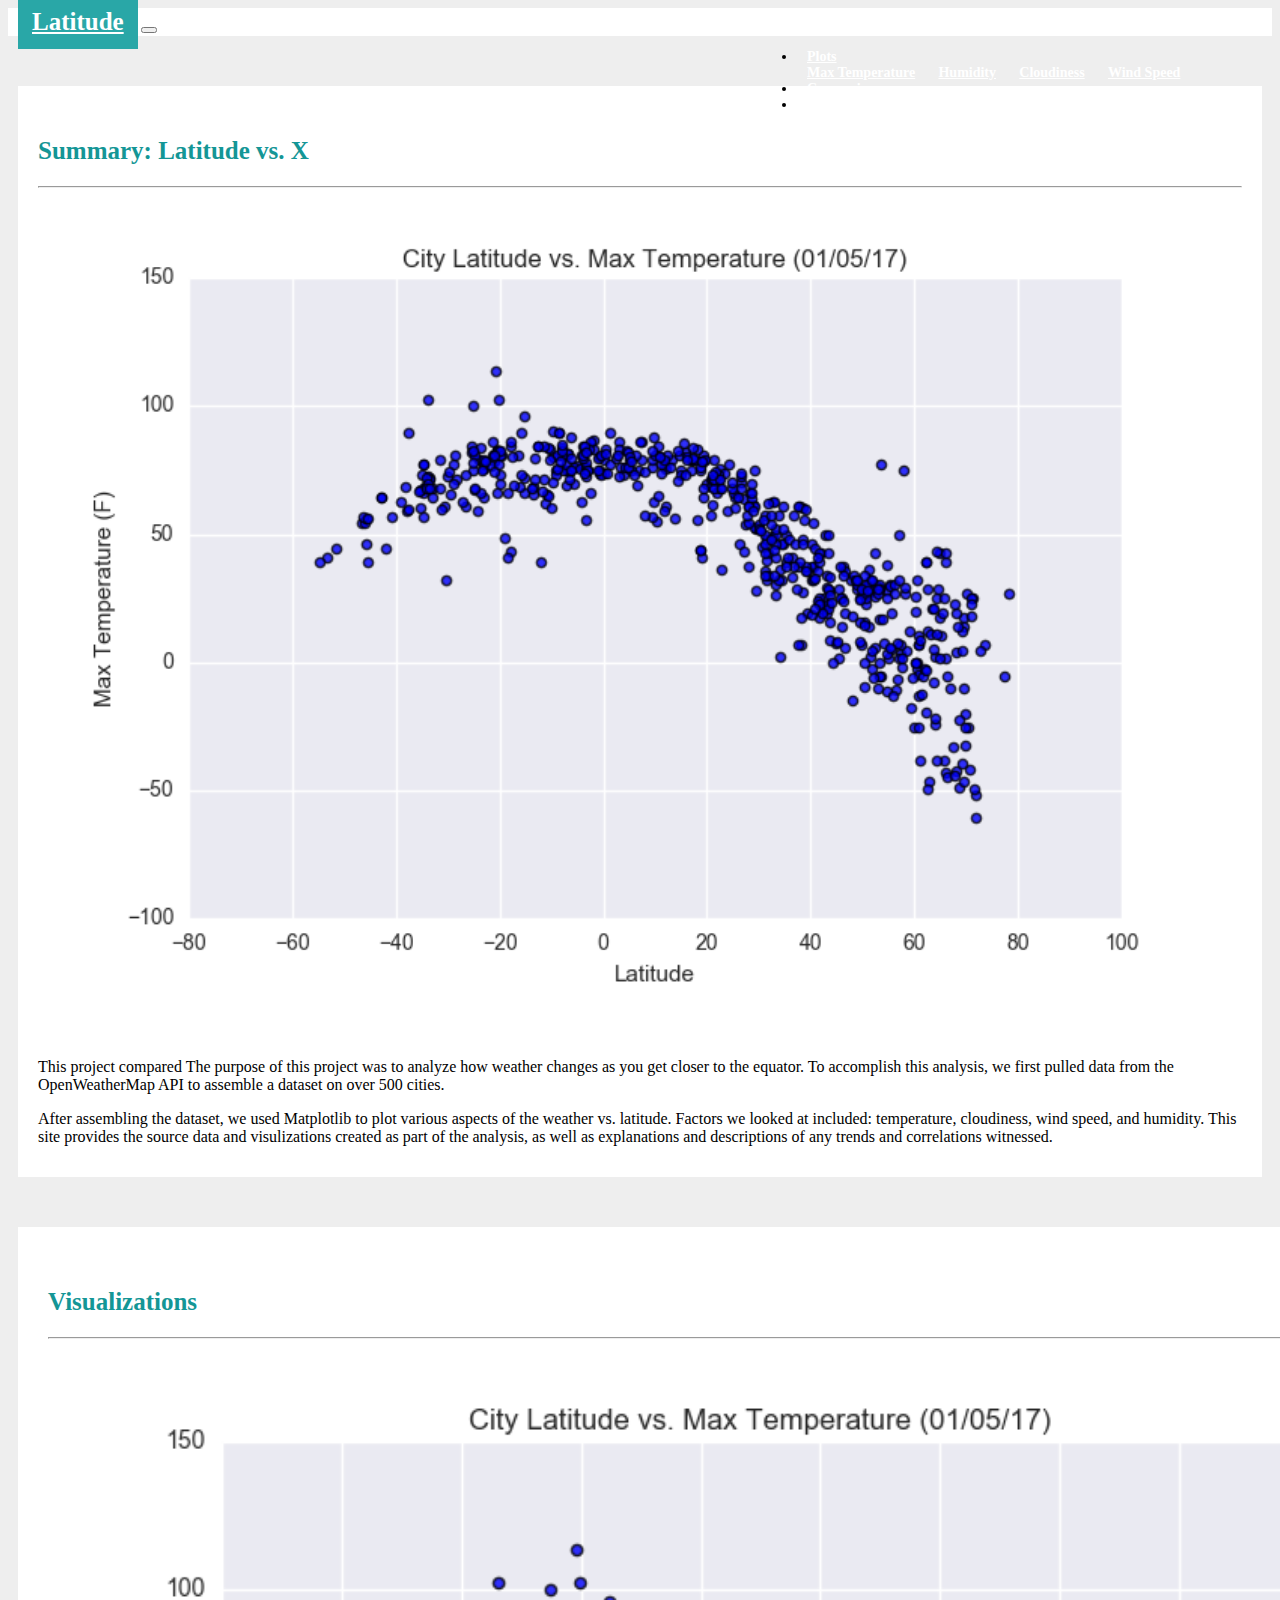
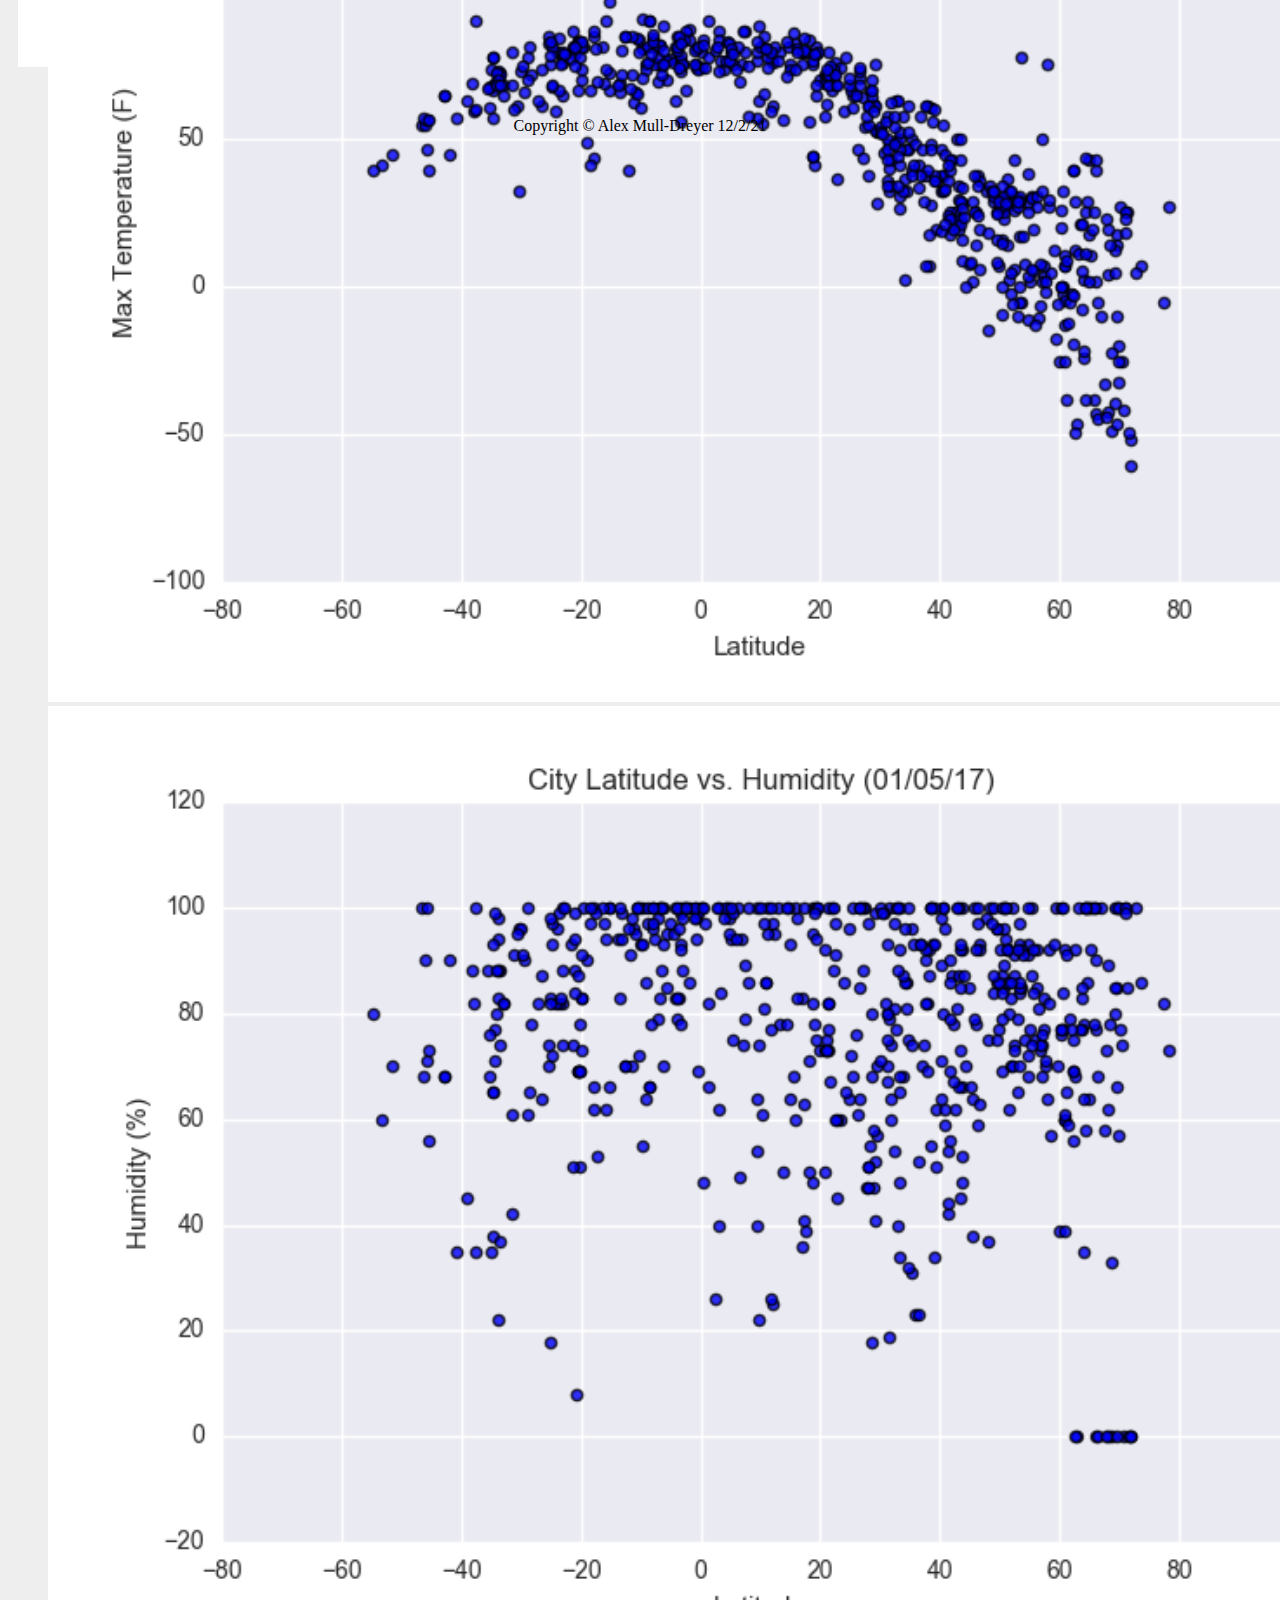
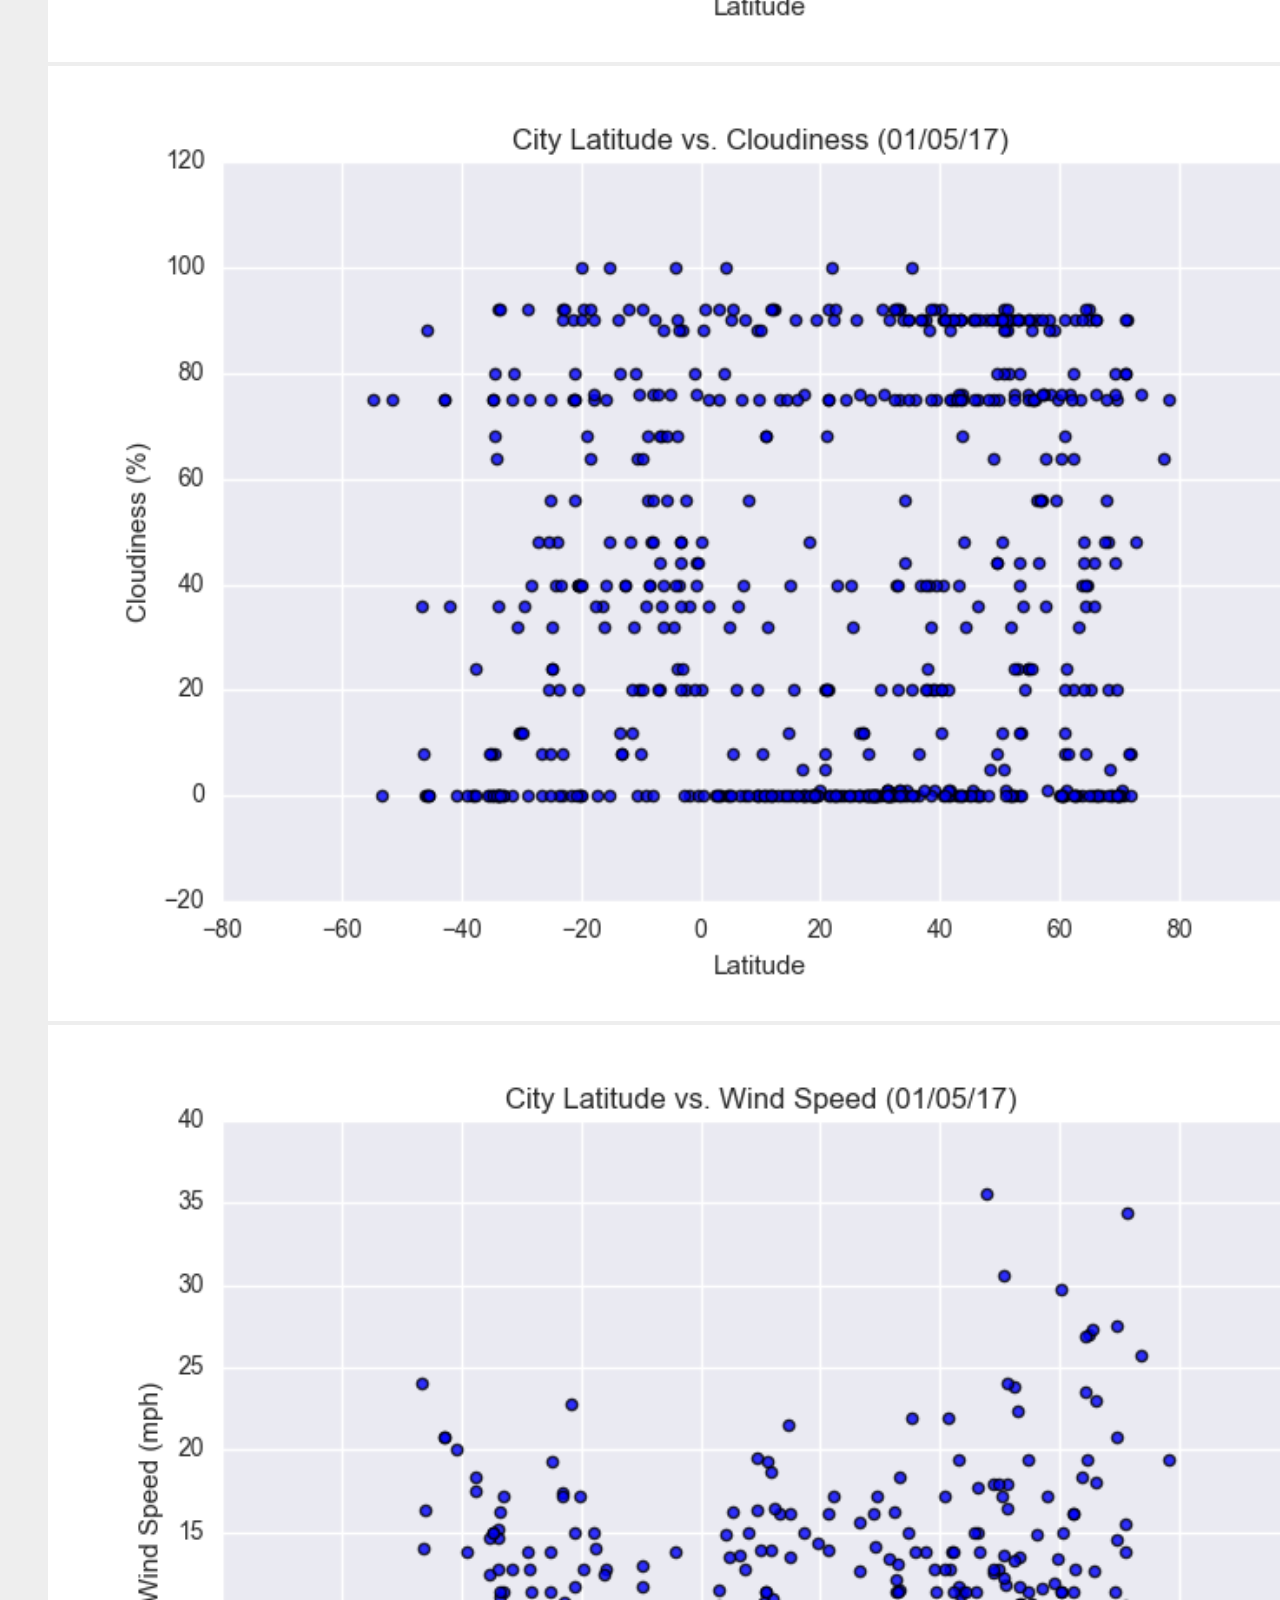
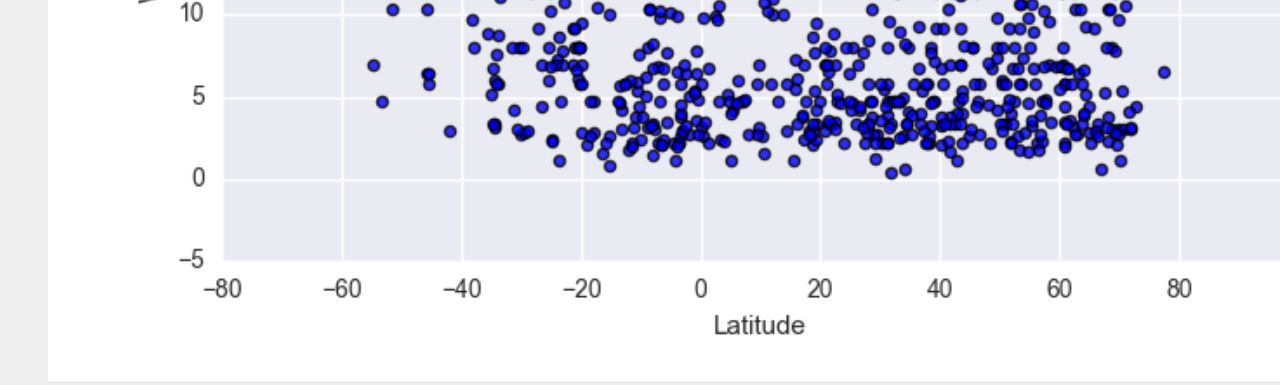
<file: index.html>
<!DOCTYPE html>
<html lang="en">

<head>
    <meta charset="UTF-8">
    <meta http-equiv="X-UA-Compatible" content="IE=edge">
    <meta name="viewport" content="width=device-width, initial-scale=1.0">
    <title>WeatherData</title>
    <!-- bootstrap CSS links -->
    <link href="https://cdn.jsdelivr.net/npm/bootstrap@5.1.3/dist/css/bootstrap.min.css" rel="stylesheet"
        integrity="sha384-1BmE4kWBq78iYhFldvKuhfTAU6auU8tT94WrHftjDbrCEXSU1oBoqyl2QvZ6jIW3" crossorigin="anonymous">

    <!-- style sheet for CSS -->
    <link rel="stylesheet" href="style.css">
</head>

<body>
    <!-- navigation menu-->
    <nav class="navbar navbar-expand-lg navbar-light bg-light">
        <a class="navbar-brand" href="index.html">Latitude</a>
        <button class="navbar-toggler" type="button" data-toggle="collapse" data-target="#navbarSupportedContent"
            aria-controls="navbarSupportedContent" aria-expanded="false" aria-label="Toggle navigation">
            <span class="navbar-toggler-icon"></span>
        </button>


        <div class="collapse navbar-collapse" id="navbarSupportedContent">
            <ul class="navbar-nav mr-auto">

                <li class="nav-item dropdown">
                    <a class="nav-link dropdown-toggle" href="#" id="navbarDropdown" role="button"
                        data-bs-toggle="dropdown" aria-haspopup="true" aria-expanded="false">
                        Plots
                    </a>
                    <div class="dropdown-menu" aria-labelledby="navbarDropdown">
                        <a class="dropdown-item" href="temperature.html">Max Temperature</a>
                        <a class="dropdown-item" href="humidity.html">Humidity</a>
                        <a class="dropdown-item" href="cloudiness.html">Cloudiness</a>
                        <a class="dropdown-item" href="windspeed.html">Wind Speed</a>
                    </div>
                </li>
                <li class="nav-item">
                    <a class="nav-link" href="comparison.html">Comparison</a>
                </li>
                <li class="nav-item">
                    <a class="nav-link" href="data.html">Data</a>
                </li>
            </ul>
        </div>

    </nav>
    <!--Body details/content-->
    <div class="container">
        <div class="row">

            <div class="col-sm-12 col-md-8 ">
                <div class="box">
                    <h2 class="summary-header">Summary: Latitude vs. X </h2>
                    <hr>
                    <div class="col-6">
                        <img src="Resources/assets/images/Fig1.png" alt="Lat vs Temp" class="img-responsive">

                    </div>
                    <br>
                    <p> This project compared The purpose of
                        this project was to analyze how weather changes
                        as you get closer to the equator. To accomplish this analysis, we
                        first pulled data from the OpenWeatherMap API to assemble a
                        dataset on over 500 cities.</p>

                    <p>After assembling the dataset, we used Matplotlib to plot various
                        aspects of the weather vs. latitude. Factors we looked at included:
                        temperature, cloudiness, wind speed, and humidity. This site provides the source data and
                        visulizations created as part of the analysis, as well as explanations and descriptions of
                        any
                        trends and correlations witnessed.</p>

                </div>
            </div>
            <!-- sidebar vis page-->
            <div class="col-sm-12 col-md-4">
                <div class="vis-dot">
                    <section id="imageNav-area">
                        <div class="imageNav-content">
                            <h2 class="imageNav-header">Visualizations</h2>
                            <hr>
                            <div class="container">
                                <div class="row">
                                    <div class="col-6">

                                        <a href="temperature.html">
                                            <img src="Resources/assets/images/Fig1.png" alt="Lat vs Max Temp"
                                                class="imageNav-photo">
                                        </a>
                                    </div>
                                    <div class="col-6">
                                        <a href="humidity.html">
                                            <img src="Resources/assets/images/Fig2.png" alt="Lat vs Humidity"
                                                class="imageNav-photo">
                                        </a>
                                    </div>
                                    <div class="col-6">

                                        <a href="cloudiness.html">
                                            <img src="Resources/assets/images/Fig3.png" alt="Lat vs Cloudiness"
                                                class="imageNav-photo">
                                        </a>
                                    </div>
                                    <div class="col-6">

                                        <a href="windspeed.html">
                                            <img src="Resources/assets/images/Fig4.png" alt="Lat vs Wind Speed"
                                                class="imageNav-photo">
                                        </a>
                                    </div>
                                </div>
                            </div>
                        </div>
                </div>
            </div>
            <footer>
                <div id="copyright">
                    <p>Copyright &copy; Alex Mull-Dreyer 12/2/21</p>
                </div>
            </footer>
            <!-- BS JS-->
            <script src="https://cdn.jsdelivr.net/npm/bootstrap@5.1.3/dist/js/bootstrap.bundle.min.js"
                integrity="sha384-ka7Sk0Gln4gmtz2MlQnikT1wXgYsOg+OMhuP+IlRH9sENBO0LRn5q+8nbTov4+1p"
                crossorigin="anonymous"></script>
                <script src="https://code.jquery.com/jquery-3.2.1.slim.min.js" integrity="sha384-KJ3o2DKtIkvYIK3UENzmM7KCkRr/rE9/Qpg6aAZGJwFDMVNA/GpGFF93hXpG5KkN" crossorigin="anonymous"></script>
<script src="https://cdnjs.cloudflare.com/ajax/libs/popper.js/1.12.9/umd/popper.min.js" integrity="sha384-ApNbgh9B+Y1QKtv3Rn7W3mgPxhU9K/ScQsAP7hUibX39j7fakFPskvXusvfa0b4Q" crossorigin="anonymous"></script>
<script src="https://maxcdn.bootstrapcdn.com/bootstrap/4.0.0/js/bootstrap.min.js" integrity="sha384-JZR6Spejh4U02d8jOt6vLEHfe/JQGiRRSQQxSfFWpi1MquVdAyjUar5+76PVCmYl" crossorigin="anonymous"></script>
</body>

</html>
</file>
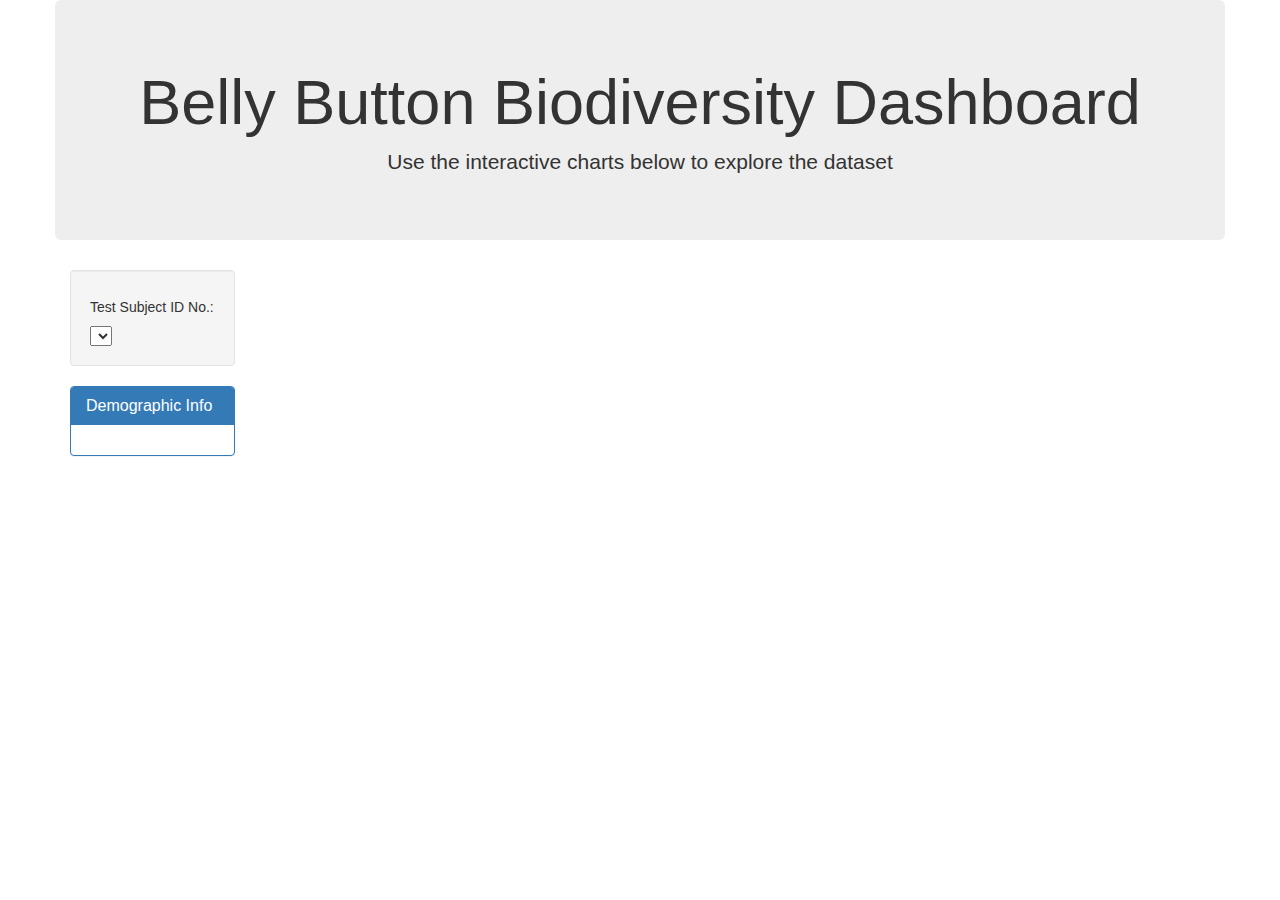
<file: plotly-challenge/plotly-challenge/Instructions/StarterCode/index.html>
<!DOCTYPE html>
<html lang="en">

<head>
  <meta charset="UTF-8">
  <meta name="viewport" content="width=device-width, initial-scale=1.0">
  <meta http-equiv="X-UA-Compatible" content="ie=edge">
  <title>Bellybutton Biodiversity</title>
  <link rel="stylesheet" href="https://maxcdn.bootstrapcdn.com/bootstrap/3.3.7/css/bootstrap.min.css">
</head>

<body>

  <div class="container">
    <div class="row">
      <div class="col-md-12 jumbotron text-center">
        <h1>Belly Button Biodiversity Dashboard</h1>
        <p>Use the interactive charts below to explore the dataset</p>
      </div>
    </div>
    <div class="row">
      <div class="col-md-2">
        <div class="well">
          <h5>Test Subject ID No.:</h5>
          <select id="selDataset" onchange="optionChanged(this.value)"></select>
        </div>
        <div class="panel panel-primary">
          <div class="panel-heading">
            <h3 class="panel-title">Demographic Info</h3>
          </div>
          <div id="sample-metadata" class="panel-body"></div>
        </div>
      </div>
      <div class="col-md-5">
        <div id="bar"></div>
      </div>
      <div class="col-md-5">
        <div id="gauge"></div>
      </div>
    </div>
    <div class="row">
      <div class="col-md-12">
        <div id="bubble"></div>
      </div>
    </div>
  </div>

  <script src="https://d3js.org/d3.v5.min.js"></script>
  <script src="https://cdn.plot.ly/plotly-latest.min.js"></script>
  <script src="./static/js/app.js"></script>
  <!-- <script src="./static/js/bonus.js"></script> -->


</body>

</html>
</file>
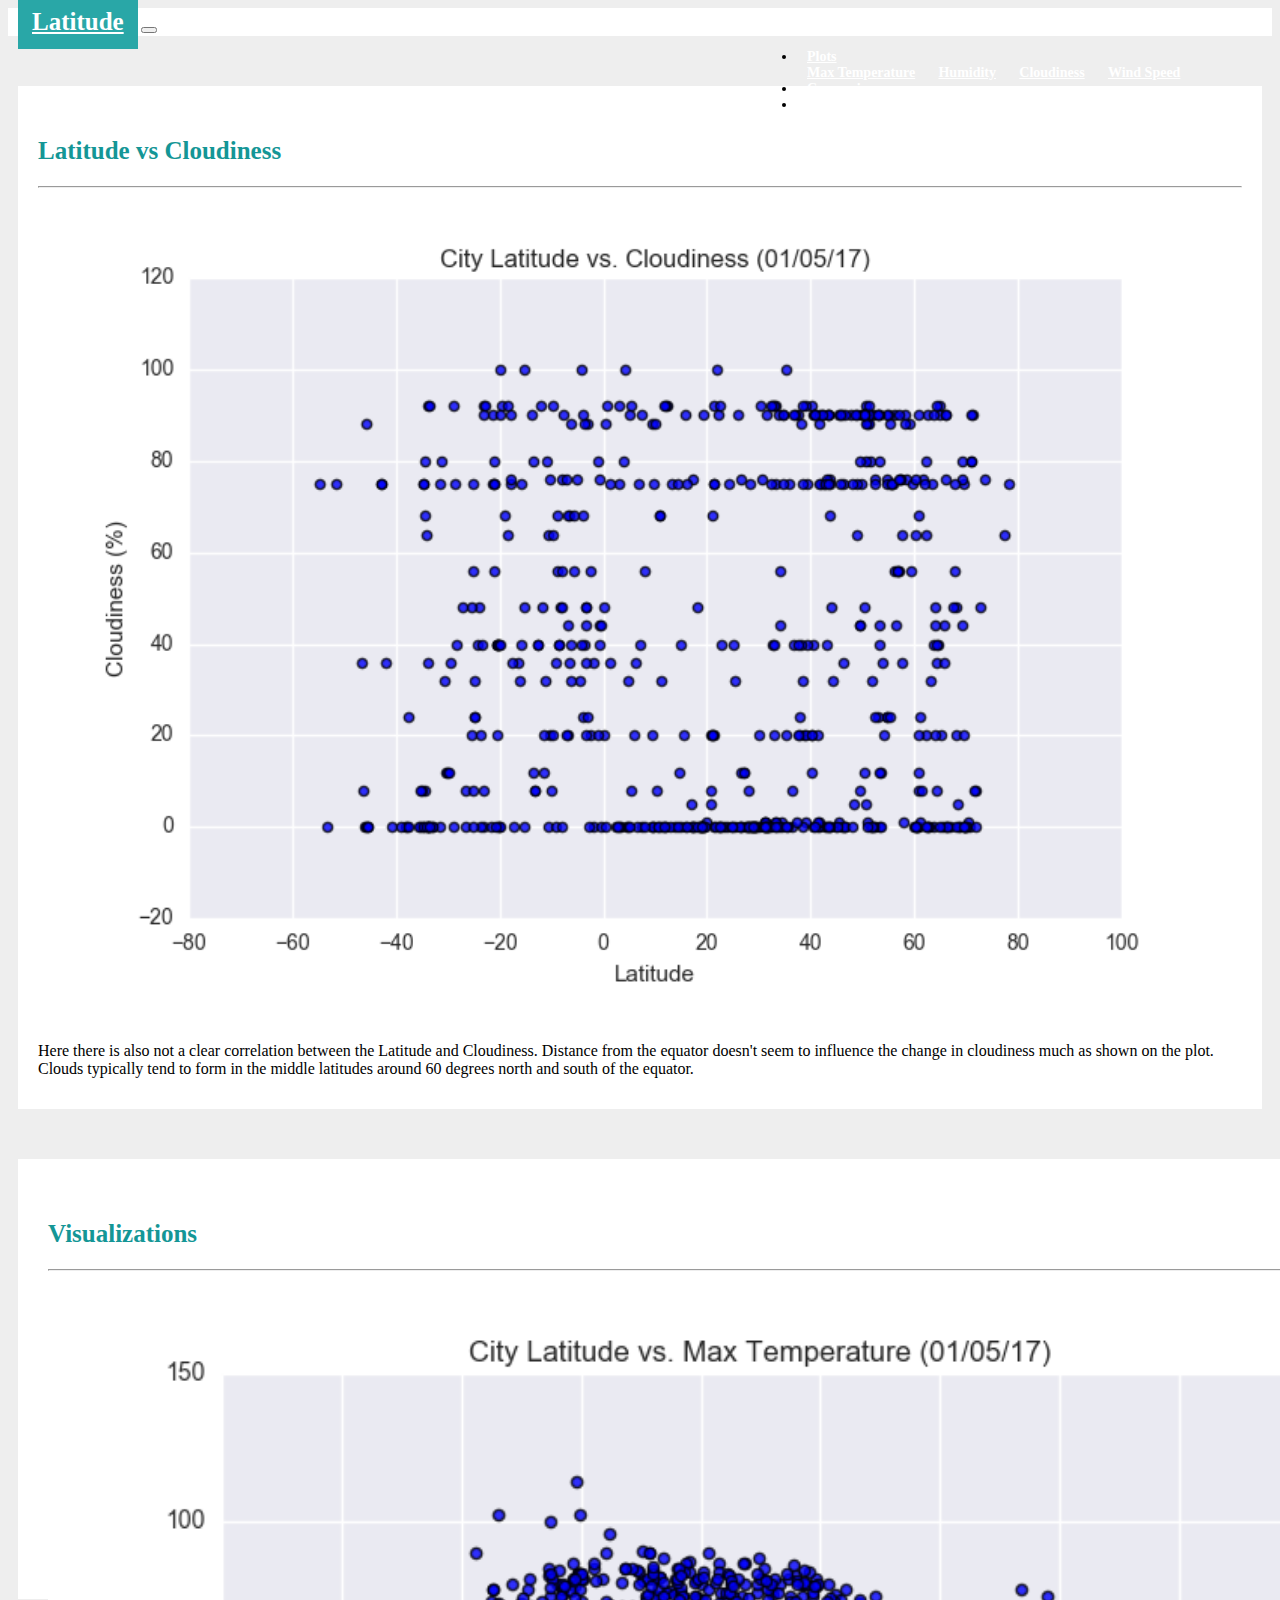
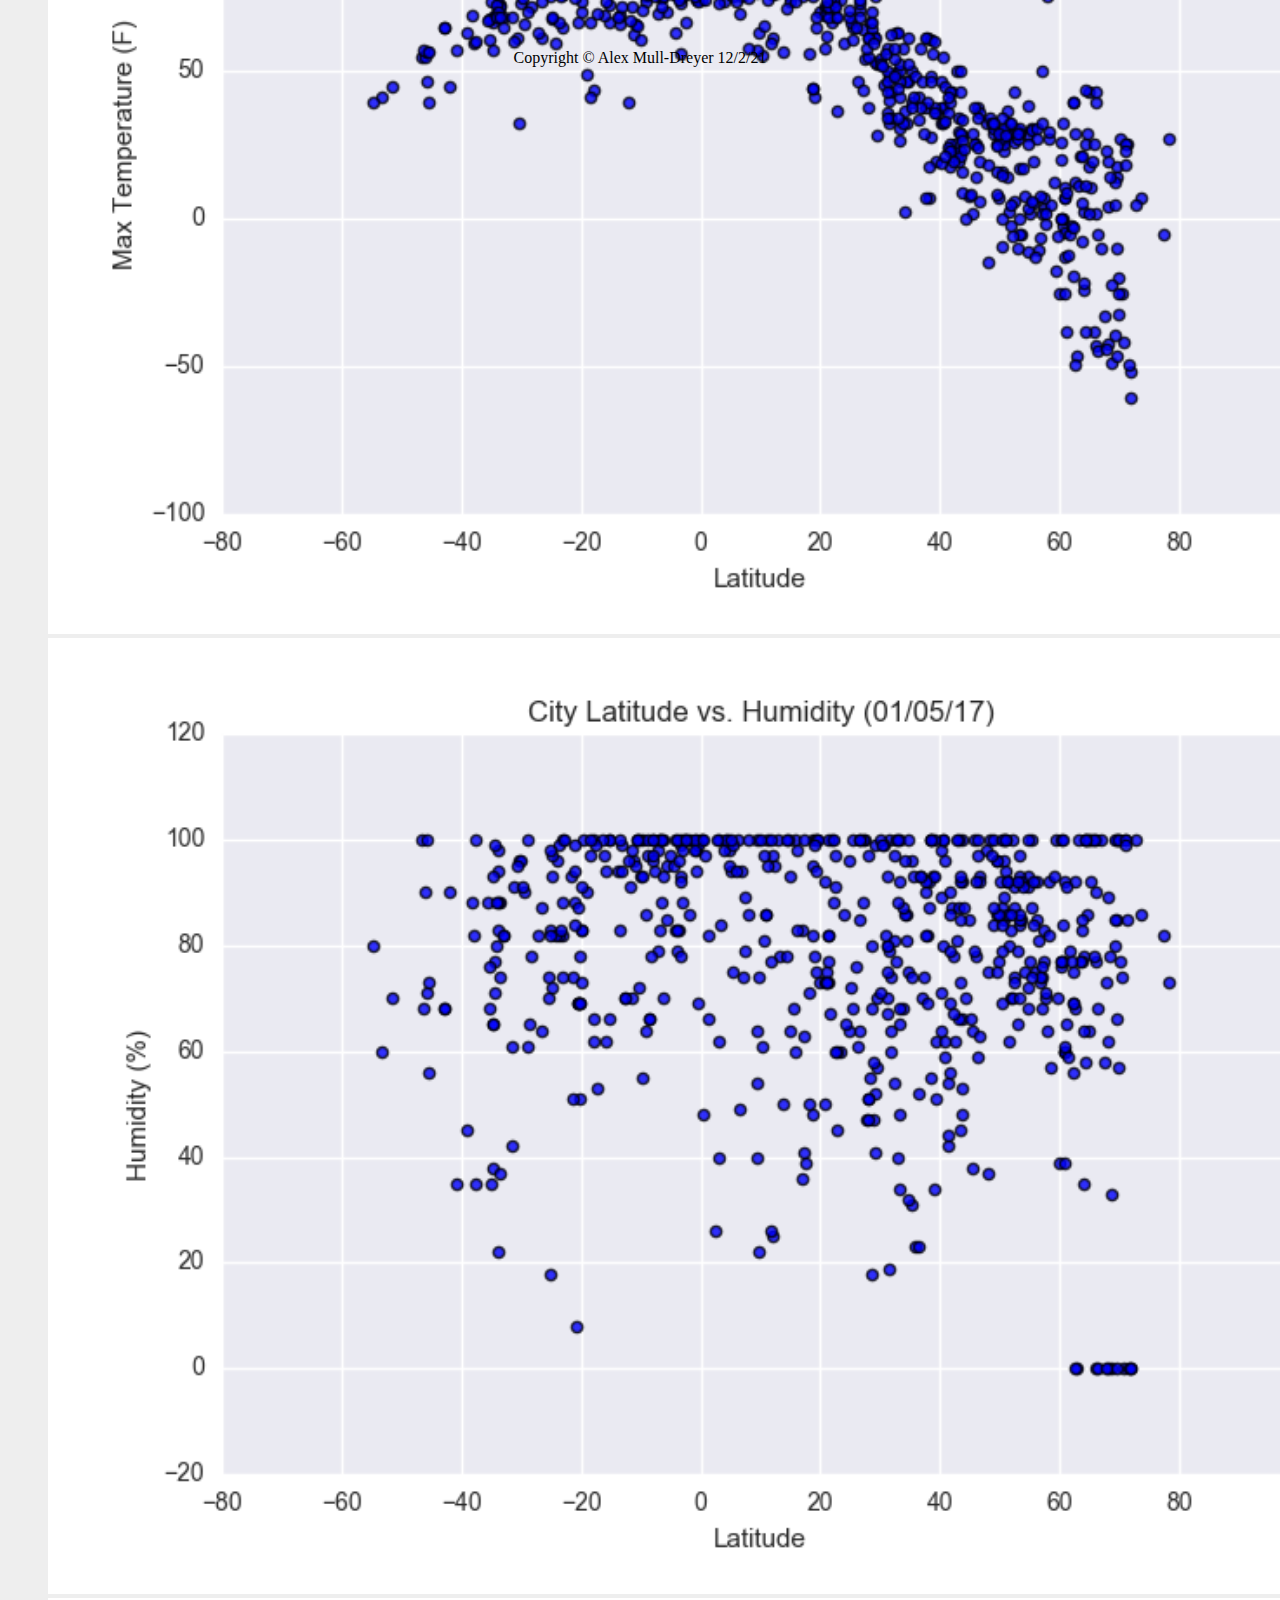
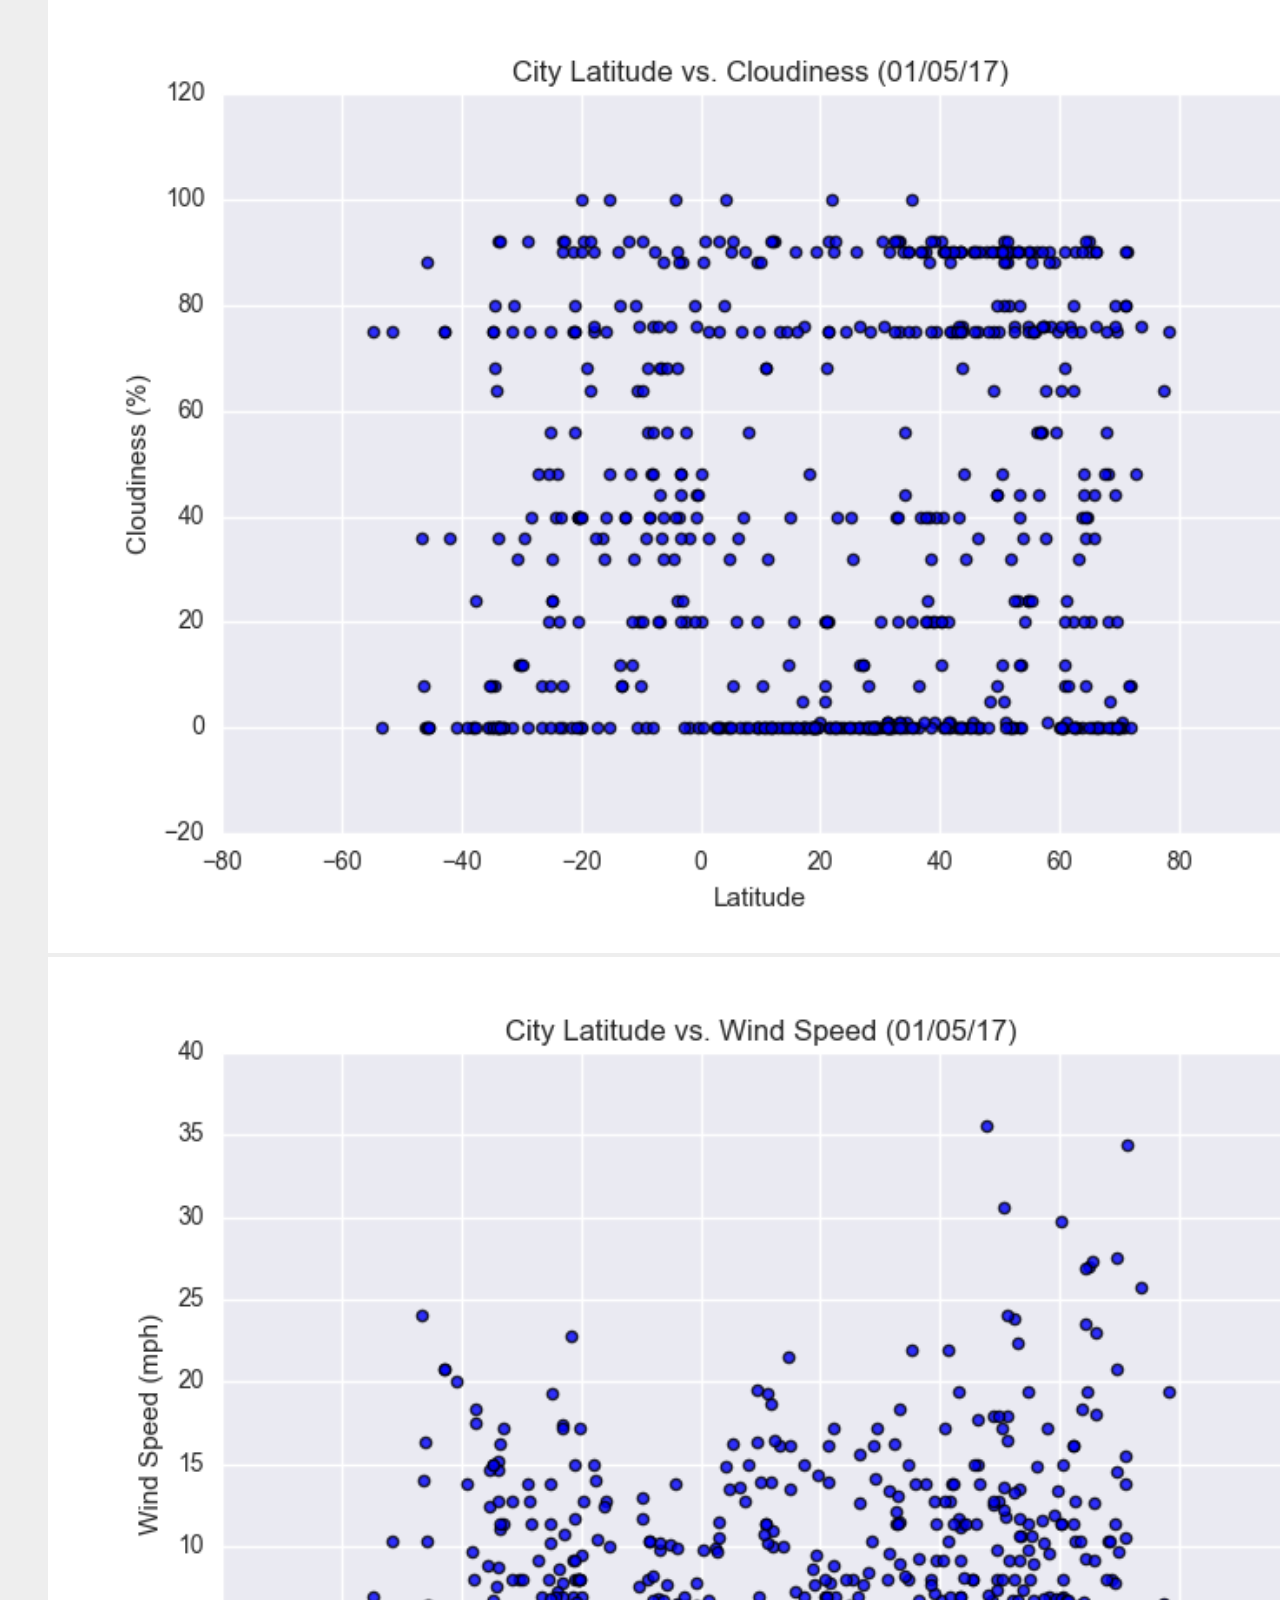
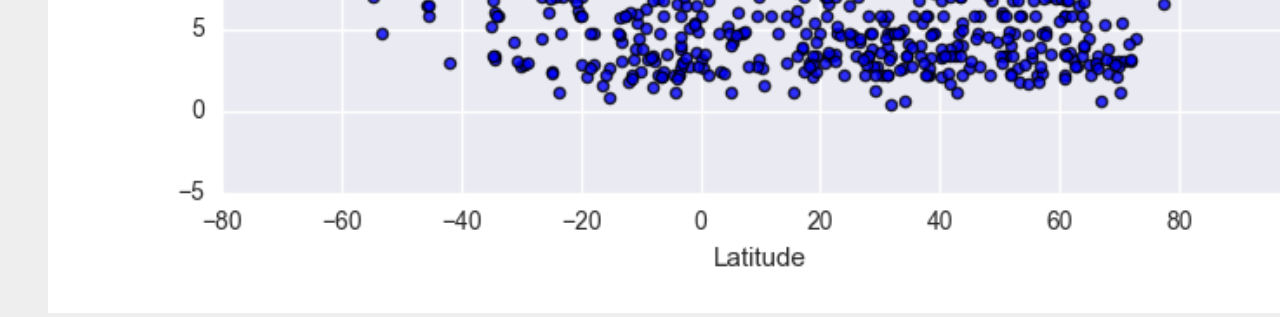
<file: cloudiness.html>
<!DOCTYPE html>
<html lang="en">

<head>
    <meta charset="UTF-8">
    <meta http-equiv="X-UA-Compatible" content="IE=edge">
    <meta name="viewport" content="width=device-width, initial-scale=1.0">
    <title>WeatherData</title>
    <link href="https://cdn.jsdelivr.net/npm/bootstrap@5.1.3/dist/css/bootstrap.min.css" rel="stylesheet"
        integrity="sha384-1BmE4kWBq78iYhFldvKuhfTAU6auU8tT94WrHftjDbrCEXSU1oBoqyl2QvZ6jIW3" crossorigin="anonymous">

    <link rel="stylesheet" href="style.css">
</head>

<body>
    <nav class="navbar navbar-expand-lg navbar-light bg-light">
        <a class="navbar-brand" href="index.html">Latitude</a>
        <button class="navbar-toggler" type="button" data-toggle="collapse" data-target="#navbarSupportedContent"
            aria-controls="navbarSupportedContent" aria-expanded="false" aria-label="Toggle navigation">
            <span class="navbar-toggler-icon"></span>
        </button>


        <div class="collapse navbar-collapse" id="navbarSupportedContent">
            <ul class="navbar-nav ml-auto">

                <li class="nav-item dropdown">
                    <a class="nav-link dropdown-toggle" href="#" id="navbarDropdown" role="button"
                        data-bs-toggle="dropdown" aria-haspopup="true" aria-expanded="false">
                        Plots
                    </a>
                    <div class="dropdown-menu" aria-labelledby="navbarDropdown">
                        <a class="dropdown-item" href=temperature.html>Max Temperature</a>
                        <a class="dropdown-item" href="humidity.html">Humidity</a>
                        <a class="dropdown-item" href="cloudiness.html">Cloudiness</a>
                        <a class="dropdown-item" href="windspeed.html">Wind Speed</a>
                    </div>
                </li>
                <li class="nav-item">
                    <a class="nav-link" href="comparison.html">Comparison</a>
                </li>
                <li class="nav-item">
                    <a class="nav-link" href="data.html">Data</a>
                </li>
            </ul>
        </div>
    </nav>

    <div class="container">
        <div class="row">

            <div class="col-sm-12 col-md-8 ">
                <div class="box">
                    <h2 class="summary-header">Latitude vs Cloudiness </h2>
                    <hr>
                    <div class="col-6">
                        <img src="Resources/assets/images/Fig3.png" alt="Lat vs Temp" class="img-responsive">

                    </div>
                    <p>Here there is also not a clear correlation between the Latitude and Cloudiness. Distance from the
                        equator doesn't seem to influence the change in cloudiness much as shown on the plot. Clouds
                        typically tend to form in the middle latitudes around 60 degrees north and south of the equator.
                    </p>


                </div>
            </div>

            <div class="col-sm-12 col-md-4">
                <div class="vis-dot">
                    <section id="imageNav-area">
                        <div class="imageNav-content">
                            <h2 class="imageNav-header">Visualizations</h2>
                            <hr>
                            <div class="container">
                                <div class="row">
                                    <div class="col-6">

                                        <a href="temperature.html">
                                            <img src="Resources/assets/images/Fig1.png" alt="Lat vs Max Temp"
                                                class="imageNav-photo">
                                        </a>
                                    </div>
                                    <div class="col-6">
                                        <a href="humidity.html">
                                            <img src="Resources/assets/images/Fig2.png" alt="Lat vs Humidity"
                                                class="imageNav-photo">
                                        </a>
                                    </div>
                                    <div class="col-6">

                                        <a href="cloudiness.html">
                                            <img src="Resources/assets/images/Fig3.png" alt="Lat vs Cloudiness"
                                                class="imageNav-photo">
                                        </a>
                                    </div>
                                    <div class="col-6">

                                        <a href="windspeed.html">
                                            <img src="Resources/assets/images/Fig4.png" alt="Lat vs Wind Speed"
                                                class="imageNav-photo">
                                        </a>
                                    </div>
                                </div>
                            </div>
                        </div>
                </div>
            </div>

            <footer>
                <div id="copyright">
                    <p>Copyright &copy; Alex Mull-Dreyer 12/2/21 </p>
                </div>
            </footer>
            <script src="https://cdn.jsdelivr.net/npm/bootstrap@5.1.3/dist/js/bootstrap.bundle.min.js"
                integrity="sha384-ka7Sk0Gln4gmtz2MlQnikT1wXgYsOg+OMhuP+IlRH9sENBO0LRn5q+8nbTov4+1p"
                crossorigin="anonymous"></script>
                <script src="https://code.jquery.com/jquery-3.2.1.slim.min.js" integrity="sha384-KJ3o2DKtIkvYIK3UENzmM7KCkRr/rE9/Qpg6aAZGJwFDMVNA/GpGFF93hXpG5KkN" crossorigin="anonymous"></script>
<script src="https://cdnjs.cloudflare.com/ajax/libs/popper.js/1.12.9/umd/popper.min.js" integrity="sha384-ApNbgh9B+Y1QKtv3Rn7W3mgPxhU9K/ScQsAP7hUibX39j7fakFPskvXusvfa0b4Q" crossorigin="anonymous"></script>
<script src="https://maxcdn.bootstrapcdn.com/bootstrap/4.0.0/js/bootstrap.min.js" integrity="sha384-JZR6Spejh4U02d8jOt6vLEHfe/JQGiRRSQQxSfFWpi1MquVdAyjUar5+76PVCmYl" crossorigin="anonymous"></script>
</body>

</html>
</file>
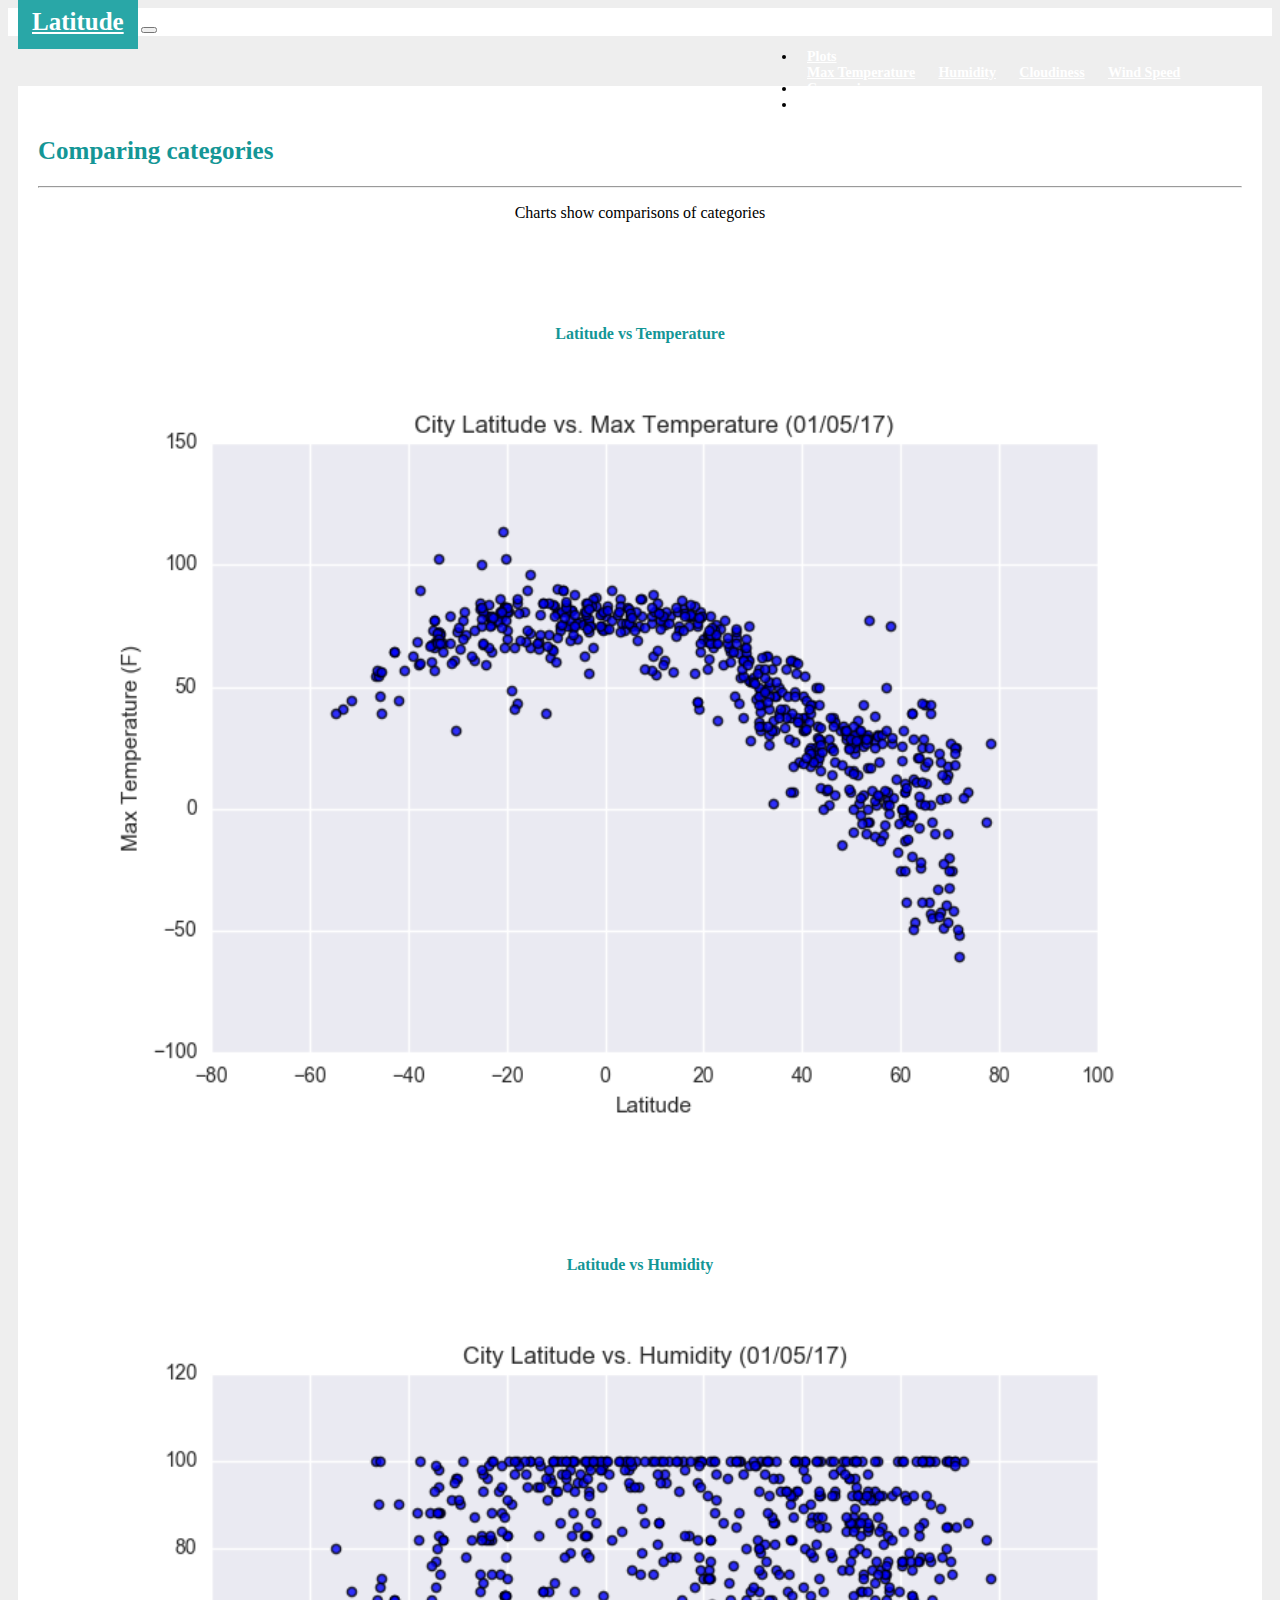
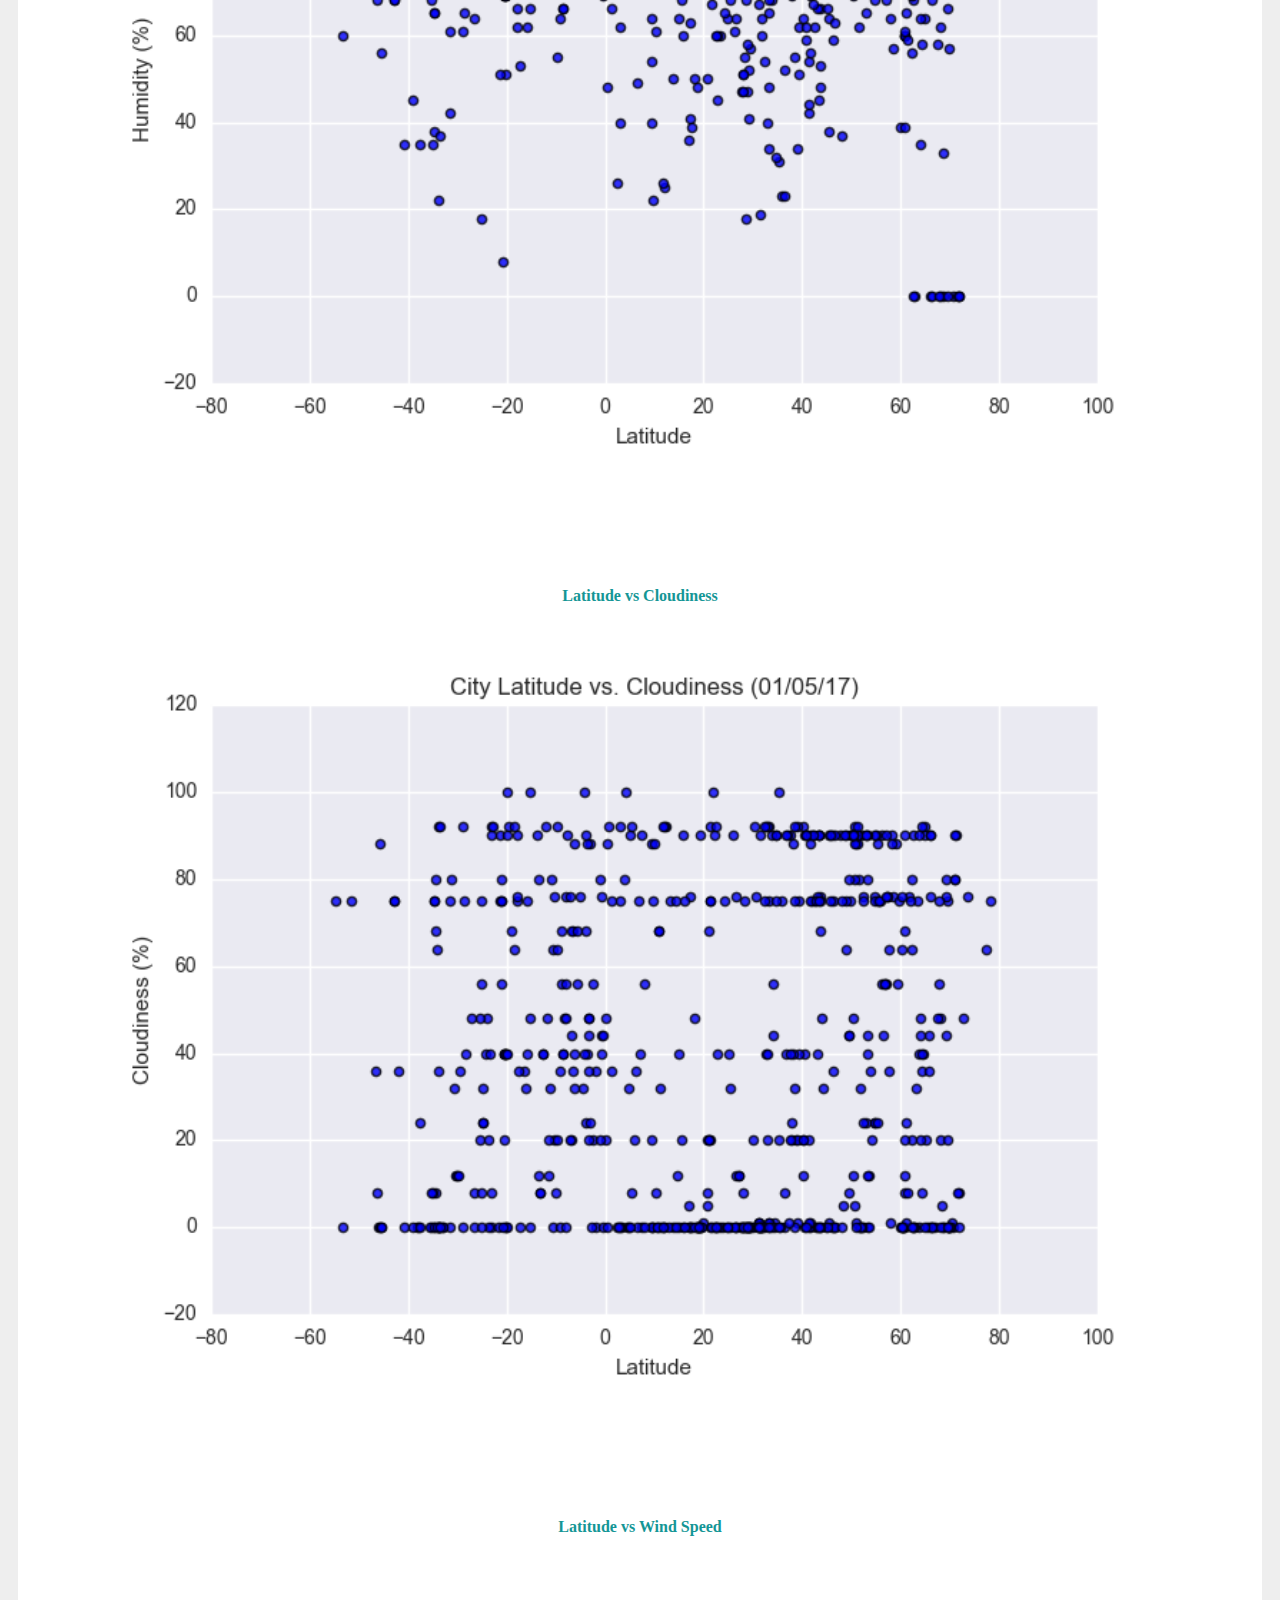
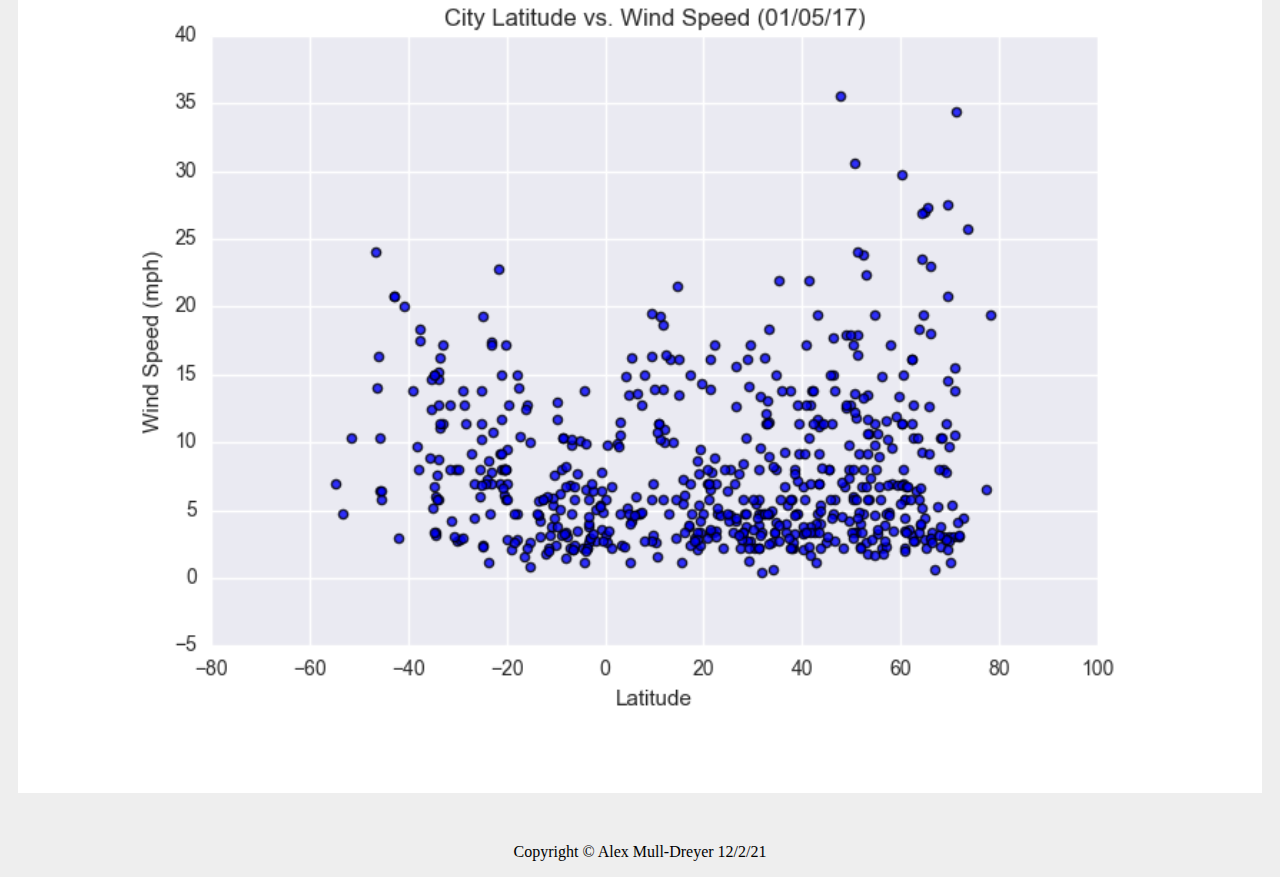
<file: comparison.html>
<!DOCTYPE html>
<html lang="en">

<head>
    <meta charset="UTF-8">
    <meta http-equiv="X-UA-Compatible" content="IE=edge">
    <meta name="viewport" content="width=device-width, initial-scale=1.0">
    <title>WeatherData</title>
    <link href="https://cdn.jsdelivr.net/npm/bootstrap@5.1.3/dist/css/bootstrap.min.css" rel="stylesheet"
        integrity="sha384-1BmE4kWBq78iYhFldvKuhfTAU6auU8tT94WrHftjDbrCEXSU1oBoqyl2QvZ6jIW3" crossorigin="anonymous">

    <link rel="stylesheet" href="style.css">
</head>

<body>
     <nav class="navbar navbar-expand-lg navbar-light bg-light">
        <a class="navbar-brand" href="index.html">Latitude</a>
        <button class="navbar-toggler" type="button" data-toggle="collapse" data-target="#navbarSupportedContent"
            aria-controls="navbarSupportedContent" aria-expanded="false" aria-label="Toggle navigation">
            <span class="navbar-toggler-icon"></span>
        </button>


        <div class="collapse navbar-collapse" id="navbarSupportedContent">
            <ul class="navbar-nav mr-auto">

                <li class="nav-item dropdown">
                    <a class="nav-link dropdown-toggle" href="#" id="navbarDropdown" role="button"
                        data-bs-toggle="dropdown" aria-haspopup="true" aria-expanded="false">
                        Plots
                    </a>
                    <div class="dropdown-menu" aria-labelledby="navbarDropdown">
                        <a class="dropdown-item" href="temperature.html">Max Temperature</a>
                        <a class="dropdown-item" href="humidity.html">Humidity</a>
                        <a class="dropdown-item" href="cloudiness.html">Cloudiness</a>
                        <a class="dropdown-item" href="windspeed.html">Wind Speed</a>
                    </div>
                </li>
                <li class="nav-item">
                    <a class="nav-link" href="comparison.html">Comparison</a>
                </li>
                <li class="nav-item">
                    <a class="nav-link" href="data.html">Data</a>
                </li>
            </ul>
        </div>

    </nav>

    <div class="container">
        <div class="row">

            <div class="col-sm-12 col-md-8 ">
                <div class="box">
                    <h2 class="summary-header"> Comparing categories </h2>
                    <hr>
                    <p> Charts show comparisons of categories </p>
                    <br>
                    <div class="container">
                        <div class="row">
                            <div class="col-lg-6">
                                <h4>Latitude vs Temperature</h4>
                                <a href="temperature.html">
                                    <img src="Resources/assets/images/Fig1.png" alt="Lat vs Max Temp"
                                        class="imageNav-photo" title="Latitude vs Max Temperature">
                                </a>
                            </div>
                            <div class="col-lg-6">
                                <h4>Latitude vs Humidity</h4>
                                <a href="humidity.html">
                                    <img src="Resources/assets/images/Fig2.png" alt="Lat vs Humidity"
                                        class="imageNav-photo" title="Latitude vs Humdity">
                                </a>
                            </div>
                            <div class="col-lg-6">
                                <h4>Latitude vs Cloudiness</h4>
                                <a href="cloudiness.html">
                                    <img src="Resources/assets/images/Fig3.png" alt="Lat vs Cloudiness"
                                        class="imageNav-photo" title="Latitude vs Cloudiness">
                                </a>
                            </div>
                            <div class="col-lg-6">
                                <h4>Latitude vs Wind Speed</h4>
                                <a href="windspeed.html">
                                    <img src="Resources/assets/images/Fig4.png" alt="Lat vs Wind Speed"
                                        class="imageNav-photo" title="Latitude vs Windspeed">
                                </a>
                            </div>
                        </div>
                    </div>
                </div>
            </div>
        </div>
        <footer>
            <div id="copyright">
                <p>Copyright &copy; Alex Mull-Dreyer 12/2/21 </p>
            </div>
        </footer>

        <script src="https://cdn.jsdelivr.net/npm/bootstrap@5.1.3/dist/js/bootstrap.bundle.min.js"
            integrity="sha384-ka7Sk0Gln4gmtz2MlQnikT1wXgYsOg+OMhuP+IlRH9sENBO0LRn5q+8nbTov4+1p"
            crossorigin="anonymous"></script>
        <script src="https://code.jquery.com/jquery-3.2.1.slim.min.js" integrity="sha384-KJ3o2DKtIkvYIK3UENzmM7KCkRr/rE9/Qpg6aAZGJwFDMVNA/GpGFF93hXpG5KkN" crossorigin="anonymous"></script>
<script src="https://cdnjs.cloudflare.com/ajax/libs/popper.js/1.12.9/umd/popper.min.js" integrity="sha384-ApNbgh9B+Y1QKtv3Rn7W3mgPxhU9K/ScQsAP7hUibX39j7fakFPskvXusvfa0b4Q" crossorigin="anonymous"></script>
<script src="https://maxcdn.bootstrapcdn.com/bootstrap/4.0.0/js/bootstrap.min.js" integrity="sha384-JZR6Spejh4U02d8jOt6vLEHfe/JQGiRRSQQxSfFWpi1MquVdAyjUar5+76PVCmYl" crossorigin="anonymous"></script>
</body>

</html>
</file>
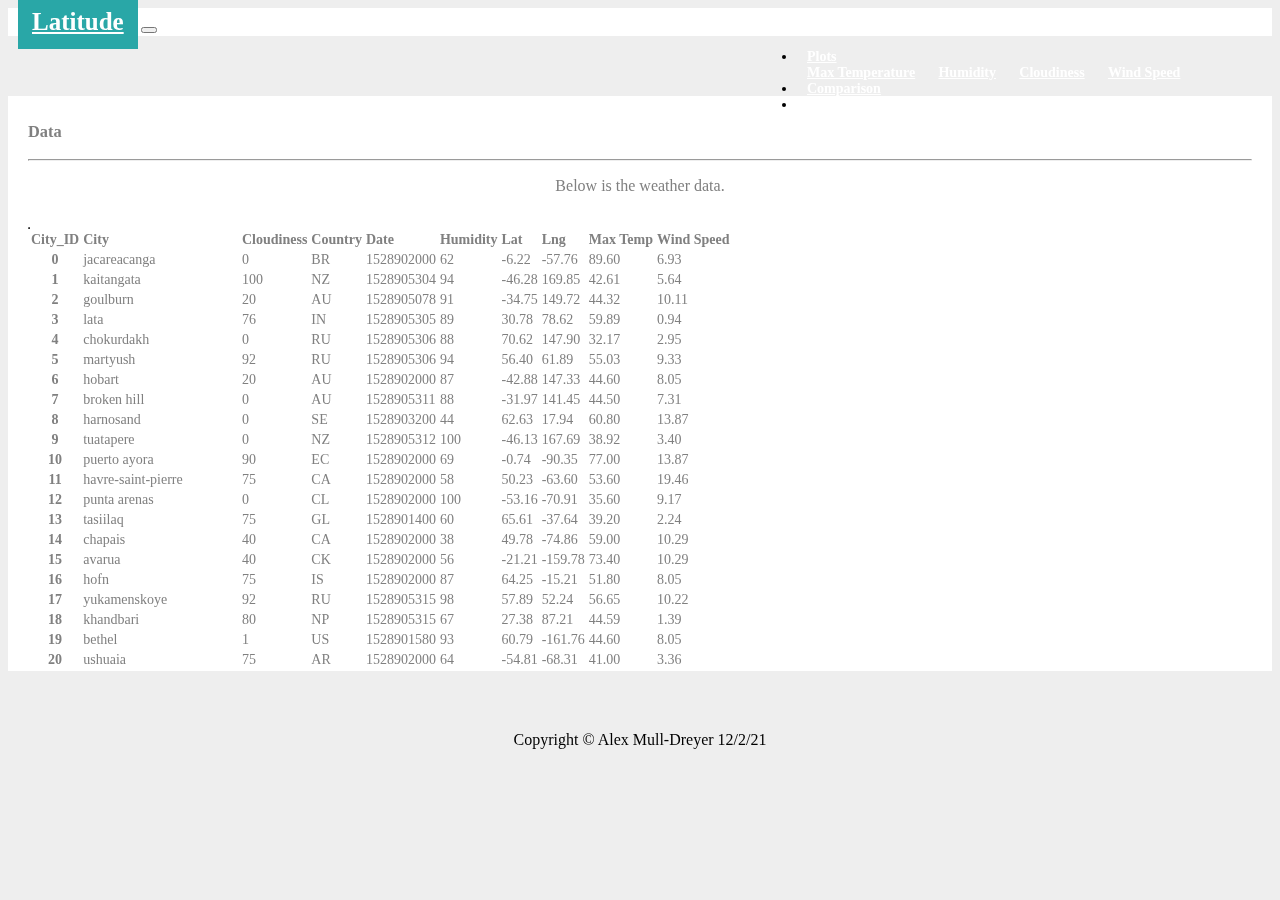
<file: data.html>
<!DOCTYPE html>
<html lang="en">

<head>
  <meta charset="UTF-8">
  <meta http-equiv="X-UA-Compatible" content="IE=edge">
  <meta name="viewport" content="width=device-width, initial-scale=1.0">
  <title>WeatherData</title>
  <link href="https://cdn.jsdelivr.net/npm/bootstrap@5.1.3/dist/css/bootstrap.min.css" rel="stylesheet"
    integrity="sha384-1BmE4kWBq78iYhFldvKuhfTAU6auU8tT94WrHftjDbrCEXSU1oBoqyl2QvZ6jIW3" crossorigin="anonymous">

  <link rel="stylesheet" href="style.css">
</head>

<body>
  <nav class="navbar navbar-expand-lg navbar-light bg-light">
    <a class="navbar-brand" href="index.html">Latitude</a>
    <button class="navbar-toggler" type="button" data-toggle="collapse" data-target="#navbarSupportedContent"
      aria-controls="navbarSupportedContent" aria-expanded="false" aria-label="Toggle navigation">
      <span class="navbar-toggler-icon"></span>
    </button>


    <div class="collapse navbar-collapse" id="navbarSupportedContent">
      <ul class="navbar-nav ml-auto">

        <li class="nav-item dropdown">
          <a class="nav-link dropdown-toggle" href="#" id="navbarDropdown" role="button" data-bs-toggle="dropdown"
            aria-haspopup="true" aria-expanded="false">
            Plots
          </a>
          <div class="dropdown-menu" aria-labelledby="navbarDropdown">
            <a class="dropdown-item" href=temperature.html>Max Temperature</a>
            <a class="dropdown-item" href="humidity.html">Humidity</a>
            <a class="dropdown-item" href="cloudiness.html">Cloudiness</a>
            <a class="dropdown-item" href="windspeed.html">Wind Speed</a>
          </div>
        </li>
        <li class="nav-item">
          <a class="nav-link" href="comparison.html">Comparison</a>
        </li>
        <li class="nav-item">
          <a class="nav-link" href="data.html">Data</a>
        </li>
      </ul>
    </div>
  </nav>
  <div class="container">
    <div class="box-data">
      <h3>Data </h3>
      <hr>
      <p> Below is the weather data.</p>
      <br>

      <table border="1">
        <table class="table table-striped">
          <thead>

            <tr style="text-align: left;">

              <th>City_ID</th>
              <th>City</th>
              <th>Cloudiness</th>
              <th>Country</th>
              <th>Date</th>
              <th>Humidity</th>
              <th>Lat</th>
              <th>Lng</th>
              <th>Max Temp</th>
              <th>Wind Speed</th>
            </tr>

          </thead>
          <tbody>
            <tr>
              <th>0</th>
              <td>jacareacanga</td>
              <td>0</td>
              <td>BR</td>
              <td>1528902000</td>
              <td>62</td>
              <td>-6.22</td>
              <td>-57.76</td>
              <td>89.60</td>
              <td>6.93</td>
            </tr>
            <tr>
              <th>1</th>
              <td>kaitangata</td>
              <td>100</td>
              <td>NZ</td>
              <td>1528905304</td>
              <td>94</td>
              <td>-46.28</td>
              <td>169.85</td>
              <td>42.61</td>
              <td>5.64</td>
            </tr>
            <tr>
              <th>2</th>
              <td>goulburn</td>
              <td>20</td>
              <td>AU</td>
              <td>1528905078</td>
              <td>91</td>
              <td>-34.75</td>
              <td>149.72</td>
              <td>44.32</td>
              <td>10.11</td>
            </tr>
            <tr>
              <th>3</th>
              <td>lata</td>
              <td>76</td>
              <td>IN</td>
              <td>1528905305</td>
              <td>89</td>
              <td>30.78</td>
              <td>78.62</td>
              <td>59.89</td>
              <td>0.94</td>
            </tr>
            <tr>
              <th>4</th>
              <td>chokurdakh</td>
              <td>0</td>
              <td>RU</td>
              <td>1528905306</td>
              <td>88</td>
              <td>70.62</td>
              <td>147.90</td>
              <td>32.17</td>
              <td>2.95</td>
            </tr>
            <tr>
              <th>5</th>
              <td>martyush</td>
              <td>92</td>
              <td>RU</td>
              <td>1528905306</td>
              <td>94</td>
              <td>56.40</td>
              <td>61.89</td>
              <td>55.03</td>
              <td>9.33</td>
            </tr>
            <tr>
              <th>6</th>
              <td>hobart</td>
              <td>20</td>
              <td>AU</td>
              <td>1528902000</td>
              <td>87</td>
              <td>-42.88</td>
              <td>147.33</td>
              <td>44.60</td>
              <td>8.05</td>
            </tr>
            <tr>
              <th>7</th>
              <td>broken hill</td>
              <td>0</td>
              <td>AU</td>
              <td>1528905311</td>
              <td>88</td>
              <td>-31.97</td>
              <td>141.45</td>
              <td>44.50</td>
              <td>7.31</td>
            </tr>
            <tr>
              <th>8</th>
              <td>harnosand</td>
              <td>0</td>
              <td>SE</td>
              <td>1528903200</td>
              <td>44</td>
              <td>62.63</td>
              <td>17.94</td>
              <td>60.80</td>
              <td>13.87</td>
            </tr>
            <tr>
              <th>9</th>
              <td>tuatapere</td>
              <td>0</td>
              <td>NZ</td>
              <td>1528905312</td>
              <td>100</td>
              <td>-46.13</td>
              <td>167.69</td>
              <td>38.92</td>
              <td>3.40</td>
            </tr>
            <tr>
              <th>10</th>
              <td>puerto ayora</td>
              <td>90</td>
              <td>EC</td>
              <td>1528902000</td>
              <td>69</td>
              <td>-0.74</td>
              <td>-90.35</td>
              <td>77.00</td>
              <td>13.87</td>
            </tr>
            <tr>
              <th>11</th>
              <td>havre-saint-pierre</td>
              <td>75</td>
              <td>CA</td>
              <td>1528902000</td>
              <td>58</td>
              <td>50.23</td>
              <td>-63.60</td>
              <td>53.60</td>
              <td>19.46</td>
            </tr>
            <tr>
              <th>12</th>
              <td>punta arenas</td>
              <td>0</td>
              <td>CL</td>
              <td>1528902000</td>
              <td>100</td>
              <td>-53.16</td>
              <td>-70.91</td>
              <td>35.60</td>
              <td>9.17</td>
            </tr>
            <tr>
              <th>13</th>
              <td>tasiilaq</td>
              <td>75</td>
              <td>GL</td>
              <td>1528901400</td>
              <td>60</td>
              <td>65.61</td>
              <td>-37.64</td>
              <td>39.20</td>
              <td>2.24</td>
            </tr>
            <tr>
              <th>14</th>
              <td>chapais</td>
              <td>40</td>
              <td>CA</td>
              <td>1528902000</td>
              <td>38</td>
              <td>49.78</td>
              <td>-74.86</td>
              <td>59.00</td>
              <td>10.29</td>
            </tr>
            <tr>
              <th>15</th>
              <td>avarua</td>
              <td>40</td>
              <td>CK</td>
              <td>1528902000</td>
              <td>56</td>
              <td>-21.21</td>
              <td>-159.78</td>
              <td>73.40</td>
              <td>10.29</td>
            </tr>
            <tr>
              <th>16</th>
              <td>hofn</td>
              <td>75</td>
              <td>IS</td>
              <td>1528902000</td>
              <td>87</td>
              <td>64.25</td>
              <td>-15.21</td>
              <td>51.80</td>
              <td>8.05</td>
            </tr>
            <tr>
              <th>17</th>
              <td>yukamenskoye</td>
              <td>92</td>
              <td>RU</td>
              <td>1528905315</td>
              <td>98</td>
              <td>57.89</td>
              <td>52.24</td>
              <td>56.65</td>
              <td>10.22</td>
            </tr>
            <tr>
              <th>18</th>
              <td>khandbari</td>
              <td>80</td>
              <td>NP</td>
              <td>1528905315</td>
              <td>67</td>
              <td>27.38</td>
              <td>87.21</td>
              <td>44.59</td>
              <td>1.39</td>
            </tr>
            <tr>
              <th>19</th>
              <td>bethel</td>
              <td>1</td>
              <td>US</td>
              <td>1528901580</td>
              <td>93</td>
              <td>60.79</td>
              <td>-161.76</td>
              <td>44.60</td>
              <td>8.05</td>
            </tr>
            <tr>
              <th>20</th>
              <td>ushuaia</td>
              <td>75</td>
              <td>AR</td>
              <td>1528902000</td>
              <td>64</td>
              <td>-54.81</td>
              <td>-68.31</td>
              <td>41.00</td>
              <td>3.36</td>
            </tr>
            <tr>
              <th>21</th>
              <td>east london</td>
              <td>0</td>
              <td>ZA</td>
              <td>1528902000</td>
              <td>37</td>
              <td>-33.02</td>
              <td>27.91</td>
              <td>69.80</td>
              <td>5.82</td>
            </tr>
            <tr>
              <th>22</th>
              <td>bluff</td>
              <td>76</td>
              <td>AU</td>
              <td>1528905321</td>
              <td>76</td>
              <td>-23.58</td>
              <td>149.07</td>
              <td>61.96</td>
              <td>4.74</td>
            </tr>
            <tr>
              <th>23</th>
              <td>mount isa</td>
              <td>75</td>
              <td>AU</td>
              <td>1528902000</td>
              <td>100</td>
              <td>-20.73</td>
              <td>139.49</td>
              <td>64.40</td>
              <td>3.29</td>
            </tr>
            <tr>
              <th>24</th>
              <td>pevek</td>
              <td>0</td>
              <td>RU</td>
              <td>1528905321</td>
              <td>71</td>
              <td>69.70</td>
              <td>170.27</td>
              <td>36.94</td>
              <td>6.98</td>
            </tr>
            <tr>
              <th>25</th>
              <td>gao</td>
              <td>24</td>
              <td>ML</td>
              <td>1528905321</td>
              <td>16</td>
              <td>16.28</td>
              <td>-0.04</td>
              <td>110.02</td>
              <td>4.97</td>
            </tr>
            <tr>
              <th>26</th>
              <td>cabo san lucas</td>
              <td>75</td>
              <td>MX</td>
              <td>1528901160</td>
              <td>74</td>
              <td>22.89</td>
              <td>-109.91</td>
              <td>84.20</td>
              <td>10.29</td>
            </tr>
            <tr>
              <th>27</th>
              <td>sao filipe</td>
              <td>0</td>
              <td>CV</td>
              <td>1528905323</td>
              <td>88</td>
              <td>14.90</td>
              <td>-24.50</td>
              <td>75.73</td>
              <td>13.02</td>
            </tr>
            <tr>
              <th>28</th>
              <td>tiksi</td>
              <td>44</td>
              <td>RU</td>
              <td>1528905298</td>
              <td>58</td>
              <td>71.64</td>
              <td>128.87</td>
              <td>57.73</td>
              <td>10.11</td>
            </tr>
            <tr>
              <th>29</th>
              <td>busselton</td>
              <td>92</td>
              <td>AU</td>
              <td>1528905323</td>
              <td>100</td>
              <td>-33.64</td>
              <td>115.35</td>
              <td>60.43</td>
              <td>10.56</td>
            </tr>
            <tr>
              <th>30</th>
              <td>alofi</td>
              <td>76</td>
              <td>NU</td>
              <td>1528902000</td>
              <td>88</td>
              <td>-19.06</td>
              <td>-169.92</td>
              <td>71.60</td>
              <td>3.36</td>
            </tr>
            <tr>
              <th>31</th>
              <td>ola</td>
              <td>75</td>
              <td>RU</td>
              <td>1528902000</td>
              <td>100</td>
              <td>59.58</td>
              <td>151.30</td>
              <td>42.80</td>
              <td>7.76</td>
            </tr>
            <tr>
              <th>32</th>
              <td>atar</td>
              <td>20</td>
              <td>MR</td>
              <td>1528902000</td>
              <td>19</td>
              <td>20.52</td>
              <td>-13.05</td>
              <td>91.40</td>
              <td>9.17</td>
            </tr>
            <tr>
              <th>33</th>
              <td>rikitea</td>
              <td>0</td>
              <td>PF</td>
              <td>1528905325</td>
              <td>100</td>
              <td>-23.12</td>
              <td>-134.97</td>
              <td>73.57</td>
              <td>8.66</td>
            </tr>
            <tr>
              <th>34</th>
              <td>hermanus</td>
              <td>0</td>
              <td>ZA</td>
              <td>1528905325</td>
              <td>24</td>
              <td>-34.42</td>
              <td>19.24</td>
              <td>77.17</td>
              <td>8.66</td>
            </tr>
            <tr>
              <th>35</th>
              <td>ponta delgada</td>
              <td>75</td>
              <td>PT</td>
              <td>1528903800</td>
              <td>88</td>
              <td>37.73</td>
              <td>-25.67</td>
              <td>71.60</td>
              <td>12.75</td>
            </tr>
            <tr>
              <th>36</th>
              <td>bambari</td>
              <td>24</td>
              <td>CF</td>
              <td>1528905326</td>
              <td>84</td>
              <td>5.77</td>
              <td>20.68</td>
              <td>81.85</td>
              <td>7.65</td>
            </tr>
            <tr>
              <th>37</th>
              <td>cap malheureux</td>
              <td>75</td>
              <td>MU</td>
              <td>1528902000</td>
              <td>69</td>
              <td>-19.98</td>
              <td>57.61</td>
              <td>75.20</td>
              <td>14.99</td>
            </tr>
            <tr>
              <th>38</th>
              <td>puerto escondido</td>
              <td>75</td>
              <td>MX</td>
              <td>1528901100</td>
              <td>65</td>
              <td>15.86</td>
              <td>-97.07</td>
              <td>80.60</td>
              <td>3.36</td>
            </tr>
            <tr>
              <th>39</th>
              <td>qaanaaq</td>
              <td>32</td>
              <td>GL</td>
              <td>1528905330</td>
              <td>100</td>
              <td>77.48</td>
              <td>-69.36</td>
              <td>31.45</td>
              <td>6.31</td>
            </tr>
            <tr>
              <th>40</th>
              <td>new norfolk</td>
              <td>20</td>
              <td>AU</td>
              <td>1528902000</td>
              <td>87</td>
              <td>-42.78</td>
              <td>147.06</td>
              <td>44.60</td>
              <td>8.05</td>
            </tr>
            <tr>
              <th>41</th>
              <td>najran</td>
              <td>40</td>
              <td>SA</td>
              <td>1528902000</td>
              <td>13</td>
              <td>17.54</td>
              <td>44.22</td>
              <td>98.60</td>
              <td>11.41</td>
            </tr>
            <tr>
              <th>42</th>
              <td>isla mujeres</td>
              <td>90</td>
              <td>MX</td>
              <td>1528904340</td>
              <td>100</td>
              <td>21.23</td>
              <td>-86.73</td>
              <td>75.20</td>
              <td>16.11</td>
            </tr>
            <tr>
              <th>43</th>
              <td>mar del plata</td>
              <td>0</td>
              <td>AR</td>
              <td>1528905297</td>
              <td>100</td>
              <td>-46.43</td>
              <td>-67.52</td>
              <td>32.53</td>
              <td>7.31</td>
            </tr>
            <tr>
              <th>44</th>
              <td>provideniya</td>
              <td>0</td>
              <td>RU</td>
              <td>1528905332</td>
              <td>91</td>
              <td>64.42</td>
              <td>-173.23</td>
              <td>40.63</td>
              <td>10.78</td>
            </tr>
            <tr>
              <th>45</th>
              <td>jamestown</td>
              <td>12</td>
              <td>AU</td>
              <td>1528905333</td>
              <td>88</td>
              <td>-33.21</td>
              <td>138.60</td>
              <td>43.15</td>
              <td>10.89</td>
            </tr>
            <tr>
              <th>46</th>
              <td>medicine hat</td>
              <td>20</td>
              <td>CA</td>
              <td>1528902000</td>
              <td>34</td>
              <td>50.04</td>
              <td>-110.68</td>
              <td>66.20</td>
              <td>14.99</td>
            </tr>
            <tr>
              <th>47</th>
              <td>katsuura</td>
              <td>8</td>
              <td>JP</td>
              <td>1528905334</td>
              <td>88</td>
              <td>33.93</td>
              <td>134.50</td>
              <td>62.05</td>
              <td>7.54</td>
            </tr>
            <tr>
              <th>48</th>
              <td>aklavik</td>
              <td>20</td>
              <td>CA</td>
              <td>1528902000</td>
              <td>53</td>
              <td>68.22</td>
              <td>-135.01</td>
              <td>51.80</td>
              <td>11.41</td>
            </tr>
            <tr>
              <th>49</th>
              <td>tuktoyaktuk</td>
              <td>20</td>
              <td>CA</td>
              <td>1528902000</td>
              <td>61</td>
              <td>69.44</td>
              <td>-133.03</td>
              <td>46.40</td>
              <td>6.93</td>
            </tr>
            <tr>
              <th>50</th>
              <td>kapaa</td>
              <td>90</td>
              <td>US</td>
              <td>1528901760</td>
              <td>88</td>
              <td>22.08</td>
              <td>-159.32</td>
              <td>75.20</td>
              <td>14.99</td>
            </tr>
            <tr>
              <th>51</th>
              <td>mildura</td>
              <td>0</td>
              <td>AU</td>
              <td>1528905300</td>
              <td>92</td>
              <td>-34.18</td>
              <td>142.16</td>
              <td>45.67</td>
              <td>9.66</td>
            </tr>
            <tr>
              <th>52</th>
              <td>souillac</td>
              <td>75</td>
              <td>FR</td>
              <td>1528903800</td>
              <td>49</td>
              <td>45.60</td>
              <td>-0.60</td>
              <td>73.40</td>
              <td>10.29</td>
            </tr>
            <tr>
              <th>53</th>
              <td>lorengau</td>
              <td>100</td>
              <td>PG</td>
              <td>1528905336</td>
              <td>100</td>
              <td>-2.02</td>
              <td>147.27</td>
              <td>80.59</td>
              <td>3.85</td>
            </tr>
            <tr>
              <th>54</th>
              <td>praia</td>
              <td>20</td>
              <td>BR</td>
              <td>1528902000</td>
              <td>47</td>
              <td>-20.25</td>
              <td>-43.81</td>
              <td>82.40</td>
              <td>3.36</td>
            </tr>
            <tr>
              <th>55</th>
              <td>port alfred</td>
              <td>0</td>
              <td>ZA</td>
              <td>1528905338</td>
              <td>50</td>
              <td>-33.59</td>
              <td>26.89</td>
              <td>76.54</td>
              <td>7.20</td>
            </tr>
            <tr>
              <th>56</th>
              <td>barranca</td>
              <td>0</td>
              <td>PE</td>
              <td>1528905339</td>
              <td>98</td>
              <td>-10.75</td>
              <td>-77.76</td>
              <td>61.87</td>
              <td>9.89</td>
            </tr>
            <tr>
              <th>57</th>
              <td>nome</td>
              <td>40</td>
              <td>US</td>
              <td>1528902900</td>
              <td>70</td>
              <td>30.04</td>
              <td>-94.42</td>
              <td>87.80</td>
              <td>3.36</td>
            </tr>
            <tr>
              <th>58</th>
              <td>matay</td>
              <td>0</td>
              <td>EG</td>
              <td>1528905339</td>
              <td>23</td>
              <td>28.42</td>
              <td>30.79</td>
              <td>97.69</td>
              <td>6.98</td>
            </tr>
            <tr>
              <th>59</th>
              <td>saskylakh</td>
              <td>48</td>
              <td>RU</td>
              <td>1528905339</td>
              <td>55</td>
              <td>71.97</td>
              <td>114.09</td>
              <td>59.53</td>
              <td>5.86</td>
            </tr>
            <tr>
              <th>60</th>
              <td>itarema</td>
              <td>0</td>
              <td>BR</td>
              <td>1528905340</td>
              <td>61</td>
              <td>-2.92</td>
              <td>-39.92</td>
              <td>88.33</td>
              <td>12.57</td>
            </tr>
            <tr>
              <th>61</th>
              <td>butaritari</td>
              <td>56</td>
              <td>KI</td>
              <td>1528905340</td>
              <td>100</td>
              <td>3.07</td>
              <td>172.79</td>
              <td>81.13</td>
              <td>7.31</td>
            </tr>
            <tr>
              <th>62</th>
              <td>peniche</td>
              <td>20</td>
              <td>PT</td>
              <td>1528903800</td>
              <td>64</td>
              <td>39.36</td>
              <td>-9.38</td>
              <td>75.20</td>
              <td>12.75</td>
            </tr>
            <tr>
              <th>63</th>
              <td>beloha</td>
              <td>0</td>
              <td>MG</td>
              <td>1528905340</td>
              <td>57</td>
              <td>-25.17</td>
              <td>45.06</td>
              <td>71.95</td>
              <td>16.37</td>
            </tr>
            <tr>
              <th>64</th>
              <td>anadyr</td>
              <td>0</td>
              <td>RU</td>
              <td>1528902000</td>
              <td>57</td>
              <td>64.73</td>
              <td>177.51</td>
              <td>48.20</td>
              <td>4.47</td>
            </tr>
            <tr>
              <th>65</th>
              <td>luderitz</td>
              <td>12</td>
              <td>NaN</td>
              <td>1528905342</td>
              <td>64</td>
              <td>-26.65</td>
              <td>15.16</td>
              <td>64.03</td>
              <td>17.38</td>
            </tr>
            <tr>
              <th>66</th>
              <td>rochester</td>
              <td>1</td>
              <td>US</td>
              <td>1528902960</td>
              <td>37</td>
              <td>44.02</td>
              <td>-92.46</td>
              <td>73.40</td>
              <td>6.93</td>
            </tr>
            <tr>
              <th>67</th>
              <td>bosaso</td>
              <td>0</td>
              <td>SO</td>
              <td>1528905347</td>
              <td>86</td>
              <td>11.28</td>
              <td>49.18</td>
              <td>89.77</td>
              <td>3.96</td>
            </tr>
            <tr>
              <th>68</th>
              <td>faanui</td>
              <td>0</td>
              <td>PF</td>
              <td>1528905347</td>
              <td>100</td>
              <td>-16.48</td>
              <td>-151.75</td>
              <td>79.96</td>
              <td>11.79</td>
            </tr>
            <tr>
              <th>69</th>
              <td>grindavik</td>
              <td>75</td>
              <td>IS</td>
              <td>1528902000</td>
              <td>70</td>
              <td>63.84</td>
              <td>-22.43</td>
              <td>48.20</td>
              <td>5.82</td>
            </tr>
            <tr>
              <th>70</th>
              <td>margate</td>
              <td>20</td>
              <td>AU</td>
              <td>1528902000</td>
              <td>87</td>
              <td>-43.03</td>
              <td>147.26</td>
              <td>44.60</td>
              <td>8.05</td>
            </tr>
            <tr>
              <th>71</th>
              <td>marsh harbour</td>
              <td>88</td>
              <td>BS</td>
              <td>1528905349</td>
              <td>95</td>
              <td>26.54</td>
              <td>-77.06</td>
              <td>82.39</td>
              <td>10.00</td>
            </tr>
            <tr>
              <th>72</th>
              <td>comodoro rivadavia</td>
              <td>40</td>
              <td>AR</td>
              <td>1528902000</td>
              <td>60</td>
              <td>-45.87</td>
              <td>-67.48</td>
              <td>42.80</td>
              <td>9.17</td>
            </tr>
            <tr>
              <th>73</th>
              <td>upernavik</td>
              <td>92</td>
              <td>GL</td>
              <td>1528905350</td>
              <td>100</td>
              <td>72.79</td>
              <td>-56.15</td>
              <td>29.29</td>
              <td>3.74</td>
            </tr>
            <tr>
              <th>74</th>
              <td>uige</td>
              <td>0</td>
              <td>AO</td>
              <td>1528905350</td>
              <td>29</td>
              <td>-7.61</td>
              <td>15.06</td>
              <td>86.80</td>
              <td>3.18</td>
            </tr>
            <tr>
              <th>75</th>
              <td>bredasdorp</td>
              <td>0</td>
              <td>ZA</td>
              <td>1528902000</td>
              <td>23</td>
              <td>-34.53</td>
              <td>20.04</td>
              <td>82.40</td>
              <td>5.82</td>
            </tr>
            <tr>
              <th>76</th>
              <td>bodden town</td>
              <td>40</td>
              <td>KY</td>
              <td>1528902000</td>
              <td>78</td>
              <td>19.28</td>
              <td>-81.25</td>
              <td>80.60</td>
              <td>16.11</td>
            </tr>
            <tr>
              <th>77</th>
              <td>guerrero negro</td>
              <td>44</td>
              <td>MX</td>
              <td>1528905350</td>
              <td>88</td>
              <td>27.97</td>
              <td>-114.04</td>
              <td>63.85</td>
              <td>3.74</td>
            </tr>
            <tr>
              <th>78</th>
              <td>bilma</td>
              <td>0</td>
              <td>NE</td>
              <td>1528905351</td>
              <td>12</td>
              <td>18.69</td>
              <td>12.92</td>
              <td>110.47</td>
              <td>4.63</td>
            </tr>
            <tr>
              <th>79</th>
              <td>carnarvon</td>
              <td>0</td>
              <td>ZA</td>
              <td>1528905351</td>
              <td>30</td>
              <td>-30.97</td>
              <td>22.13</td>
              <td>60.43</td>
              <td>14.25</td>
            </tr>
            <tr>
              <th>80</th>
              <td>ponta do sol</td>
              <td>12</td>
              <td>BR</td>
              <td>1528905352</td>
              <td>72</td>
              <td>-20.63</td>
              <td>-46.00</td>
              <td>78.25</td>
              <td>3.96</td>
            </tr>
            <tr>
              <th>81</th>
              <td>vila franca do campo</td>
              <td>75</td>
              <td>PT</td>
              <td>1528903800</td>
              <td>88</td>
              <td>37.72</td>
              <td>-25.43</td>
              <td>71.60</td>
              <td>12.75</td>
            </tr>
            <tr>
              <th>82</th>
              <td>puerto del rosario</td>
              <td>20</td>
              <td>ES</td>
              <td>1528903800</td>
              <td>60</td>
              <td>28.50</td>
              <td>-13.86</td>
              <td>73.40</td>
              <td>17.22</td>
            </tr>
            <tr>
              <th>83</th>
              <td>sitka</td>
              <td>20</td>
              <td>US</td>
              <td>1528905353</td>
              <td>92</td>
              <td>37.17</td>
              <td>-99.65</td>
              <td>74.02</td>
              <td>5.97</td>
            </tr>
            <tr>
              <th>84</th>
              <td>camacha</td>
              <td>75</td>
              <td>PT</td>
              <td>1528903800</td>
              <td>72</td>
              <td>33.08</td>
              <td>-16.33</td>
              <td>68.00</td>
              <td>16.11</td>
            </tr>
            <tr>
              <th>85</th>
              <td>saint-philippe</td>
              <td>1</td>
              <td>CA</td>
              <td>1528902900</td>
              <td>54</td>
              <td>45.36</td>
              <td>-73.48</td>
              <td>78.80</td>
              <td>11.41</td>
            </tr>
            <tr>
              <th>86</th>
              <td>port blair</td>
              <td>92</td>
              <td>IN</td>
              <td>1528905357</td>
              <td>97</td>
              <td>11.67</td>
              <td>92.75</td>
              <td>84.37</td>
              <td>25.10</td>
            </tr>
            <tr>
              <th>87</th>
              <td>albany</td>
              <td>90</td>
              <td>US</td>
              <td>1528903860</td>
              <td>68</td>
              <td>42.65</td>
              <td>-73.75</td>
              <td>69.80</td>
              <td>3.36</td>
            </tr>
            <tr>
              <th>88</th>
              <td>barrow</td>
              <td>88</td>
              <td>AR</td>
              <td>1528905182</td>
              <td>72</td>
              <td>-38.31</td>
              <td>-60.23</td>
              <td>50.26</td>
              <td>8.21</td>
            </tr>
            <tr>
              <th>89</th>
              <td>qorveh</td>
              <td>92</td>
              <td>IR</td>
              <td>1528905357</td>
              <td>22</td>
              <td>35.17</td>
              <td>47.80</td>
              <td>76.72</td>
              <td>3.18</td>
            </tr>
            <tr>
              <th>90</th>
              <td>san jeronimo</td>
              <td>90</td>
              <td>PE</td>
              <td>1528902000</td>
              <td>81</td>
              <td>-13.65</td>
              <td>-73.37</td>
              <td>46.40</td>
              <td>2.39</td>
            </tr>
            <tr>
              <th>91</th>
              <td>mataura</td>
              <td>24</td>
              <td>NZ</td>
              <td>1528905299</td>
              <td>79</td>
              <td>-46.19</td>
              <td>168.86</td>
              <td>25.69</td>
              <td>3.18</td>
            </tr>
            <tr>
              <th>92</th>
              <td>buala</td>
              <td>64</td>
              <td>SB</td>
              <td>1528905359</td>
              <td>100</td>
              <td>-8.15</td>
              <td>159.59</td>
              <td>78.70</td>
              <td>4.18</td>
            </tr>
            <tr>
              <th>93</th>
              <td>eyl</td>
              <td>20</td>
              <td>SO</td>
              <td>1528905359</td>
              <td>57</td>
              <td>7.98</td>
              <td>49.82</td>
              <td>86.62</td>
              <td>22.41</td>
            </tr>
            <tr>
              <th>94</th>
              <td>abu dhabi</td>
              <td>0</td>
              <td>AE</td>
              <td>1528902000</td>
              <td>29</td>
              <td>24.47</td>
              <td>54.37</td>
              <td>98.60</td>
              <td>16.11</td>
            </tr>
            <tr>
              <th>95</th>
              <td>tahe</td>
              <td>92</td>
              <td>CN</td>
              <td>1528905359</td>
              <td>98</td>
              <td>52.34</td>
              <td>124.71</td>
              <td>51.43</td>
              <td>2.17</td>
            </tr>
            <tr>
              <th>96</th>
              <td>chuy</td>
              <td>80</td>
              <td>UY</td>
              <td>1528905099</td>
              <td>93</td>
              <td>-33.69</td>
              <td>-53.46</td>
              <td>52.87</td>
              <td>28.90</td>
            </tr>
            <tr>
              <th>97</th>
              <td>dzerzhinskoye</td>
              <td>8</td>
              <td>RU</td>
              <td>1528905360</td>
              <td>69</td>
              <td>56.84</td>
              <td>95.22</td>
              <td>65.11</td>
              <td>3.85</td>
            </tr>
            <tr>
              <th>98</th>
              <td>vanavara</td>
              <td>0</td>
              <td>RU</td>
              <td>1528905360</td>
              <td>50</td>
              <td>60.35</td>
              <td>102.28</td>
              <td>64.21</td>
              <td>5.64</td>
            </tr>
            <tr>
              <th>99</th>
              <td>muros</td>
              <td>40</td>
              <td>ES</td>
              <td>1528903800</td>
              <td>72</td>
              <td>42.77</td>
              <td>-9.06</td>
              <td>66.20</td>
              <td>10.29</td>
            </tr>
            <tr>
              <th>100</th>
              <td>auchel</td>
              <td>0</td>
              <td>FR</td>
              <td>1528903800</td>
              <td>49</td>
              <td>50.51</td>
              <td>2.47</td>
              <td>68.00</td>
              <td>3.36</td>
            </tr>
            <tr>
              <th>101</th>
              <td>bubaque</td>
              <td>40</td>
              <td>GW</td>
              <td>1528902000</td>
              <td>55</td>
              <td>11.28</td>
              <td>-15.83</td>
              <td>91.40</td>
              <td>11.41</td>
            </tr>
            <tr>
              <th>102</th>
              <td>khatanga</td>
              <td>8</td>
              <td>RU</td>
              <td>1528905361</td>
              <td>65</td>
              <td>71.98</td>
              <td>102.47</td>
              <td>60.97</td>
              <td>4.63</td>
            </tr>
            <tr>
              <th>103</th>
              <td>los banos</td>
              <td>1</td>
              <td>US</td>
              <td>1528904100</td>
              <td>67</td>
              <td>37.06</td>
              <td>-120.85</td>
              <td>75.20</td>
              <td>4.74</td>
            </tr>
            <tr>
              <th>104</th>
              <td>labuhan</td>
              <td>12</td>
              <td>ID</td>
              <td>1528905361</td>
              <td>95</td>
              <td>-2.54</td>
              <td>115.51</td>
              <td>72.94</td>
              <td>1.83</td>
            </tr>
            <tr>
              <th>105</th>
              <td>saint-paul</td>
              <td>75</td>
              <td>FR</td>
              <td>1528903800</td>
              <td>56</td>
              <td>45.22</td>
              <td>1.90</td>
              <td>68.00</td>
              <td>14.99</td>
            </tr>
            <tr>
              <th>106</th>
              <td>petatlan</td>
              <td>90</td>
              <td>MX</td>
              <td>1528901220</td>
              <td>74</td>
              <td>17.52</td>
              <td>-101.27</td>
              <td>84.20</td>
              <td>1.83</td>
            </tr>
            <tr>
              <th>107</th>
              <td>baykit</td>
              <td>36</td>
              <td>RU</td>
              <td>1528905366</td>
              <td>68</td>
              <td>61.68</td>
              <td>96.39</td>
              <td>63.94</td>
              <td>4.29</td>
            </tr>
            <tr>
              <th>108</th>
              <td>dalby</td>
              <td>75</td>
              <td>AU</td>
              <td>1528902000</td>
              <td>93</td>
              <td>-27.18</td>
              <td>151.26</td>
              <td>53.60</td>
              <td>2.24</td>
            </tr>
            <tr>
              <th>109</th>
              <td>yellowknife</td>
              <td>90</td>
              <td>CA</td>
              <td>1528902540</td>
              <td>93</td>
              <td>62.45</td>
              <td>-114.38</td>
              <td>46.40</td>
              <td>8.05</td>
            </tr>
            <tr>
              <th>110</th>
              <td>hilo</td>
              <td>75</td>
              <td>US</td>
              <td>1528901580</td>
              <td>88</td>
              <td>19.71</td>
              <td>-155.08</td>
              <td>66.20</td>
              <td>5.82</td>
            </tr>
            <tr>
              <th>111</th>
              <td>turukhansk</td>
              <td>36</td>
              <td>RU</td>
              <td>1528905297</td>
              <td>76</td>
              <td>65.80</td>
              <td>87.96</td>
              <td>66.37</td>
              <td>6.42</td>
            </tr>
            <tr>
              <th>112</th>
              <td>dingle</td>
              <td>68</td>
              <td>PH</td>
              <td>1528905368</td>
              <td>82</td>
              <td>11.00</td>
              <td>122.67</td>
              <td>79.96</td>
              <td>8.21</td>
            </tr>
            <tr>
              <th>113</th>
              <td>dillon</td>
              <td>1</td>
              <td>US</td>
              <td>1528901580</td>
              <td>44</td>
              <td>45.22</td>
              <td>-112.64</td>
              <td>57.20</td>
              <td>5.82</td>
            </tr>
            <tr>
              <th>114</th>
              <td>labytnangi</td>
              <td>64</td>
              <td>RU</td>
              <td>1528905370</td>
              <td>75</td>
              <td>66.66</td>
              <td>66.39</td>
              <td>47.11</td>
              <td>17.49</td>
            </tr>
            <tr>
              <th>115</th>
              <td>gigmoto</td>
              <td>36</td>
              <td>PH</td>
              <td>1528905370</td>
              <td>98</td>
              <td>13.78</td>
              <td>124.39</td>
              <td>83.56</td>
              <td>17.60</td>
            </tr>
            <tr>
              <th>116</th>
              <td>nouakchott</td>
              <td>68</td>
              <td>MR</td>
              <td>1528905371</td>
              <td>76</td>
              <td>18.08</td>
              <td>-15.98</td>
              <td>76.72</td>
              <td>1.39</td>
            </tr>
            <tr>
              <th>117</th>
              <td>rumoi</td>
              <td>92</td>
              <td>JP</td>
              <td>1528905371</td>
              <td>100</td>
              <td>43.93</td>
              <td>141.67</td>
              <td>44.41</td>
              <td>8.10</td>
            </tr>
            <tr>
              <th>118</th>
              <td>dikson</td>
              <td>32</td>
              <td>RU</td>
              <td>1528905373</td>
              <td>100</td>
              <td>73.51</td>
              <td>80.55</td>
              <td>31.09</td>
              <td>13.13</td>
            </tr>
            <tr>
              <th>119</th>
              <td>chinsali</td>
              <td>0</td>
              <td>ZM</td>
              <td>1528905377</td>
              <td>36</td>
              <td>-10.55</td>
              <td>32.07</td>
              <td>73.39</td>
              <td>9.22</td>
            </tr>
            <tr>
              <th>120</th>
              <td>georgetown</td>
              <td>75</td>
              <td>GY</td>
              <td>1528902000</td>
              <td>78</td>
              <td>6.80</td>
              <td>-58.16</td>
              <td>82.40</td>
              <td>9.17</td>
            </tr>
            <tr>
              <th>121</th>
              <td>tooele</td>
              <td>1</td>
              <td>US</td>
              <td>1528902900</td>
              <td>35</td>
              <td>40.53</td>
              <td>-112.30</td>
              <td>73.40</td>
              <td>9.17</td>
            </tr>
            <tr>
              <th>122</th>
              <td>nikolskoye</td>
              <td>40</td>
              <td>RU</td>
              <td>1528902000</td>
              <td>41</td>
              <td>59.70</td>
              <td>30.79</td>
              <td>60.80</td>
              <td>4.47</td>
            </tr>
            <tr>
              <th>123</th>
              <td>bodo</td>
              <td>80</td>
              <td>CI</td>
              <td>1528905379</td>
              <td>66</td>
              <td>5.91</td>
              <td>-4.68</td>
              <td>87.70</td>
              <td>8.21</td>
            </tr>
            <tr>
              <th>124</th>
              <td>minador do negrao</td>
              <td>32</td>
              <td>BR</td>
              <td>1528905379</td>
              <td>80</td>
              <td>-9.31</td>
              <td>-36.86</td>
              <td>76.81</td>
              <td>13.24</td>
            </tr>
            <tr>
              <th>125</th>
              <td>sambava</td>
              <td>88</td>
              <td>MG</td>
              <td>1528905379</td>
              <td>100</td>
              <td>-14.27</td>
              <td>50.17</td>
              <td>77.35</td>
              <td>19.73</td>
            </tr>
            <tr>
              <th>126</th>
              <td>yerbogachen</td>
              <td>0</td>
              <td>RU</td>
              <td>1528905380</td>
              <td>44</td>
              <td>61.28</td>
              <td>108.01</td>
              <td>64.93</td>
              <td>7.43</td>
            </tr>
            <tr>
              <th>127</th>
              <td>kahului</td>
              <td>1</td>
              <td>US</td>
              <td>1528901760</td>
              <td>93</td>
              <td>20.89</td>
              <td>-156.47</td>
              <td>66.20</td>
              <td>3.36</td>
            </tr>
            <tr>
              <th>128</th>
              <td>clyde river</td>
              <td>75</td>
              <td>CA</td>
              <td>1528902660</td>
              <td>100</td>
              <td>70.47</td>
              <td>-68.59</td>
              <td>35.60</td>
              <td>21.92</td>
            </tr>
            <tr>
              <th>129</th>
              <td>ancud</td>
              <td>20</td>
              <td>CL</td>
              <td>1528905381</td>
              <td>90</td>
              <td>-41.87</td>
              <td>-73.83</td>
              <td>39.10</td>
              <td>2.73</td>
            </tr>
            <tr>
              <th>130</th>
              <td>beringovskiy</td>
              <td>0</td>
              <td>RU</td>
              <td>1528905381</td>
              <td>88</td>
              <td>63.05</td>
              <td>179.32</td>
              <td>39.37</td>
              <td>3.40</td>
            </tr>
            <tr>
              <th>131</th>
              <td>majene</td>
              <td>32</td>
              <td>ID</td>
              <td>1528905382</td>
              <td>100</td>
              <td>-3.54</td>
              <td>118.97</td>
              <td>81.85</td>
              <td>11.01</td>
            </tr>
            <tr>
              <th>132</th>
              <td>ahar</td>
              <td>36</td>
              <td>IR</td>
              <td>1528905382</td>
              <td>62</td>
              <td>38.48</td>
              <td>47.07</td>
              <td>62.77</td>
              <td>3.74</td>
            </tr>
            <tr>
              <th>133</th>
              <td>ilhabela</td>
              <td>80</td>
              <td>BR</td>
              <td>1528905382</td>
              <td>98</td>
              <td>-23.78</td>
              <td>-45.36</td>
              <td>72.85</td>
              <td>2.28</td>
            </tr>
            <tr>
              <th>134</th>
              <td>listvyagi</td>
              <td>0</td>
              <td>RU</td>
              <td>1528905382</td>
              <td>78</td>
              <td>53.68</td>
              <td>86.95</td>
              <td>65.11</td>
              <td>2.06</td>
            </tr>
            <tr>
              <th>135</th>
              <td>skjervoy</td>
              <td>40</td>
              <td>NO</td>
              <td>1528903200</td>
              <td>65</td>
              <td>70.03</td>
              <td>20.97</td>
              <td>44.60</td>
              <td>10.29</td>
            </tr>
            <tr>
              <th>136</th>
              <td>cape town</td>
              <td>0</td>
              <td>ZA</td>
              <td>1528902000</td>
              <td>35</td>
              <td>-33.93</td>
              <td>18.42</td>
              <td>73.40</td>
              <td>9.17</td>
            </tr>
            <tr>
              <th>137</th>
              <td>iqaluit</td>
              <td>90</td>
              <td>CA</td>
              <td>1528902000</td>
              <td>96</td>
              <td>63.75</td>
              <td>-68.52</td>
              <td>35.60</td>
              <td>20.80</td>
            </tr>
            <tr>
              <th>138</th>
              <td>fort-shevchenko</td>
              <td>0</td>
              <td>KZ</td>
              <td>1528905387</td>
              <td>59</td>
              <td>44.51</td>
              <td>50.26</td>
              <td>74.20</td>
              <td>3.62</td>
            </tr>
            <tr>
              <th>139</th>
              <td>severo-kurilsk</td>
              <td>92</td>
              <td>RU</td>
              <td>1528905387</td>
              <td>100</td>
              <td>50.68</td>
              <td>156.12</td>
              <td>38.02</td>
              <td>16.26</td>
            </tr>
            <tr>
              <th>140</th>
              <td>arraial do cabo</td>
              <td>0</td>
              <td>BR</td>
              <td>1528905600</td>
              <td>65</td>
              <td>-22.97</td>
              <td>-42.02</td>
              <td>80.60</td>
              <td>4.70</td>
            </tr>
            <tr>
              <th>141</th>
              <td>torbay</td>
              <td>90</td>
              <td>CA</td>
              <td>1528903560</td>
              <td>93</td>
              <td>47.66</td>
              <td>-52.73</td>
              <td>50.00</td>
              <td>19.46</td>
            </tr>
            <tr>
              <th>142</th>
              <td>ahipara</td>
              <td>88</td>
              <td>NZ</td>
              <td>1528905388</td>
              <td>91</td>
              <td>-35.17</td>
              <td>173.16</td>
              <td>56.65</td>
              <td>9.66</td>
            </tr>
            <tr>
              <th>143</th>
              <td>bandarbeyla</td>
              <td>0</td>
              <td>SO</td>
              <td>1528905389</td>
              <td>79</td>
              <td>9.49</td>
              <td>50.81</td>
              <td>79.15</td>
              <td>32.93</td>
            </tr>
            <tr>
              <th>144</th>
              <td>vuktyl</td>
              <td>92</td>
              <td>RU</td>
              <td>1528905389</td>
              <td>96</td>
              <td>63.86</td>
              <td>57.31</td>
              <td>52.60</td>
              <td>7.43</td>
            </tr>
            <tr>
              <th>145</th>
              <td>caravelas</td>
              <td>0</td>
              <td>BR</td>
              <td>1528905390</td>
              <td>98</td>
              <td>-17.73</td>
              <td>-39.27</td>
              <td>77.62</td>
              <td>10.45</td>
            </tr>
            <tr>
              <th>146</th>
              <td>waipawa</td>
              <td>92</td>
              <td>NZ</td>
              <td>1528905390</td>
              <td>94</td>
              <td>-39.94</td>
              <td>176.59</td>
              <td>50.89</td>
              <td>9.44</td>
            </tr>
            <tr>
              <th>147</th>
              <td>khomutovo</td>
              <td>0</td>
              <td>RU</td>
              <td>1528905390</td>
              <td>65</td>
              <td>52.85</td>
              <td>37.45</td>
              <td>72.31</td>
              <td>5.97</td>
            </tr>
            <tr>
              <th>148</th>
              <td>acajutla</td>
              <td>40</td>
              <td>SV</td>
              <td>1528901400</td>
              <td>79</td>
              <td>13.59</td>
              <td>-89.83</td>
              <td>84.20</td>
              <td>1.12</td>
            </tr>
            <tr>
              <th>149</th>
              <td>buritis</td>
              <td>0</td>
              <td>BR</td>
              <td>1528905391</td>
              <td>53</td>
              <td>-15.62</td>
              <td>-46.42</td>
              <td>83.74</td>
              <td>6.87</td>
            </tr>
            <tr>
              <th>150</th>
              <td>meulaboh</td>
              <td>48</td>
              <td>ID</td>
              <td>1528905392</td>
              <td>100</td>
              <td>4.14</td>
              <td>96.13</td>
              <td>82.03</td>
              <td>3.40</td>
            </tr>
            <tr>
              <th>151</th>
              <td>vaini</td>
              <td>100</td>
              <td>IN</td>
              <td>1528905392</td>
              <td>98</td>
              <td>15.34</td>
              <td>74.49</td>
              <td>70.42</td>
              <td>4.29</td>
            </tr>
            <tr>
              <th>152</th>
              <td>teya</td>
              <td>75</td>
              <td>MX</td>
              <td>1528901400</td>
              <td>66</td>
              <td>21.05</td>
              <td>-89.07</td>
              <td>86.00</td>
              <td>13.87</td>
            </tr>
            <tr>
              <th>153</th>
              <td>bambous virieux</td>
              <td>75</td>
              <td>MU</td>
              <td>1528902000</td>
              <td>69</td>
              <td>-20.34</td>
              <td>57.76</td>
              <td>75.20</td>
              <td>14.99</td>
            </tr>
            <tr>
              <th>154</th>
              <td>zaragoza</td>
              <td>20</td>
              <td>ES</td>
              <td>1528903800</td>
              <td>49</td>
              <td>41.65</td>
              <td>-0.88</td>
              <td>77.00</td>
              <td>28.86</td>
            </tr>
            <tr>
              <th>155</th>
              <td>thompson</td>
              <td>75</td>
              <td>CA</td>
              <td>1528902600</td>
              <td>76</td>
              <td>55.74</td>
              <td>-97.86</td>
              <td>57.20</td>
              <td>3.36</td>
            </tr>
            <tr>
              <th>156</th>
              <td>kodiak</td>
              <td>1</td>
              <td>US</td>
              <td>1528901580</td>
              <td>50</td>
              <td>39.95</td>
              <td>-94.76</td>
              <td>75.20</td>
              <td>13.87</td>
            </tr>
            <tr>
              <th>157</th>
              <td>nsanje</td>
              <td>92</td>
              <td>MZ</td>
              <td>1528905397</td>
              <td>84</td>
              <td>-16.92</td>
              <td>35.26</td>
              <td>70.33</td>
              <td>4.18</td>
            </tr>
            <tr>
              <th>158</th>
              <td>the pas</td>
              <td>1</td>
              <td>CA</td>
              <td>1528902000</td>
              <td>63</td>
              <td>53.82</td>
              <td>-101.24</td>
              <td>60.80</td>
              <td>10.29</td>
            </tr>
            <tr>
              <th>159</th>
              <td>masalli</td>
              <td>12</td>
              <td>KR</td>
              <td>1528902000</td>
              <td>77</td>
              <td>34.80</td>
              <td>126.66</td>
              <td>68.00</td>
              <td>9.17</td>
            </tr>
            <tr>
              <th>160</th>
              <td>talnakh</td>
              <td>20</td>
              <td>RU</td>
              <td>1528905398</td>
              <td>100</td>
              <td>69.49</td>
              <td>88.39</td>
              <td>42.79</td>
              <td>3.18</td>
            </tr>
            <tr>
              <th>161</th>
              <td>ilulissat</td>
              <td>90</td>
              <td>GL</td>
              <td>1528901400</td>
              <td>97</td>
              <td>69.22</td>
              <td>-51.10</td>
              <td>32.00</td>
              <td>4.70</td>
            </tr>
            <tr>
              <th>162</th>
              <td>vallenar</td>
              <td>0</td>
              <td>CL</td>
              <td>1528905399</td>
              <td>56</td>
              <td>-28.58</td>
              <td>-70.76</td>
              <td>54.40</td>
              <td>1.28</td>
            </tr>
            <tr>
              <th>163</th>
              <td>cap-aux-meules</td>
              <td>40</td>
              <td>CA</td>
              <td>1528902000</td>
              <td>62</td>
              <td>47.38</td>
              <td>-61.86</td>
              <td>51.80</td>
              <td>20.80</td>
            </tr>
            <tr>
              <th>164</th>
              <td>san quintin</td>
              <td>90</td>
              <td>PH</td>
              <td>1528902000</td>
              <td>100</td>
              <td>17.54</td>
              <td>120.52</td>
              <td>77.00</td>
              <td>13.87</td>
            </tr>
            <tr>
              <th>165</th>
              <td>victoria</td>
              <td>75</td>
              <td>BN</td>
              <td>1528902000</td>
              <td>94</td>
              <td>5.28</td>
              <td>115.24</td>
              <td>80.60</td>
              <td>1.12</td>
            </tr>
            <tr>
              <th>166</th>
              <td>okhotsk</td>
              <td>12</td>
              <td>RU</td>
              <td>1528905400</td>
              <td>100</td>
              <td>59.36</td>
              <td>143.24</td>
              <td>38.02</td>
              <td>2.17</td>
            </tr>
            <tr>
              <th>167</th>
              <td>bonavista</td>
              <td>92</td>
              <td>CA</td>
              <td>1528905401</td>
              <td>82</td>
              <td>48.65</td>
              <td>-53.11</td>
              <td>46.57</td>
              <td>22.97</td>
            </tr>
            <tr>
              <th>168</th>
              <td>manokwari</td>
              <td>80</td>
              <td>ID</td>
              <td>1528905401</td>
              <td>100</td>
              <td>-0.87</td>
              <td>134.08</td>
              <td>78.07</td>
              <td>8.10</td>
            </tr>
            <tr>
              <th>169</th>
              <td>lebu</td>
              <td>92</td>
              <td>ET</td>
              <td>1528905404</td>
              <td>100</td>
              <td>8.96</td>
              <td>38.73</td>
              <td>55.30</td>
              <td>0.72</td>
            </tr>
            <tr>
              <th>170</th>
              <td>qostanay</td>
              <td>75</td>
              <td>KZ</td>
              <td>1528902000</td>
              <td>54</td>
              <td>53.17</td>
              <td>63.58</td>
              <td>59.00</td>
              <td>6.71</td>
            </tr>
            <tr>
              <th>171</th>
              <td>victor harbor</td>
              <td>75</td>
              <td>AU</td>
              <td>1528902000</td>
              <td>82</td>
              <td>-35.55</td>
              <td>138.62</td>
              <td>55.40</td>
              <td>17.22</td>
            </tr>
            <tr>
              <th>172</th>
              <td>kamenka</td>
              <td>12</td>
              <td>RU</td>
              <td>1528905405</td>
              <td>98</td>
              <td>53.19</td>
              <td>44.05</td>
              <td>61.60</td>
              <td>9.44</td>
            </tr>
            <tr>
              <th>173</th>
              <td>cherskiy</td>
              <td>8</td>
              <td>RU</td>
              <td>1528905405</td>
              <td>48</td>
              <td>68.75</td>
              <td>161.30</td>
              <td>55.21</td>
              <td>3.18</td>
            </tr>
            <tr>
              <th>174</th>
              <td>kimbe</td>
              <td>92</td>
              <td>PG</td>
              <td>1528905405</td>
              <td>100</td>
              <td>-5.56</td>
              <td>150.15</td>
              <td>78.43</td>
              <td>6.64</td>
            </tr>
            <tr>
              <th>175</th>
              <td>guba</td>
              <td>75</td>
              <td>PH</td>
              <td>1528902000</td>
              <td>74</td>
              <td>10.43</td>
              <td>123.89</td>
              <td>84.20</td>
              <td>8.05</td>
            </tr>
            <tr>
              <th>176</th>
              <td>inuvik</td>
              <td>40</td>
              <td>CA</td>
              <td>1528902000</td>
              <td>53</td>
              <td>68.36</td>
              <td>-133.71</td>
              <td>51.80</td>
              <td>3.36</td>
            </tr>
            <tr>
              <th>177</th>
              <td>jiazi</td>
              <td>20</td>
              <td>CN</td>
              <td>1528902000</td>
              <td>78</td>
              <td>19.61</td>
              <td>110.49</td>
              <td>82.40</td>
              <td>4.47</td>
            </tr>
            <tr>
              <th>178</th>
              <td>namatanai</td>
              <td>76</td>
              <td>PG</td>
              <td>1528905407</td>
              <td>100</td>
              <td>-3.66</td>
              <td>152.44</td>
              <td>78.07</td>
              <td>11.68</td>
            </tr>
            <tr>
              <th>179</th>
              <td>port elizabeth</td>
              <td>90</td>
              <td>US</td>
              <td>1528903500</td>
              <td>83</td>
              <td>39.31</td>
              <td>-74.98</td>
              <td>75.20</td>
              <td>9.17</td>
            </tr>
            <tr>
              <th>180</th>
              <td>chilca</td>
              <td>75</td>
              <td>PE</td>
              <td>1528903800</td>
              <td>47</td>
              <td>-13.22</td>
              <td>-72.34</td>
              <td>55.40</td>
              <td>3.36</td>
            </tr>
            <tr>
              <th>181</th>
              <td>tual</td>
              <td>68</td>
              <td>ID</td>
              <td>1528905408</td>
              <td>100</td>
              <td>-5.67</td>
              <td>132.75</td>
              <td>79.78</td>
              <td>12.12</td>
            </tr>
            <tr>
              <th>182</th>
              <td>puerto colombia</td>
              <td>40</td>
              <td>CO</td>
              <td>1528902000</td>
              <td>74</td>
              <td>10.99</td>
              <td>-74.96</td>
              <td>87.80</td>
              <td>6.93</td>
            </tr>
            <tr>
              <th>183</th>
              <td>muzhi</td>
              <td>0</td>
              <td>RU</td>
              <td>1528905409</td>
              <td>63</td>
              <td>65.40</td>
              <td>64.70</td>
              <td>55.57</td>
              <td>10.67</td>
            </tr>
            <tr>
              <th>184</th>
              <td>tabuk</td>
              <td>92</td>
              <td>PH</td>
              <td>1528905413</td>
              <td>86</td>
              <td>17.41</td>
              <td>121.44</td>
              <td>72.40</td>
              <td>1.83</td>
            </tr>
            <tr>
              <th>185</th>
              <td>palauig</td>
              <td>92</td>
              <td>PH</td>
              <td>1528905413</td>
              <td>100</td>
              <td>15.44</td>
              <td>119.90</td>
              <td>74.11</td>
              <td>10.67</td>
            </tr>
            <tr>
              <th>186</th>
              <td>komsomolskiy</td>
              <td>0</td>
              <td>RU</td>
              <td>1528905413</td>
              <td>84</td>
              <td>67.55</td>
              <td>63.78</td>
              <td>37.39</td>
              <td>9.22</td>
            </tr>
            <tr>
              <th>187</th>
              <td>atuona</td>
              <td>44</td>
              <td>PF</td>
              <td>1528905298</td>
              <td>100</td>
              <td>-9.80</td>
              <td>-139.03</td>
              <td>79.60</td>
              <td>12.91</td>
            </tr>
            <tr>
              <th>188</th>
              <td>sinnamary</td>
              <td>92</td>
              <td>GF</td>
              <td>1528905414</td>
              <td>100</td>
              <td>5.38</td>
              <td>-52.96</td>
              <td>75.19</td>
              <td>3.40</td>
            </tr>
            <tr>
              <th>189</th>
              <td>kavieng</td>
              <td>92</td>
              <td>PG</td>
              <td>1528905414</td>
              <td>100</td>
              <td>-2.57</td>
              <td>150.80</td>
              <td>78.97</td>
              <td>5.41</td>
            </tr>
            <tr>
              <th>190</th>
              <td>moron</td>
              <td>0</td>
              <td>VE</td>
              <td>1528905415</td>
              <td>70</td>
              <td>10.49</td>
              <td>-68.20</td>
              <td>81.67</td>
              <td>3.06</td>
            </tr>
            <tr>
              <th>191</th>
              <td>fortuna</td>
              <td>20</td>
              <td>ES</td>
              <td>1528903800</td>
              <td>64</td>
              <td>38.18</td>
              <td>-1.13</td>
              <td>86.00</td>
              <td>12.75</td>
            </tr>
            <tr>
              <th>192</th>
              <td>pangnirtung</td>
              <td>90</td>
              <td>CA</td>
              <td>1528902000</td>
              <td>93</td>
              <td>66.15</td>
              <td>-65.72</td>
              <td>35.60</td>
              <td>4.70</td>
            </tr>
            <tr>
              <th>193</th>
              <td>paamiut</td>
              <td>68</td>
              <td>GL</td>
              <td>1528905416</td>
              <td>100</td>
              <td>61.99</td>
              <td>-49.67</td>
              <td>35.32</td>
              <td>12.46</td>
            </tr>
            <tr>
              <th>194</th>
              <td>juegang</td>
              <td>36</td>
              <td>CN</td>
              <td>1528905417</td>
              <td>76</td>
              <td>32.31</td>
              <td>121.18</td>
              <td>75.28</td>
              <td>16.60</td>
            </tr>
            <tr>
              <th>195</th>
              <td>kiama</td>
              <td>0</td>
              <td>AU</td>
              <td>1528905418</td>
              <td>86</td>
              <td>-34.67</td>
              <td>150.86</td>
              <td>50.44</td>
              <td>6.87</td>
            </tr>
            <tr>
              <th>196</th>
              <td>yamada</td>
              <td>20</td>
              <td>JP</td>
              <td>1528902000</td>
              <td>72</td>
              <td>36.58</td>
              <td>137.08</td>
              <td>60.80</td>
              <td>14.99</td>
            </tr>
            <tr>
              <th>197</th>
              <td>russell</td>
              <td>0</td>
              <td>AR</td>
              <td>1528902000</td>
              <td>48</td>
              <td>-33.01</td>
              <td>-68.80</td>
              <td>42.80</td>
              <td>3.36</td>
            </tr>
            <tr>
              <th>198</th>
              <td>port hawkesbury</td>
              <td>1</td>
              <td>CA</td>
              <td>1528902000</td>
              <td>63</td>
              <td>45.62</td>
              <td>-61.36</td>
              <td>64.40</td>
              <td>16.11</td>
            </tr>
            <tr>
              <th>199</th>
              <td>naze</td>
              <td>75</td>
              <td>NG</td>
              <td>1528902000</td>
              <td>62</td>
              <td>5.43</td>
              <td>7.07</td>
              <td>89.60</td>
              <td>9.17</td>
            </tr>
            <tr>
              <th>200</th>
              <td>namibe</td>
              <td>0</td>
              <td>AO</td>
              <td>1528905419</td>
              <td>89</td>
              <td>-15.19</td>
              <td>12.15</td>
              <td>74.02</td>
              <td>17.49</td>
            </tr>
            <tr>
              <th>201</th>
              <td>lodja</td>
              <td>0</td>
              <td>CD</td>
              <td>1528905419</td>
              <td>20</td>
              <td>-3.52</td>
              <td>23.60</td>
              <td>94.36</td>
              <td>4.97</td>
            </tr>
            <tr>
              <th>202</th>
              <td>basco</td>
              <td>1</td>
              <td>US</td>
              <td>1528904100</td>
              <td>44</td>
              <td>40.33</td>
              <td>-91.20</td>
              <td>77.00</td>
              <td>13.87</td>
            </tr>
            <tr>
              <th>203</th>
              <td>suleja</td>
              <td>20</td>
              <td>NG</td>
              <td>1528905420</td>
              <td>74</td>
              <td>9.18</td>
              <td>7.18</td>
              <td>87.34</td>
              <td>2.95</td>
            </tr>
            <tr>
              <th>204</th>
              <td>tazovskiy</td>
              <td>12</td>
              <td>RU</td>
              <td>1528905420</td>
              <td>60</td>
              <td>67.47</td>
              <td>78.70</td>
              <td>67.72</td>
              <td>14.81</td>
            </tr>
            <tr>
              <th>205</th>
              <td>waterloo</td>
              <td>75</td>
              <td>CA</td>
              <td>1528902000</td>
              <td>78</td>
              <td>43.47</td>
              <td>-80.52</td>
              <td>75.20</td>
              <td>12.75</td>
            </tr>
            <tr>
              <th>206</th>
              <td>kruisfontein</td>
              <td>0</td>
              <td>ZA</td>
              <td>1528905421</td>
              <td>47</td>
              <td>-34.00</td>
              <td>24.73</td>
              <td>75.82</td>
              <td>8.43</td>
            </tr>
            <tr>
              <th>207</th>
              <td>hithadhoo</td>
              <td>12</td>
              <td>MV</td>
              <td>1528905421</td>
              <td>100</td>
              <td>-0.60</td>
              <td>73.08</td>
              <td>83.65</td>
              <td>6.42</td>
            </tr>
            <tr>
              <th>208</th>
              <td>aqtobe</td>
              <td>0</td>
              <td>KZ</td>
              <td>1528902000</td>
              <td>24</td>
              <td>50.28</td>
              <td>57.21</td>
              <td>71.60</td>
              <td>6.71</td>
            </tr>
            <tr>
              <th>209</th>
              <td>trinidad</td>
              <td>75</td>
              <td>UY</td>
              <td>1528902000</td>
              <td>76</td>
              <td>-33.52</td>
              <td>-56.90</td>
              <td>50.00</td>
              <td>17.22</td>
            </tr>
            <tr>
              <th>210</th>
              <td>jasper</td>
              <td>12</td>
              <td>US</td>
              <td>1528904100</td>
              <td>83</td>
              <td>33.83</td>
              <td>-87.28</td>
              <td>78.80</td>
              <td>5.19</td>
            </tr>
            <tr>
              <th>211</th>
              <td>tempio pausania</td>
              <td>40</td>
              <td>IT</td>
              <td>1528903800</td>
              <td>77</td>
              <td>40.90</td>
              <td>9.10</td>
              <td>69.80</td>
              <td>11.41</td>
            </tr>
            <tr>
              <th>212</th>
              <td>kununurra</td>
              <td>75</td>
              <td>AU</td>
              <td>1528902000</td>
              <td>73</td>
              <td>-15.77</td>
              <td>128.74</td>
              <td>73.40</td>
              <td>5.82</td>
            </tr>
            <tr>
              <th>213</th>
              <td>zhob</td>
              <td>0</td>
              <td>PK</td>
              <td>1528905423</td>
              <td>10</td>
              <td>31.34</td>
              <td>69.45</td>
              <td>80.95</td>
              <td>5.64</td>
            </tr>
            <tr>
              <th>214</th>
              <td>los llanos de aridane</td>
              <td>20</td>
              <td>ES</td>
              <td>1528903800</td>
              <td>60</td>
              <td>28.66</td>
              <td>-17.92</td>
              <td>73.40</td>
              <td>12.75</td>
            </tr>
            <tr>
              <th>215</th>
              <td>nohar</td>
              <td>0</td>
              <td>IN</td>
              <td>1528905423</td>
              <td>22</td>
              <td>29.18</td>
              <td>74.77</td>
              <td>98.50</td>
              <td>9.55</td>
            </tr>
            <tr>
              <th>216</th>
              <td>sainte-suzanne</td>
              <td>76</td>
              <td>CH</td>
              <td>1528903800</td>
              <td>48</td>
              <td>47.51</td>
              <td>6.77</td>
              <td>66.20</td>
              <td>10.29</td>
            </tr>
            <tr>
              <th>217</th>
              <td>crotone</td>
              <td>0</td>
              <td>IT</td>
              <td>1528901400</td>
              <td>42</td>
              <td>39.09</td>
              <td>17.12</td>
              <td>82.40</td>
              <td>23.04</td>
            </tr>
            <tr>
              <th>218</th>
              <td>gambela</td>
              <td>92</td>
              <td>ET</td>
              <td>1528905424</td>
              <td>94</td>
              <td>8.25</td>
              <td>34.59</td>
              <td>68.62</td>
              <td>2.95</td>
            </tr>
            <tr>
              <th>219</th>
              <td>kavaratti</td>
              <td>80</td>
              <td>IN</td>
              <td>1528905424</td>
              <td>100</td>
              <td>10.57</td>
              <td>72.64</td>
              <td>81.67</td>
              <td>22.64</td>
            </tr>
            <tr>
              <th>220</th>
              <td>ust-ilimsk</td>
              <td>12</td>
              <td>RU</td>
              <td>1528905425</td>
              <td>87</td>
              <td>57.96</td>
              <td>102.73</td>
              <td>60.61</td>
              <td>1.95</td>
            </tr>
            <tr>
              <th>221</th>
              <td>leo</td>
              <td>0</td>
              <td>BF</td>
              <td>1528905429</td>
              <td>66</td>
              <td>11.10</td>
              <td>-2.10</td>
              <td>94.72</td>
              <td>4.63</td>
            </tr>
            <tr>
              <th>222</th>
              <td>totolapan</td>
              <td>75</td>
              <td>MX</td>
              <td>1528902840</td>
              <td>77</td>
              <td>18.99</td>
              <td>-98.92</td>
              <td>59.00</td>
              <td>5.82</td>
            </tr>
            <tr>
              <th>223</th>
              <td>funtua</td>
              <td>44</td>
              <td>NG</td>
              <td>1528905429</td>
              <td>50</td>
              <td>11.52</td>
              <td>7.31</td>
              <td>90.67</td>
              <td>2.17</td>
            </tr>
            <tr>
              <th>224</th>
              <td>salalah</td>
              <td>75</td>
              <td>OM</td>
              <td>1528901400</td>
              <td>89</td>
              <td>17.01</td>
              <td>54.10</td>
              <td>84.20</td>
              <td>10.29</td>
            </tr>
            <tr>
              <th>225</th>
              <td>burnie</td>
              <td>92</td>
              <td>AU</td>
              <td>1528905430</td>
              <td>100</td>
              <td>-41.05</td>
              <td>145.91</td>
              <td>51.88</td>
              <td>21.07</td>
            </tr>
            <tr>
              <th>226</th>
              <td>boulder city</td>
              <td>1</td>
              <td>US</td>
              <td>1528902900</td>
              <td>11</td>
              <td>35.98</td>
              <td>-114.83</td>
              <td>89.60</td>
              <td>3.51</td>
            </tr>
            <tr>
              <th>227</th>
              <td>massakory</td>
              <td>0</td>
              <td>TD</td>
              <td>1528905431</td>
              <td>46</td>
              <td>13.00</td>
              <td>15.73</td>
              <td>100.21</td>
              <td>6.98</td>
            </tr>
            <tr>
              <th>228</th>
              <td>arlit</td>
              <td>0</td>
              <td>NE</td>
              <td>1528905432</td>
              <td>14</td>
              <td>18.74</td>
              <td>7.39</td>
              <td>110.92</td>
              <td>4.74</td>
            </tr>
            <tr>
              <th>229</th>
              <td>zhigansk</td>
              <td>0</td>
              <td>RU</td>
              <td>1528905432</td>
              <td>56</td>
              <td>66.77</td>
              <td>123.37</td>
              <td>56.83</td>
              <td>4.97</td>
            </tr>
            <tr>
              <th>230</th>
              <td>florianopolis</td>
              <td>40</td>
              <td>BR</td>
              <td>1528902000</td>
              <td>64</td>
              <td>-27.60</td>
              <td>-48.55</td>
              <td>69.80</td>
              <td>3.36</td>
            </tr>
            <tr>
              <th>231</th>
              <td>lavrentiya</td>
              <td>0</td>
              <td>RU</td>
              <td>1528905432</td>
              <td>76</td>
              <td>65.58</td>
              <td>-170.99</td>
              <td>35.95</td>
              <td>8.43</td>
            </tr>
            <tr>
              <th>232</th>
              <td>bluefield</td>
              <td>90</td>
              <td>US</td>
              <td>1528902900</td>
              <td>78</td>
              <td>37.27</td>
              <td>-81.22</td>
              <td>78.80</td>
              <td>11.41</td>
            </tr>
            <tr>
              <th>233</th>
              <td>te anau</td>
              <td>8</td>
              <td>NZ</td>
              <td>1528905433</td>
              <td>80</td>
              <td>-45.41</td>
              <td>167.72</td>
              <td>27.22</td>
              <td>2.84</td>
            </tr>
            <tr>
              <th>234</th>
              <td>marawi</td>
              <td>44</td>
              <td>PH</td>
              <td>1528905433</td>
              <td>99</td>
              <td>8.00</td>
              <td>124.29</td>
              <td>66.73</td>
              <td>2.28</td>
            </tr>
            <tr>
              <th>235</th>
              <td>amapa</td>
              <td>75</td>
              <td>HN</td>
              <td>1528905600</td>
              <td>83</td>
              <td>15.09</td>
              <td>-87.97</td>
              <td>84.20</td>
              <td>4.70</td>
            </tr>
            <tr>
              <th>236</th>
              <td>palmer</td>
              <td>75</td>
              <td>AU</td>
              <td>1528902000</td>
              <td>82</td>
              <td>-34.85</td>
              <td>139.16</td>
              <td>55.40</td>
              <td>17.22</td>
            </tr>
            <tr>
              <th>237</th>
              <td>cidreira</td>
              <td>0</td>
              <td>BR</td>
              <td>1528905434</td>
              <td>81</td>
              <td>-30.17</td>
              <td>-50.22</td>
              <td>51.97</td>
              <td>26.33</td>
            </tr>
            <tr>
              <th>238</th>
              <td>saint-pierre</td>
              <td>90</td>
              <td>FR</td>
              <td>1528903800</td>
              <td>67</td>
              <td>48.95</td>
              <td>4.24</td>
              <td>66.20</td>
              <td>12.75</td>
            </tr>
            <tr>
              <th>239</th>
              <td>aykhal</td>
              <td>32</td>
              <td>RU</td>
              <td>1528905439</td>
              <td>57</td>
              <td>65.95</td>
              <td>111.51</td>
              <td>62.23</td>
              <td>4.74</td>
            </tr>
            <tr>
              <th>240</th>
              <td>ondangwa</td>
              <td>0</td>
              <td>NaN</td>
              <td>1528902000</td>
              <td>13</td>
              <td>-17.91</td>
              <td>15.98</td>
              <td>84.20</td>
              <td>2.24</td>
            </tr>
            <tr>
              <th>241</th>
              <td>pitimbu</td>
              <td>40</td>
              <td>BR</td>
              <td>1528902000</td>
              <td>54</td>
              <td>-7.47</td>
              <td>-34.81</td>
              <td>84.20</td>
              <td>17.22</td>
            </tr>
            <tr>
              <th>242</th>
              <td>grandview</td>
              <td>1</td>
              <td>US</td>
              <td>1528905300</td>
              <td>65</td>
              <td>38.89</td>
              <td>-94.53</td>
              <td>80.60</td>
              <td>10.29</td>
            </tr>
            <tr>
              <th>243</th>
              <td>williston</td>
              <td>1</td>
              <td>US</td>
              <td>1528902900</td>
              <td>36</td>
              <td>48.15</td>
              <td>-103.62</td>
              <td>71.60</td>
              <td>8.05</td>
            </tr>
            <tr>
              <th>244</th>
              <td>maniitsoq</td>
              <td>68</td>
              <td>GL</td>
              <td>1528905442</td>
              <td>97</td>
              <td>65.42</td>
              <td>-52.90</td>
              <td>36.31</td>
              <td>5.53</td>
            </tr>
            <tr>
              <th>245</th>
              <td>krasnyy yar</td>
              <td>92</td>
              <td>RU</td>
              <td>1528905443</td>
              <td>86</td>
              <td>50.70</td>
              <td>44.73</td>
              <td>64.03</td>
              <td>8.21</td>
            </tr>
            <tr>
              <th>246</th>
              <td>nouadhibou</td>
              <td>20</td>
              <td>MR</td>
              <td>1528902000</td>
              <td>47</td>
              <td>20.93</td>
              <td>-17.03</td>
              <td>80.60</td>
              <td>14.99</td>
            </tr>
            <tr>
              <th>247</th>
              <td>buritama</td>
              <td>68</td>
              <td>BR</td>
              <td>1528905444</td>
              <td>95</td>
              <td>-21.07</td>
              <td>-50.14</td>
              <td>75.10</td>
              <td>6.31</td>
            </tr>
            <tr>
              <th>248</th>
              <td>longyearbyen</td>
              <td>90</td>
              <td>NO</td>
              <td>1528901400</td>
              <td>86</td>
              <td>78.22</td>
              <td>15.63</td>
              <td>33.80</td>
              <td>18.34</td>
            </tr>
            <tr>
              <th>249</th>
              <td>lasa</td>
              <td>20</td>
              <td>CY</td>
              <td>1528903800</td>
              <td>74</td>
              <td>34.92</td>
              <td>32.53</td>
              <td>80.60</td>
              <td>6.93</td>
            </tr>
            <tr>
              <th>250</th>
              <td>college</td>
              <td>1</td>
              <td>US</td>
              <td>1528901880</td>
              <td>75</td>
              <td>64.86</td>
              <td>-147.80</td>
              <td>42.80</td>
              <td>3.36</td>
            </tr>
            <tr>
              <th>251</th>
              <td>ust-tsilma</td>
              <td>12</td>
              <td>RU</td>
              <td>1528905445</td>
              <td>84</td>
              <td>65.44</td>
              <td>52.15</td>
              <td>54.40</td>
              <td>3.62</td>
            </tr>
            <tr>
              <th>252</th>
              <td>saint-augustin</td>
              <td>64</td>
              <td>FR</td>
              <td>1528903800</td>
              <td>82</td>
              <td>44.83</td>
              <td>-0.61</td>
              <td>69.80</td>
              <td>12.75</td>
            </tr>
            <tr>
              <th>253</th>
              <td>berlevag</td>
              <td>75</td>
              <td>NO</td>
              <td>1528901400</td>
              <td>70</td>
              <td>70.86</td>
              <td>29.09</td>
              <td>42.80</td>
              <td>13.87</td>
            </tr>
            <tr>
              <th>254</th>
              <td>havoysund</td>
              <td>75</td>
              <td>NO</td>
              <td>1528903200</td>
              <td>87</td>
              <td>71.00</td>
              <td>24.66</td>
              <td>42.80</td>
              <td>13.87</td>
            </tr>
            <tr>
              <th>255</th>
              <td>kamina</td>
              <td>0</td>
              <td>CD</td>
              <td>1528905450</td>
              <td>23</td>
              <td>-8.74</td>
              <td>25.00</td>
              <td>85.00</td>
              <td>7.99</td>
            </tr>
            <tr>
              <th>256</th>
              <td>yaan</td>
              <td>48</td>
              <td>NG</td>
              <td>1528905450</td>
              <td>100</td>
              <td>7.38</td>
              <td>8.57</td>
              <td>85.90</td>
              <td>7.09</td>
            </tr>
            <tr>
              <th>257</th>
              <td>makakilo city</td>
              <td>1</td>
              <td>US</td>
              <td>1528901820</td>
              <td>83</td>
              <td>21.35</td>
              <td>-158.09</td>
              <td>77.00</td>
              <td>4.70</td>
            </tr>
            <tr>
              <th>258</th>
              <td>along</td>
              <td>100</td>
              <td>IN</td>
              <td>1528905450</td>
              <td>98</td>
              <td>28.17</td>
              <td>94.80</td>
              <td>68.89</td>
              <td>1.50</td>
            </tr>
            <tr>
              <th>259</th>
              <td>vanimo</td>
              <td>88</td>
              <td>PG</td>
              <td>1528905451</td>
              <td>100</td>
              <td>-2.67</td>
              <td>141.30</td>
              <td>83.65</td>
              <td>4.29</td>
            </tr>
            <tr>
              <th>260</th>
              <td>hovd</td>
              <td>75</td>
              <td>NO</td>
              <td>1528903200</td>
              <td>48</td>
              <td>63.83</td>
              <td>10.70</td>
              <td>62.60</td>
              <td>4.70</td>
            </tr>
            <tr>
              <th>261</th>
              <td>la maddalena</td>
              <td>40</td>
              <td>IT</td>
              <td>1528903200</td>
              <td>57</td>
              <td>39.15</td>
              <td>9.02</td>
              <td>75.20</td>
              <td>17.22</td>
            </tr>
            <tr>
              <th>262</th>
              <td>grand gaube</td>
              <td>75</td>
              <td>MU</td>
              <td>1528902000</td>
              <td>69</td>
              <td>-20.01</td>
              <td>57.66</td>
              <td>75.20</td>
              <td>14.99</td>
            </tr>
            <tr>
              <th>263</th>
              <td>novoagansk</td>
              <td>20</td>
              <td>RU</td>
              <td>1528905453</td>
              <td>37</td>
              <td>61.94</td>
              <td>76.66</td>
              <td>67.81</td>
              <td>8.43</td>
            </tr>
            <tr>
              <th>264</th>
              <td>kearney</td>
              <td>90</td>
              <td>US</td>
              <td>1528902900</td>
              <td>64</td>
              <td>40.70</td>
              <td>-99.08</td>
              <td>71.60</td>
              <td>14.99</td>
            </tr>
            <tr>
              <th>265</th>
              <td>geraldton</td>
              <td>75</td>
              <td>CA</td>
              <td>1528902000</td>
              <td>63</td>
              <td>49.72</td>
              <td>-86.95</td>
              <td>62.60</td>
              <td>8.05</td>
            </tr>
            <tr>
              <th>266</th>
              <td>castro</td>
              <td>0</td>
              <td>CL</td>
              <td>1528905454</td>
              <td>99</td>
              <td>-42.48</td>
              <td>-73.76</td>
              <td>39.73</td>
              <td>2.73</td>
            </tr>
            <tr>
              <th>267</th>
              <td>luganville</td>
              <td>92</td>
              <td>VU</td>
              <td>1528905455</td>
              <td>100</td>
              <td>-15.51</td>
              <td>167.18</td>
              <td>75.19</td>
              <td>4.85</td>
            </tr>
            <tr>
              <th>268</th>
              <td>mahebourg</td>
              <td>75</td>
              <td>MU</td>
              <td>1528902000</td>
              <td>69</td>
              <td>-20.41</td>
              <td>57.70</td>
              <td>75.20</td>
              <td>14.99</td>
            </tr>
            <tr>
              <th>269</th>
              <td>vostok</td>
              <td>44</td>
              <td>RU</td>
              <td>1528905455</td>
              <td>83</td>
              <td>46.45</td>
              <td>135.83</td>
              <td>45.04</td>
              <td>1.95</td>
            </tr>
            <tr>
              <th>270</th>
              <td>esperance</td>
              <td>75</td>
              <td>TT</td>
              <td>1528902000</td>
              <td>88</td>
              <td>10.24</td>
              <td>-61.45</td>
              <td>80.60</td>
              <td>12.75</td>
            </tr>
            <tr>
              <th>271</th>
              <td>fare</td>
              <td>0</td>
              <td>PF</td>
              <td>1528905456</td>
              <td>100</td>
              <td>-16.70</td>
              <td>-151.02</td>
              <td>79.42</td>
              <td>13.91</td>
            </tr>
            <tr>
              <th>272</th>
              <td>toora-khem</td>
              <td>92</td>
              <td>RU</td>
              <td>1528905456</td>
              <td>83</td>
              <td>52.47</td>
              <td>96.11</td>
              <td>57.82</td>
              <td>2.84</td>
            </tr>
            <tr>
              <th>273</th>
              <td>santa rita</td>
              <td>36</td>
              <td>VE</td>
              <td>1528905458</td>
              <td>64</td>
              <td>10.21</td>
              <td>-67.56</td>
              <td>83.65</td>
              <td>2.73</td>
            </tr>
            <tr>
              <th>274</th>
              <td>west bay</td>
              <td>40</td>
              <td>GB</td>
              <td>1528903200</td>
              <td>77</td>
              <td>50.71</td>
              <td>-2.76</td>
              <td>68.00</td>
              <td>12.75</td>
            </tr>
            <tr>
              <th>275</th>
              <td>gamba</td>
              <td>92</td>
              <td>CN</td>
              <td>1528905459</td>
              <td>91</td>
              <td>28.28</td>
              <td>88.52</td>
              <td>32.35</td>
              <td>2.28</td>
            </tr>
            <tr>
              <th>276</th>
              <td>rudnya</td>
              <td>92</td>
              <td>RU</td>
              <td>1528905459</td>
              <td>88</td>
              <td>50.80</td>
              <td>44.56</td>
              <td>63.31</td>
              <td>7.65</td>
            </tr>
            <tr>
              <th>277</th>
              <td>norman wells</td>
              <td>90</td>
              <td>CA</td>
              <td>1528902000</td>
              <td>65</td>
              <td>65.28</td>
              <td>-126.83</td>
              <td>44.60</td>
              <td>5.82</td>
            </tr>
            <tr>
              <th>278</th>
              <td>salinas</td>
              <td>1</td>
              <td>US</td>
              <td>1528904100</td>
              <td>67</td>
              <td>36.67</td>
              <td>-121.66</td>
              <td>60.80</td>
              <td>3.62</td>
            </tr>
            <tr>
              <th>279</th>
              <td>ugoofaaru</td>
              <td>80</td>
              <td>MV</td>
              <td>1528905461</td>
              <td>100</td>
              <td>5.67</td>
              <td>73.00</td>
              <td>82.93</td>
              <td>8.77</td>
            </tr>
            <tr>
              <th>280</th>
              <td>kiunga</td>
              <td>88</td>
              <td>PG</td>
              <td>1528905464</td>
              <td>94</td>
              <td>-6.12</td>
              <td>141.30</td>
              <td>74.29</td>
              <td>2.06</td>
            </tr>
            <tr>
              <th>281</th>
              <td>koumac</td>
              <td>76</td>
              <td>NC</td>
              <td>1528905465</td>
              <td>96</td>
              <td>-20.56</td>
              <td>164.28</td>
              <td>67.90</td>
              <td>4.07</td>
            </tr>
            <tr>
              <th>282</th>
              <td>adre</td>
              <td>20</td>
              <td>TD</td>
              <td>1528905465</td>
              <td>16</td>
              <td>13.47</td>
              <td>22.20</td>
              <td>103.27</td>
              <td>8.66</td>
            </tr>
            <tr>
              <th>283</th>
              <td>ahtopol</td>
              <td>0</td>
              <td>BG</td>
              <td>1528903800</td>
              <td>57</td>
              <td>42.10</td>
              <td>27.94</td>
              <td>77.00</td>
              <td>13.87</td>
            </tr>
            <tr>
              <th>284</th>
              <td>slantsy</td>
              <td>0</td>
              <td>RU</td>
              <td>1528905466</td>
              <td>55</td>
              <td>59.12</td>
              <td>28.09</td>
              <td>62.50</td>
              <td>4.18</td>
            </tr>
            <tr>
              <th>285</th>
              <td>mallaig</td>
              <td>92</td>
              <td>GB</td>
              <td>1528905466</td>
              <td>99</td>
              <td>57.01</td>
              <td>-5.83</td>
              <td>53.95</td>
              <td>24.09</td>
            </tr>
            <tr>
              <th>286</th>
              <td>auch</td>
              <td>40</td>
              <td>FR</td>
              <td>1528903800</td>
              <td>56</td>
              <td>43.65</td>
              <td>0.59</td>
              <td>73.40</td>
              <td>10.29</td>
            </tr>
            <tr>
              <th>287</th>
              <td>pathein</td>
              <td>92</td>
              <td>MM</td>
              <td>1528905467</td>
              <td>96</td>
              <td>16.78</td>
              <td>94.73</td>
              <td>76.90</td>
              <td>14.81</td>
            </tr>
            <tr>
              <th>288</th>
              <td>maceio</td>
              <td>75</td>
              <td>BR</td>
              <td>1528905600</td>
              <td>88</td>
              <td>-9.67</td>
              <td>-35.74</td>
              <td>75.20</td>
              <td>6.93</td>
            </tr>
            <tr>
              <th>289</th>
              <td>oloron-sainte-marie</td>
              <td>88</td>
              <td>FR</td>
              <td>1528903800</td>
              <td>93</td>
              <td>43.19</td>
              <td>-0.61</td>
              <td>68.00</td>
              <td>11.41</td>
            </tr>
            <tr>
              <th>290</th>
              <td>isangel</td>
              <td>68</td>
              <td>VU</td>
              <td>1528905468</td>
              <td>100</td>
              <td>-19.55</td>
              <td>169.27</td>
              <td>74.20</td>
              <td>14.36</td>
            </tr>
            <tr>
              <th>291</th>
              <td>manglaur</td>
              <td>0</td>
              <td>IN</td>
              <td>1528905468</td>
              <td>64</td>
              <td>29.79</td>
              <td>77.88</td>
              <td>82.57</td>
              <td>2.39</td>
            </tr>
            <tr>
              <th>292</th>
              <td>wenling</td>
              <td>92</td>
              <td>CN</td>
              <td>1528905468</td>
              <td>95</td>
              <td>28.38</td>
              <td>121.38</td>
              <td>74.56</td>
              <td>3.96</td>
            </tr>
            <tr>
              <th>293</th>
              <td>pak phanang</td>
              <td>48</td>
              <td>TH</td>
              <td>1528905469</td>
              <td>93</td>
              <td>8.35</td>
              <td>100.20</td>
              <td>85.99</td>
              <td>10.22</td>
            </tr>
            <tr>
              <th>294</th>
              <td>aksay</td>
              <td>0</td>
              <td>RU</td>
              <td>1528905469</td>
              <td>21</td>
              <td>47.27</td>
              <td>39.86</td>
              <td>87.43</td>
              <td>3.74</td>
            </tr>
            <tr>
              <th>295</th>
              <td>baghdad</td>
              <td>0</td>
              <td>IQ</td>
              <td>1528902000</td>
              <td>14</td>
              <td>33.30</td>
              <td>44.38</td>
              <td>104.00</td>
              <td>4.70</td>
            </tr>
            <tr>
              <th>296</th>
              <td>fort nelson</td>
              <td>90</td>
              <td>CA</td>
              <td>1528902000</td>
              <td>86</td>
              <td>58.81</td>
              <td>-122.69</td>
              <td>41.00</td>
              <td>9.17</td>
            </tr>
            <tr>
              <th>297</th>
              <td>fuerte olimpo</td>
              <td>92</td>
              <td>BR</td>
              <td>1528905470</td>
              <td>75</td>
              <td>-21.04</td>
              <td>-57.87</td>
              <td>60.97</td>
              <td>12.80</td>
            </tr>
            <tr>
              <th>298</th>
              <td>bandarban</td>
              <td>90</td>
              <td>BD</td>
              <td>1528902000</td>
              <td>94</td>
              <td>22.20</td>
              <td>92.22</td>
              <td>80.60</td>
              <td>13.87</td>
            </tr>
            <tr>
              <th>299</th>
              <td>mao</td>
              <td>40</td>
              <td>DO</td>
              <td>1528902000</td>
              <td>62</td>
              <td>19.55</td>
              <td>-71.08</td>
              <td>89.60</td>
              <td>12.75</td>
            </tr>
            <tr>
              <th>300</th>
              <td>christchurch</td>
              <td>100</td>
              <td>NZ</td>
              <td>1528903800</td>
              <td>93</td>
              <td>-43.53</td>
              <td>172.64</td>
              <td>48.20</td>
              <td>8.05</td>
            </tr>
            <tr>
              <th>301</th>
              <td>goderich</td>
              <td>32</td>
              <td>CA</td>
              <td>1528905435</td>
              <td>88</td>
              <td>43.74</td>
              <td>-81.71</td>
              <td>68.17</td>
              <td>11.45</td>
            </tr>
            <tr>
              <th>302</th>
              <td>kizema</td>
              <td>56</td>
              <td>RU</td>
              <td>1528905476</td>
              <td>66</td>
              <td>61.11</td>
              <td>44.83</td>
              <td>53.86</td>
              <td>18.39</td>
            </tr>
            <tr>
              <th>303</th>
              <td>quatre cocos</td>
              <td>75</td>
              <td>MU</td>
              <td>1528902000</td>
              <td>69</td>
              <td>-20.21</td>
              <td>57.76</td>
              <td>75.20</td>
              <td>14.99</td>
            </tr>
            <tr>
              <th>304</th>
              <td>kalur kot</td>
              <td>44</td>
              <td>PK</td>
              <td>1528905476</td>
              <td>41</td>
              <td>32.16</td>
              <td>71.27</td>
              <td>91.03</td>
              <td>1.95</td>
            </tr>
            <tr>
              <th>305</th>
              <td>singaraja</td>
              <td>64</td>
              <td>ID</td>
              <td>1528905476</td>
              <td>100</td>
              <td>-8.11</td>
              <td>115.08</td>
              <td>66.73</td>
              <td>1.95</td>
            </tr>
            <tr>
              <th>306</th>
              <td>coquimbo</td>
              <td>0</td>
              <td>CL</td>
              <td>1528902000</td>
              <td>62</td>
              <td>-29.95</td>
              <td>-71.34</td>
              <td>53.60</td>
              <td>8.05</td>
            </tr>
            <tr>
              <th>307</th>
              <td>urengoy</td>
              <td>12</td>
              <td>RU</td>
              <td>1528905477</td>
              <td>59</td>
              <td>65.96</td>
              <td>78.37</td>
              <td>69.25</td>
              <td>12.24</td>
            </tr>
            <tr>
              <th>308</th>
              <td>yaypan</td>
              <td>24</td>
              <td>UZ</td>
              <td>1528905477</td>
              <td>43</td>
              <td>40.38</td>
              <td>70.82</td>
              <td>76.54</td>
              <td>3.62</td>
            </tr>
            <tr>
              <th>309</th>
              <td>seoul</td>
              <td>75</td>
              <td>KR</td>
              <td>1528902000</td>
              <td>68</td>
              <td>37.57</td>
              <td>126.98</td>
              <td>71.60</td>
              <td>3.36</td>
            </tr>
            <tr>
              <th>310</th>
              <td>acopiara</td>
              <td>0</td>
              <td>BR</td>
              <td>1528905477</td>
              <td>51</td>
              <td>-6.09</td>
              <td>-39.45</td>
              <td>83.20</td>
              <td>11.23</td>
            </tr>
            <tr>
              <th>311</th>
              <td>warrnambool</td>
              <td>76</td>
              <td>AU</td>
              <td>1528905363</td>
              <td>100</td>
              <td>-38.38</td>
              <td>142.48</td>
              <td>51.43</td>
              <td>17.72</td>
            </tr>
            <tr>
              <th>312</th>
              <td>phan thiet</td>
              <td>36</td>
              <td>VN</td>
              <td>1528905478</td>
              <td>100</td>
              <td>10.93</td>
              <td>108.10</td>
              <td>78.61</td>
              <td>10.00</td>
            </tr>
            <tr>
              <th>313</th>
              <td>ilebo</td>
              <td>12</td>
              <td>CD</td>
              <td>1528905478</td>
              <td>22</td>
              <td>-4.33</td>
              <td>20.59</td>
              <td>94.72</td>
              <td>5.19</td>
            </tr>
            <tr>
              <th>314</th>
              <td>kijang</td>
              <td>40</td>
              <td>KR</td>
              <td>1528902000</td>
              <td>72</td>
              <td>35.24</td>
              <td>129.21</td>
              <td>68.00</td>
              <td>13.87</td>
            </tr>
            <tr>
              <th>315</th>
              <td>krasnogorsk</td>
              <td>75</td>
              <td>RU</td>
              <td>1528902000</td>
              <td>59</td>
              <td>55.82</td>
              <td>37.34</td>
              <td>69.80</td>
              <td>13.42</td>
            </tr>
            <tr>
              <th>316</th>
              <td>husavik</td>
              <td>44</td>
              <td>CA</td>
              <td>1528905479</td>
              <td>72</td>
              <td>50.56</td>
              <td>-96.99</td>
              <td>67.27</td>
              <td>7.31</td>
            </tr>
            <tr>
              <th>317</th>
              <td>araouane</td>
              <td>0</td>
              <td>ML</td>
              <td>1528905479</td>
              <td>15</td>
              <td>18.90</td>
              <td>-3.53</td>
              <td>111.46</td>
              <td>5.75</td>
            </tr>
            <tr>
              <th>318</th>
              <td>tilichiki</td>
              <td>0</td>
              <td>RU</td>
              <td>1528905480</td>
              <td>88</td>
              <td>60.47</td>
              <td>166.10</td>
              <td>37.93</td>
              <td>2.62</td>
            </tr>
            <tr>
              <th>319</th>
              <td>bosobolo</td>
              <td>20</td>
              <td>CD</td>
              <td>1528905481</td>
              <td>70</td>
              <td>4.19</td>
              <td>19.88</td>
              <td>84.19</td>
              <td>6.42</td>
            </tr>
            <tr>
              <th>320</th>
              <td>villarrobledo</td>
              <td>0</td>
              <td>ES</td>
              <td>1528905482</td>
              <td>28</td>
              <td>39.27</td>
              <td>-2.60</td>
              <td>76.99</td>
              <td>12.01</td>
            </tr>
            <tr>
              <th>321</th>
              <td>ribeira grande</td>
              <td>40</td>
              <td>PT</td>
              <td>1528903800</td>
              <td>83</td>
              <td>38.52</td>
              <td>-28.70</td>
              <td>75.20</td>
              <td>11.41</td>
            </tr>
            <tr>
              <th>322</th>
              <td>shakawe</td>
              <td>0</td>
              <td>BW</td>
              <td>1528905485</td>
              <td>23</td>
              <td>-18.36</td>
              <td>21.84</td>
              <td>73.93</td>
              <td>5.19</td>
            </tr>
            <tr>
              <th>323</th>
              <td>nemuro</td>
              <td>80</td>
              <td>JP</td>
              <td>1528905486</td>
              <td>100</td>
              <td>43.32</td>
              <td>145.57</td>
              <td>48.64</td>
              <td>17.83</td>
            </tr>
            <tr>
              <th>324</th>
              <td>miramar</td>
              <td>0</td>
              <td>CR</td>
              <td>1528902000</td>
              <td>61</td>
              <td>10.09</td>
              <td>-84.73</td>
              <td>80.60</td>
              <td>3.36</td>
            </tr>
            <tr>
              <th>325</th>
              <td>kerman</td>
              <td>20</td>
              <td>IR</td>
              <td>1528902000</td>
              <td>5</td>
              <td>30.29</td>
              <td>57.06</td>
              <td>91.40</td>
              <td>13.87</td>
            </tr>
            <tr>
              <th>326</th>
              <td>davidson</td>
              <td>40</td>
              <td>US</td>
              <td>1528905600</td>
              <td>65</td>
              <td>35.50</td>
              <td>-80.85</td>
              <td>78.80</td>
              <td>4.70</td>
            </tr>
            <tr>
              <th>327</th>
              <td>oksfjord</td>
              <td>40</td>
              <td>NO</td>
              <td>1528903200</td>
              <td>65</td>
              <td>70.24</td>
              <td>22.35</td>
              <td>46.40</td>
              <td>10.29</td>
            </tr>
            <tr>
              <th>328</th>
              <td>wattegama</td>
              <td>92</td>
              <td>LK</td>
              <td>1528905487</td>
              <td>97</td>
              <td>7.35</td>
              <td>80.68</td>
              <td>71.41</td>
              <td>5.75</td>
            </tr>
            <tr>
              <th>329</th>
              <td>inyonga</td>
              <td>0</td>
              <td>TZ</td>
              <td>1528905487</td>
              <td>32</td>
              <td>-6.72</td>
              <td>32.06</td>
              <td>79.42</td>
              <td>3.18</td>
            </tr>
            <tr>
              <th>330</th>
              <td>saint george</td>
              <td>40</td>
              <td>GR</td>
              <td>1528903200</td>
              <td>54</td>
              <td>39.45</td>
              <td>22.34</td>
              <td>80.60</td>
              <td>8.05</td>
            </tr>
            <tr>
              <th>331</th>
              <td>jabinyanah</td>
              <td>0</td>
              <td>TN</td>
              <td>1528902000</td>
              <td>47</td>
              <td>35.03</td>
              <td>10.91</td>
              <td>80.60</td>
              <td>13.87</td>
            </tr>
            <tr>
              <th>332</th>
              <td>siddipet</td>
              <td>56</td>
              <td>IN</td>
              <td>1528905488</td>
              <td>58</td>
              <td>18.10</td>
              <td>78.85</td>
              <td>84.10</td>
              <td>11.68</td>
            </tr>
            <tr>
              <th>333</th>
              <td>praia da vitoria</td>
              <td>40</td>
              <td>PT</td>
              <td>1528902000</td>
              <td>78</td>
              <td>38.73</td>
              <td>-27.07</td>
              <td>75.20</td>
              <td>10.22</td>
            </tr>
            <tr>
              <th>334</th>
              <td>duluth</td>
              <td>1</td>
              <td>US</td>
              <td>1528904100</td>
              <td>46</td>
              <td>46.77</td>
              <td>-92.13</td>
              <td>73.40</td>
              <td>8.05</td>
            </tr>
            <tr>
              <th>335</th>
              <td>oistins</td>
              <td>20</td>
              <td>BB</td>
              <td>1528902000</td>
              <td>66</td>
              <td>13.07</td>
              <td>-59.53</td>
              <td>86.00</td>
              <td>25.28</td>
            </tr>
            <tr>
              <th>336</th>
              <td>san onofre</td>
              <td>0</td>
              <td>CO</td>
              <td>1528905495</td>
              <td>93</td>
              <td>9.74</td>
              <td>-75.52</td>
              <td>86.44</td>
              <td>5.30</td>
            </tr>
            <tr>
              <th>337</th>
              <td>avera</td>
              <td>90</td>
              <td>US</td>
              <td>1528904100</td>
              <td>83</td>
              <td>33.19</td>
              <td>-82.53</td>
              <td>78.80</td>
              <td>3.74</td>
            </tr>
            <tr>
              <th>338</th>
              <td>alizai</td>
              <td>0</td>
              <td>PK</td>
              <td>1528905496</td>
              <td>30</td>
              <td>33.94</td>
              <td>71.55</td>
              <td>89.77</td>
              <td>3.29</td>
            </tr>
            <tr>
              <th>339</th>
              <td>bela</td>
              <td>36</td>
              <td>PK</td>
              <td>1528905496</td>
              <td>29</td>
              <td>26.23</td>
              <td>66.31</td>
              <td>93.37</td>
              <td>10.33</td>
            </tr>
            <tr>
              <th>340</th>
              <td>kalas</td>
              <td>0</td>
              <td>PK</td>
              <td>1528903800</td>
              <td>25</td>
              <td>33.49</td>
              <td>72.96</td>
              <td>98.60</td>
              <td>4.97</td>
            </tr>
            <tr>
              <th>341</th>
              <td>gisborne</td>
              <td>12</td>
              <td>NZ</td>
              <td>1528905498</td>
              <td>86</td>
              <td>-38.66</td>
              <td>178.02</td>
              <td>52.60</td>
              <td>10.67</td>
            </tr>
            <tr>
              <th>342</th>
              <td>yuryevets</td>
              <td>24</td>
              <td>RU</td>
              <td>1528905498</td>
              <td>69</td>
              <td>57.32</td>
              <td>43.11</td>
              <td>60.70</td>
              <td>15.03</td>
            </tr>
            <tr>
              <th>343</th>
              <td>bundaberg</td>
              <td>88</td>
              <td>AU</td>
              <td>1528905498</td>
              <td>100</td>
              <td>-24.87</td>
              <td>152.35</td>
              <td>64.66</td>
              <td>12.01</td>
            </tr>
            <tr>
              <th>344</th>
              <td>griffith</td>
              <td>80</td>
              <td>AU</td>
              <td>1528905499</td>
              <td>90</td>
              <td>-34.29</td>
              <td>146.06</td>
              <td>50.62</td>
              <td>8.88</td>
            </tr>
            <tr>
              <th>345</th>
              <td>raudeberg</td>
              <td>75</td>
              <td>NO</td>
              <td>1528903200</td>
              <td>71</td>
              <td>61.99</td>
              <td>5.14</td>
              <td>60.80</td>
              <td>11.41</td>
            </tr>
            <tr>
              <th>346</th>
              <td>rio gallegos</td>
              <td>20</td>
              <td>AR</td>
              <td>1528902000</td>
              <td>86</td>
              <td>-51.62</td>
              <td>-69.22</td>
              <td>33.80</td>
              <td>5.82</td>
            </tr>
            <tr>
              <th>347</th>
              <td>antalaha</td>
              <td>88</td>
              <td>MG</td>
              <td>1528905500</td>
              <td>85</td>
              <td>-14.90</td>
              <td>50.28</td>
              <td>75.01</td>
              <td>14.14</td>
            </tr>
            <tr>
              <th>348</th>
              <td>houma</td>
              <td>0</td>
              <td>CN</td>
              <td>1528905500</td>
              <td>58</td>
              <td>35.63</td>
              <td>111.36</td>
              <td>62.32</td>
              <td>2.51</td>
            </tr>
            <tr>
              <th>349</th>
              <td>verkhoyansk</td>
              <td>0</td>
              <td>RU</td>
              <td>1528905500</td>
              <td>63</td>
              <td>67.55</td>
              <td>133.39</td>
              <td>56.29</td>
              <td>2.62</td>
            </tr>
            <tr>
              <th>350</th>
              <td>donskoye</td>
              <td>0</td>
              <td>RU</td>
              <td>1528902000</td>
              <td>30</td>
              <td>45.45</td>
              <td>41.98</td>
              <td>80.60</td>
              <td>6.71</td>
            </tr>
            <tr>
              <th>351</th>
              <td>mogadishu</td>
              <td>64</td>
              <td>SO</td>
              <td>1528905402</td>
              <td>100</td>
              <td>2.04</td>
              <td>45.34</td>
              <td>78.25</td>
              <td>22.08</td>
            </tr>
            <tr>
              <th>352</th>
              <td>lewistown</td>
              <td>1</td>
              <td>US</td>
              <td>1528904100</td>
              <td>53</td>
              <td>40.39</td>
              <td>-90.15</td>
              <td>78.80</td>
              <td>12.75</td>
            </tr>
            <tr>
              <th>353</th>
              <td>leningradskiy</td>
              <td>0</td>
              <td>RU</td>
              <td>1528905501</td>
              <td>88</td>
              <td>69.38</td>
              <td>178.42</td>
              <td>33.79</td>
              <td>21.74</td>
            </tr>
            <tr>
              <th>354</th>
              <td>airai</td>
              <td>76</td>
              <td>TL</td>
              <td>1528905503</td>
              <td>93</td>
              <td>-8.93</td>
              <td>125.41</td>
              <td>68.98</td>
              <td>1.72</td>
            </tr>
            <tr>
              <th>355</th>
              <td>nantucket</td>
              <td>90</td>
              <td>US</td>
              <td>1528904100</td>
              <td>77</td>
              <td>41.28</td>
              <td>-70.10</td>
              <td>69.80</td>
              <td>17.22</td>
            </tr>
            <tr>
              <th>356</th>
              <td>mount gambier</td>
              <td>92</td>
              <td>AU</td>
              <td>1528905506</td>
              <td>81</td>
              <td>-37.83</td>
              <td>140.78</td>
              <td>49.72</td>
              <td>6.87</td>
            </tr>
            <tr>
              <th>357</th>
              <td>katobu</td>
              <td>24</td>
              <td>ID</td>
              <td>1528905506</td>
              <td>100</td>
              <td>-4.94</td>
              <td>122.53</td>
              <td>77.98</td>
              <td>2.62</td>
            </tr>
            <tr>
              <th>358</th>
              <td>baiyin</td>
              <td>0</td>
              <td>CN</td>
              <td>1528902000</td>
              <td>31</td>
              <td>36.55</td>
              <td>104.13</td>
              <td>60.80</td>
              <td>4.47</td>
            </tr>
            <tr>
              <th>359</th>
              <td>jumla</td>
              <td>88</td>
              <td>NP</td>
              <td>1528905507</td>
              <td>95</td>
              <td>29.28</td>
              <td>82.18</td>
              <td>37.75</td>
              <td>2.51</td>
            </tr>
            <tr>
              <th>360</th>
              <td>voh</td>
              <td>8</td>
              <td>NC</td>
              <td>1528905507</td>
              <td>100</td>
              <td>-20.95</td>
              <td>164.69</td>
              <td>71.59</td>
              <td>14.81</td>
            </tr>
            <tr>
              <th>361</th>
              <td>kamaishi</td>
              <td>0</td>
              <td>JP</td>
              <td>1528905507</td>
              <td>78</td>
              <td>39.28</td>
              <td>141.86</td>
              <td>53.95</td>
              <td>12.80</td>
            </tr>
            <tr>
              <th>362</th>
              <td>jurm</td>
              <td>56</td>
              <td>AF</td>
              <td>1528905508</td>
              <td>100</td>
              <td>36.86</td>
              <td>70.83</td>
              <td>40.09</td>
              <td>1.61</td>
            </tr>
            <tr>
              <th>363</th>
              <td>la ronge</td>
              <td>75</td>
              <td>CA</td>
              <td>1528902000</td>
              <td>76</td>
              <td>55.10</td>
              <td>-105.30</td>
              <td>53.60</td>
              <td>8.05</td>
            </tr>
            <tr>
              <th>364</th>
              <td>paragominas</td>
              <td>20</td>
              <td>BR</td>
              <td>1528905508</td>
              <td>56</td>
              <td>-3.00</td>
              <td>-47.35</td>
              <td>91.93</td>
              <td>5.41</td>
            </tr>
            <tr>
              <th>365</th>
              <td>fairbanks</td>
              <td>1</td>
              <td>US</td>
              <td>1528901880</td>
              <td>75</td>
              <td>64.84</td>
              <td>-147.72</td>
              <td>42.80</td>
              <td>3.36</td>
            </tr>
            <tr>
              <th>366</th>
              <td>poum</td>
              <td>40</td>
              <td>MK</td>
              <td>1528903800</td>
              <td>47</td>
              <td>41.28</td>
              <td>20.71</td>
              <td>78.80</td>
              <td>8.05</td>
            </tr>
            <tr>
              <th>367</th>
              <td>boyle</td>
              <td>75</td>
              <td>IE</td>
              <td>1528902000</td>
              <td>100</td>
              <td>53.97</td>
              <td>-8.30</td>
              <td>55.40</td>
              <td>18.34</td>
            </tr>
            <tr>
              <th>368</th>
              <td>klaksvik</td>
              <td>92</td>
              <td>FO</td>
              <td>1528903200</td>
              <td>93</td>
              <td>62.23</td>
              <td>-6.59</td>
              <td>48.20</td>
              <td>19.46</td>
            </tr>
            <tr>
              <th>369</th>
              <td>aleksandro-nevskiy</td>
              <td>0</td>
              <td>RU</td>
              <td>1528905510</td>
              <td>49</td>
              <td>53.48</td>
              <td>40.21</td>
              <td>74.20</td>
              <td>9.78</td>
            </tr>
            <tr>
              <th>370</th>
              <td>graham</td>
              <td>75</td>
              <td>US</td>
              <td>1528905240</td>
              <td>78</td>
              <td>36.07</td>
              <td>-79.40</td>
              <td>75.20</td>
              <td>9.17</td>
            </tr>
            <tr>
              <th>371</th>
              <td>paraiso</td>
              <td>75</td>
              <td>MX</td>
              <td>1528901040</td>
              <td>68</td>
              <td>24.01</td>
              <td>-104.61</td>
              <td>66.20</td>
              <td>3.36</td>
            </tr>
            <tr>
              <th>372</th>
              <td>nishihara</td>
              <td>75</td>
              <td>JP</td>
              <td>1528902000</td>
              <td>68</td>
              <td>35.74</td>
              <td>139.53</td>
              <td>69.80</td>
              <td>3.36</td>
            </tr>
            <tr>
              <th>373</th>
              <td>charyshskoye</td>
              <td>8</td>
              <td>RU</td>
              <td>1528905511</td>
              <td>37</td>
              <td>51.40</td>
              <td>83.56</td>
              <td>69.70</td>
              <td>3.40</td>
            </tr>
            <tr>
              <th>374</th>
              <td>struer</td>
              <td>8</td>
              <td>DK</td>
              <td>1528903200</td>
              <td>63</td>
              <td>56.48</td>
              <td>8.60</td>
              <td>60.80</td>
              <td>17.22</td>
            </tr>
            <tr>
              <th>375</th>
              <td>hualmay</td>
              <td>12</td>
              <td>PE</td>
              <td>1528905511</td>
              <td>77</td>
              <td>-11.10</td>
              <td>-77.61</td>
              <td>65.02</td>
              <td>3.62</td>
            </tr>
            <tr>
              <th>376</th>
              <td>ystad</td>
              <td>75</td>
              <td>SE</td>
              <td>1528903200</td>
              <td>60</td>
              <td>55.43</td>
              <td>13.82</td>
              <td>68.00</td>
              <td>13.87</td>
            </tr>
            <tr>
              <th>377</th>
              <td>buin</td>
              <td>0</td>
              <td>CL</td>
              <td>1528905600</td>
              <td>65</td>
              <td>-33.73</td>
              <td>-70.74</td>
              <td>46.40</td>
              <td>3.36</td>
            </tr>
            <tr>
              <th>378</th>
              <td>gamboma</td>
              <td>0</td>
              <td>CG</td>
              <td>1528905516</td>
              <td>64</td>
              <td>-1.87</td>
              <td>15.88</td>
              <td>87.34</td>
              <td>6.53</td>
            </tr>
            <tr>
              <th>379</th>
              <td>bristol</td>
              <td>75</td>
              <td>GB</td>
              <td>1528903200</td>
              <td>77</td>
              <td>51.45</td>
              <td>-2.60</td>
              <td>68.00</td>
              <td>10.29</td>
            </tr>
            <tr>
              <th>380</th>
              <td>imbituba</td>
              <td>40</td>
              <td>BR</td>
              <td>1528902000</td>
              <td>64</td>
              <td>-28.24</td>
              <td>-48.67</td>
              <td>69.80</td>
              <td>3.36</td>
            </tr>
            <tr>
              <th>381</th>
              <td>comrie</td>
              <td>40</td>
              <td>GB</td>
              <td>1528903200</td>
              <td>72</td>
              <td>56.09</td>
              <td>-3.58</td>
              <td>60.80</td>
              <td>14.99</td>
            </tr>
            <tr>
              <th>382</th>
              <td>esil</td>
              <td>0</td>
              <td>KZ</td>
              <td>1528905517</td>
              <td>50</td>
              <td>51.96</td>
              <td>66.41</td>
              <td>60.25</td>
              <td>7.65</td>
            </tr>
            <tr>
              <th>383</th>
              <td>lompoc</td>
              <td>1</td>
              <td>US</td>
              <td>1528904100</td>
              <td>63</td>
              <td>34.64</td>
              <td>-120.46</td>
              <td>62.60</td>
              <td>2.51</td>
            </tr>
            <tr>
              <th>384</th>
              <td>coihaique</td>
              <td>80</td>
              <td>CL</td>
              <td>1528902000</td>
              <td>85</td>
              <td>-45.58</td>
              <td>-72.07</td>
              <td>33.80</td>
              <td>2.24</td>
            </tr>
            <tr>
              <th>385</th>
              <td>hamilton</td>
              <td>40</td>
              <td>BM</td>
              <td>1528901700</td>
              <td>73</td>
              <td>32.30</td>
              <td>-64.78</td>
              <td>77.00</td>
              <td>10.29</td>
            </tr>
            <tr>
              <th>386</th>
              <td>hasaki</td>
              <td>75</td>
              <td>JP</td>
              <td>1528902000</td>
              <td>93</td>
              <td>35.73</td>
              <td>140.83</td>
              <td>64.40</td>
              <td>3.36</td>
            </tr>
            <tr>
              <th>387</th>
              <td>kajaani</td>
              <td>0</td>
              <td>FI</td>
              <td>1528903200</td>
              <td>52</td>
              <td>64.22</td>
              <td>27.73</td>
              <td>53.60</td>
              <td>4.70</td>
            </tr>
            <tr>
              <th>388</th>
              <td>tupik</td>
              <td>0</td>
              <td>RU</td>
              <td>1528905520</td>
              <td>63</td>
              <td>54.43</td>
              <td>119.94</td>
              <td>51.25</td>
              <td>4.63</td>
            </tr>
            <tr>
              <th>389</th>
              <td>kloulklubed</td>
              <td>90</td>
              <td>PW</td>
              <td>1528901700</td>
              <td>83</td>
              <td>7.04</td>
              <td>134.26</td>
              <td>82.40</td>
              <td>9.17</td>
            </tr>
            <tr>
              <th>390</th>
              <td>kieta</td>
              <td>32</td>
              <td>PG</td>
              <td>1528905520</td>
              <td>100</td>
              <td>-6.22</td>
              <td>155.63</td>
              <td>76.81</td>
              <td>2.73</td>
            </tr>
            <tr>
              <th>391</th>
              <td>maldonado</td>
              <td>75</td>
              <td>UY</td>
              <td>1528902000</td>
              <td>76</td>
              <td>-34.91</td>
              <td>-54.96</td>
              <td>51.80</td>
              <td>19.46</td>
            </tr>
            <tr>
              <th>392</th>
              <td>smithers</td>
              <td>75</td>
              <td>CA</td>
              <td>1528902000</td>
              <td>81</td>
              <td>54.78</td>
              <td>-127.17</td>
              <td>48.20</td>
              <td>2.62</td>
            </tr>
            <tr>
              <th>393</th>
              <td>mareeba</td>
              <td>0</td>
              <td>AU</td>
              <td>1528902000</td>
              <td>93</td>
              <td>-16.99</td>
              <td>145.42</td>
              <td>60.80</td>
              <td>3.40</td>
            </tr>
            <tr>
              <th>394</th>
              <td>kaputa</td>
              <td>0</td>
              <td>ZM</td>
              <td>1528905521</td>
              <td>29</td>
              <td>-8.47</td>
              <td>29.66</td>
              <td>78.88</td>
              <td>3.62</td>
            </tr>
            <tr>
              <th>395</th>
              <td>lira</td>
              <td>68</td>
              <td>UG</td>
              <td>1528905521</td>
              <td>45</td>
              <td>2.25</td>
              <td>32.90</td>
              <td>82.39</td>
              <td>8.21</td>
            </tr>
            <tr>
              <th>396</th>
              <td>constitucion</td>
              <td>75</td>
              <td>MX</td>
              <td>1528901040</td>
              <td>68</td>
              <td>23.99</td>
              <td>-104.67</td>
              <td>66.20</td>
              <td>3.36</td>
            </tr>
            <tr>
              <th>397</th>
              <td>ternate</td>
              <td>90</td>
              <td>PH</td>
              <td>1528902000</td>
              <td>100</td>
              <td>14.29</td>
              <td>120.72</td>
              <td>77.00</td>
              <td>10.29</td>
            </tr>
            <tr>
              <th>398</th>
              <td>haines junction</td>
              <td>68</td>
              <td>CA</td>
              <td>1528905526</td>
              <td>52</td>
              <td>60.75</td>
              <td>-137.51</td>
              <td>42.79</td>
              <td>2.62</td>
            </tr>
            <tr>
              <th>399</th>
              <td>zagora</td>
              <td>75</td>
              <td>HR</td>
              <td>1528903800</td>
              <td>73</td>
              <td>46.19</td>
              <td>15.87</td>
              <td>71.60</td>
              <td>2.24</td>
            </tr>
            <tr>
              <th>400</th>
              <td>zhongxing</td>
              <td>8</td>
              <td>CN</td>
              <td>1528905527</td>
              <td>69</td>
              <td>32.02</td>
              <td>116.14</td>
              <td>74.29</td>
              <td>7.99</td>
            </tr>
            <tr>
              <th>401</th>
              <td>snezhnogorsk</td>
              <td>75</td>
              <td>RU</td>
              <td>1528903800</td>
              <td>70</td>
              <td>69.19</td>
              <td>33.23</td>
              <td>42.80</td>
              <td>2.24</td>
            </tr>
            <tr>
              <th>402</th>
              <td>sola</td>
              <td>75</td>
              <td>FI</td>
              <td>1528903200</td>
              <td>76</td>
              <td>62.78</td>
              <td>29.36</td>
              <td>50.00</td>
              <td>10.29</td>
            </tr>
            <tr>
              <th>403</th>
              <td>sioux lookout</td>
              <td>20</td>
              <td>CA</td>
              <td>1528902000</td>
              <td>59</td>
              <td>50.10</td>
              <td>-91.92</td>
              <td>66.20</td>
              <td>4.70</td>
            </tr>
            <tr>
              <th>404</th>
              <td>sur</td>
              <td>0</td>
              <td>OM</td>
              <td>1528905530</td>
              <td>82</td>
              <td>22.57</td>
              <td>59.53</td>
              <td>89.32</td>
              <td>4.85</td>
            </tr>
            <tr>
              <th>405</th>
              <td>utete</td>
              <td>12</td>
              <td>TZ</td>
              <td>1528905531</td>
              <td>51</td>
              <td>-7.99</td>
              <td>38.76</td>
              <td>81.76</td>
              <td>6.08</td>
            </tr>
            <tr>
              <th>406</th>
              <td>saint-joseph</td>
              <td>75</td>
              <td>FR</td>
              <td>1528903800</td>
              <td>60</td>
              <td>43.56</td>
              <td>6.97</td>
              <td>71.60</td>
              <td>4.70</td>
            </tr>
            <tr>
              <th>407</th>
              <td>sadao</td>
              <td>75</td>
              <td>TH</td>
              <td>1528902000</td>
              <td>83</td>
              <td>6.63</td>
              <td>100.42</td>
              <td>82.40</td>
              <td>2.24</td>
            </tr>
            <tr>
              <th>408</th>
              <td>petropavlovsk-kamchatskiy</td>
              <td>90</td>
              <td>RU</td>
              <td>1528902000</td>
              <td>86</td>
              <td>53.05</td>
              <td>158.65</td>
              <td>41.00</td>
              <td>2.24</td>
            </tr>
            <tr>
              <th>409</th>
              <td>vestmanna</td>
              <td>92</td>
              <td>FO</td>
              <td>1528903200</td>
              <td>93</td>
              <td>62.16</td>
              <td>-7.17</td>
              <td>48.20</td>
              <td>19.46</td>
            </tr>
            <tr>
              <th>410</th>
              <td>chifeng</td>
              <td>8</td>
              <td>CN</td>
              <td>1528905536</td>
              <td>90</td>
              <td>42.27</td>
              <td>118.96</td>
              <td>52.42</td>
              <td>0.72</td>
            </tr>
            <tr>
              <th>411</th>
              <td>grants pass</td>
              <td>90</td>
              <td>US</td>
              <td>1528901760</td>
              <td>50</td>
              <td>42.44</td>
              <td>-123.33</td>
              <td>59.00</td>
              <td>2.62</td>
            </tr>
            <tr>
              <th>412</th>
              <td>lampazos de naranjo</td>
              <td>0</td>
              <td>MX</td>
              <td>1528905536</td>
              <td>57</td>
              <td>27.02</td>
              <td>-100.51</td>
              <td>82.93</td>
              <td>6.76</td>
            </tr>
            <tr>
              <th>413</th>
              <td>salym</td>
              <td>48</td>
              <td>RU</td>
              <td>1528905536</td>
              <td>51</td>
              <td>60.06</td>
              <td>71.48</td>
              <td>60.61</td>
              <td>5.08</td>
            </tr>
            <tr>
              <th>414</th>
              <td>verkh-chebula</td>
              <td>0</td>
              <td>RU</td>
              <td>1528905536</td>
              <td>75</td>
              <td>56.03</td>
              <td>87.61</td>
              <td>67.36</td>
              <td>2.73</td>
            </tr>
            <tr>
              <th>415</th>
              <td>tsiroanomandidy</td>
              <td>64</td>
              <td>MG</td>
              <td>1528905537</td>
              <td>36</td>
              <td>-18.77</td>
              <td>46.05</td>
              <td>71.86</td>
              <td>4.97</td>
            </tr>
            <tr>
              <th>416</th>
              <td>lagoa</td>
              <td>20</td>
              <td>PT</td>
              <td>1528903800</td>
              <td>56</td>
              <td>37.14</td>
              <td>-8.45</td>
              <td>71.60</td>
              <td>10.29</td>
            </tr>
            <tr>
              <th>417</th>
              <td>les cayes</td>
              <td>88</td>
              <td>HT</td>
              <td>1528905538</td>
              <td>92</td>
              <td>18.19</td>
              <td>-73.75</td>
              <td>82.93</td>
              <td>22.41</td>
            </tr>
            <tr>
              <th>418</th>
              <td>mackay</td>
              <td>75</td>
              <td>CA</td>
              <td>1528902000</td>
              <td>81</td>
              <td>53.65</td>
              <td>-115.58</td>
              <td>50.00</td>
              <td>3.36</td>
            </tr>
            <tr>
              <th>419</th>
              <td>treuchtlingen</td>
              <td>75</td>
              <td>DE</td>
              <td>1528903200</td>
              <td>67</td>
              <td>48.96</td>
              <td>10.91</td>
              <td>60.80</td>
              <td>8.05</td>
            </tr>
            <tr>
              <th>420</th>
              <td>witney</td>
              <td>40</td>
              <td>GB</td>
              <td>1528903200</td>
              <td>56</td>
              <td>51.78</td>
              <td>-1.49</td>
              <td>69.80</td>
              <td>16.11</td>
            </tr>
            <tr>
              <th>421</th>
              <td>tabou</td>
              <td>0</td>
              <td>CI</td>
              <td>1528905538</td>
              <td>100</td>
              <td>4.42</td>
              <td>-7.36</td>
              <td>80.86</td>
              <td>9.78</td>
            </tr>
            <tr>
              <th>422</th>
              <td>koson</td>
              <td>0</td>
              <td>UZ</td>
              <td>1528902000</td>
              <td>19</td>
              <td>39.04</td>
              <td>65.59</td>
              <td>89.60</td>
              <td>9.17</td>
            </tr>
            <tr>
              <th>423</th>
              <td>burewala</td>
              <td>0</td>
              <td>PK</td>
              <td>1528905539</td>
              <td>34</td>
              <td>30.16</td>
              <td>72.68</td>
              <td>95.62</td>
              <td>7.20</td>
            </tr>
            <tr>
              <th>424</th>
              <td>aksum</td>
              <td>80</td>
              <td>ET</td>
              <td>1528905539</td>
              <td>94</td>
              <td>14.12</td>
              <td>38.72</td>
              <td>61.15</td>
              <td>3.40</td>
            </tr>
            <tr>
              <th>425</th>
              <td>iquitos</td>
              <td>20</td>
              <td>PE</td>
              <td>1528902000</td>
              <td>74</td>
              <td>-3.75</td>
              <td>-73.25</td>
              <td>84.20</td>
              <td>4.70</td>
            </tr>
            <tr>
              <th>426</th>
              <td>bealanana</td>
              <td>20</td>
              <td>MG</td>
              <td>1528905541</td>
              <td>53</td>
              <td>-14.54</td>
              <td>48.75</td>
              <td>69.07</td>
              <td>6.98</td>
            </tr>
            <tr>
              <th>427</th>
              <td>linqiong</td>
              <td>92</td>
              <td>CN</td>
              <td>1528902000</td>
              <td>83</td>
              <td>30.42</td>
              <td>103.46</td>
              <td>75.20</td>
              <td>6.71</td>
            </tr>
            <tr>
              <th>428</th>
              <td>bonaventure</td>
              <td>75</td>
              <td>CA</td>
              <td>1528902000</td>
              <td>32</td>
              <td>48.04</td>
              <td>-65.49</td>
              <td>66.20</td>
              <td>8.05</td>
            </tr>
            <tr>
              <th>429</th>
              <td>ostrovnoy</td>
              <td>92</td>
              <td>RU</td>
              <td>1528905546</td>
              <td>82</td>
              <td>68.05</td>
              <td>39.51</td>
              <td>36.58</td>
              <td>18.28</td>
            </tr>
            <tr>
              <th>430</th>
              <td>narsaq</td>
              <td>40</td>
              <td>GL</td>
              <td>1528905000</td>
              <td>43</td>
              <td>60.91</td>
              <td>-46.05</td>
              <td>55.40</td>
              <td>9.17</td>
            </tr>
            <tr>
              <th>431</th>
              <td>richards bay</td>
              <td>0</td>
              <td>ZA</td>
              <td>1528905547</td>
              <td>75</td>
              <td>-28.77</td>
              <td>32.06</td>
              <td>68.53</td>
              <td>1.72</td>
            </tr>
            <tr>
              <th>432</th>
              <td>antofagasta</td>
              <td>40</td>
              <td>CL</td>
              <td>1528902000</td>
              <td>67</td>
              <td>-23.65</td>
              <td>-70.40</td>
              <td>57.20</td>
              <td>8.05</td>
            </tr>
            <tr>
              <th>433</th>
              <td>yeniseysk</td>
              <td>8</td>
              <td>RU</td>
              <td>1528905547</td>
              <td>71</td>
              <td>58.45</td>
              <td>92.17</td>
              <td>63.49</td>
              <td>2.84</td>
            </tr>
            <tr>
              <th>434</th>
              <td>taguatinga</td>
              <td>20</td>
              <td>BR</td>
              <td>1528902000</td>
              <td>36</td>
              <td>-15.83</td>
              <td>-48.06</td>
              <td>78.80</td>
              <td>5.82</td>
            </tr>
            <tr>
              <th>435</th>
              <td>port-gentil</td>
              <td>20</td>
              <td>GA</td>
              <td>1528902000</td>
              <td>78</td>
              <td>-0.72</td>
              <td>8.78</td>
              <td>82.40</td>
              <td>16.11</td>
            </tr>
            <tr>
              <th>436</th>
              <td>yulara</td>
              <td>0</td>
              <td>AU</td>
              <td>1528902000</td>
              <td>56</td>
              <td>-25.24</td>
              <td>130.99</td>
              <td>41.00</td>
              <td>4.70</td>
            </tr>
            <tr>
              <th>437</th>
              <td>adrar</td>
              <td>0</td>
              <td>DZ</td>
              <td>1528902000</td>
              <td>12</td>
              <td>27.87</td>
              <td>-0.29</td>
              <td>109.40</td>
              <td>11.41</td>
            </tr>
            <tr>
              <th>438</th>
              <td>samur</td>
              <td>0</td>
              <td>RU</td>
              <td>1528905549</td>
              <td>84</td>
              <td>41.83</td>
              <td>48.49</td>
              <td>71.23</td>
              <td>13.13</td>
            </tr>
            <tr>
              <th>439</th>
              <td>chicla</td>
              <td>20</td>
              <td>PE</td>
              <td>1528905550</td>
              <td>74</td>
              <td>-11.71</td>
              <td>-76.27</td>
              <td>43.69</td>
              <td>2.39</td>
            </tr>
            <tr>
              <th>440</th>
              <td>tombouctou</td>
              <td>24</td>
              <td>ML</td>
              <td>1528905550</td>
              <td>18</td>
              <td>16.77</td>
              <td>-3.01</td>
              <td>110.65</td>
              <td>4.74</td>
            </tr>
            <tr>
              <th>441</th>
              <td>pyaozerskiy</td>
              <td>48</td>
              <td>RU</td>
              <td>1528905550</td>
              <td>57</td>
              <td>65.83</td>
              <td>31.17</td>
              <td>49.00</td>
              <td>3.96</td>
            </tr>
            <tr>
              <th>442</th>
              <td>vagur</td>
              <td>92</td>
              <td>FO</td>
              <td>1528905550</td>
              <td>97</td>
              <td>61.47</td>
              <td>-6.81</td>
              <td>49.63</td>
              <td>27.89</td>
            </tr>
            <tr>
              <th>443</th>
              <td>yar-sale</td>
              <td>76</td>
              <td>RU</td>
              <td>1528905551</td>
              <td>89</td>
              <td>66.83</td>
              <td>70.83</td>
              <td>36.22</td>
              <td>14.81</td>
            </tr>
            <tr>
              <th>444</th>
              <td>ust-nera</td>
              <td>48</td>
              <td>RU</td>
              <td>1528905551</td>
              <td>65</td>
              <td>64.57</td>
              <td>143.24</td>
              <td>46.93</td>
              <td>1.72</td>
            </tr>
            <tr>
              <th>445</th>
              <td>solnechnyy</td>
              <td>0</td>
              <td>RU</td>
              <td>1528905551</td>
              <td>78</td>
              <td>50.72</td>
              <td>136.64</td>
              <td>51.52</td>
              <td>4.18</td>
            </tr>
            <tr>
              <th>446</th>
              <td>san patricio</td>
              <td>0</td>
              <td>PY</td>
              <td>1528905551</td>
              <td>74</td>
              <td>-26.98</td>
              <td>-56.83</td>
              <td>51.79</td>
              <td>4.63</td>
            </tr>
            <tr>
              <th>447</th>
              <td>angoram</td>
              <td>88</td>
              <td>PG</td>
              <td>1528905555</td>
              <td>100</td>
              <td>-4.06</td>
              <td>144.07</td>
              <td>74.47</td>
              <td>1.95</td>
            </tr>
            <tr>
              <th>448</th>
              <td>champerico</td>
              <td>90</td>
              <td>MX</td>
              <td>1528900860</td>
              <td>94</td>
              <td>16.38</td>
              <td>-93.60</td>
              <td>71.60</td>
              <td>2.62</td>
            </tr>
            <tr>
              <th>449</th>
              <td>san policarpo</td>
              <td>80</td>
              <td>PH</td>
              <td>1528905556</td>
              <td>100</td>
              <td>12.18</td>
              <td>125.51</td>
              <td>78.43</td>
              <td>7.76</td>
            </tr>
            <tr>
              <th>450</th>
              <td>port-cartier</td>
              <td>40</td>
              <td>CA</td>
              <td>1528902000</td>
              <td>47</td>
              <td>50.03</td>
              <td>-66.88</td>
              <td>55.40</td>
              <td>16.11</td>
            </tr>
            <tr>
              <th>451</th>
              <td>tateyama</td>
              <td>12</td>
              <td>JP</td>
              <td>1528905556</td>
              <td>100</td>
              <td>36.66</td>
              <td>137.31</td>
              <td>49.45</td>
              <td>1.95</td>
            </tr>
            <tr>
              <th>452</th>
              <td>mandalgovi</td>
              <td>8</td>
              <td>MN</td>
              <td>1528905556</td>
              <td>35</td>
              <td>45.76</td>
              <td>106.27</td>
              <td>62.59</td>
              <td>6.64</td>
            </tr>
            <tr>
              <th>453</th>
              <td>bartica</td>
              <td>75</td>
              <td>GY</td>
              <td>1528902000</td>
              <td>78</td>
              <td>6.41</td>
              <td>-58.62</td>
              <td>82.40</td>
              <td>9.17</td>
            </tr>
            <tr>
              <th>454</th>
              <td>bathsheba</td>
              <td>20</td>
              <td>BB</td>
              <td>1528902000</td>
              <td>66</td>
              <td>13.22</td>
              <td>-59.52</td>
              <td>86.00</td>
              <td>25.28</td>
            </tr>
            <tr>
              <th>455</th>
              <td>bueu</td>
              <td>0</td>
              <td>ES</td>
              <td>1528903800</td>
              <td>53</td>
              <td>42.33</td>
              <td>-8.79</td>
              <td>71.60</td>
              <td>16.11</td>
            </tr>
            <tr>
              <th>456</th>
              <td>chaltyr</td>
              <td>0</td>
              <td>RU</td>
              <td>1528905557</td>
              <td>21</td>
              <td>47.28</td>
              <td>39.48</td>
              <td>87.43</td>
              <td>3.74</td>
            </tr>
            <tr>
              <th>457</th>
              <td>prince rupert</td>
              <td>90</td>
              <td>CA</td>
              <td>1528902000</td>
              <td>93</td>
              <td>54.32</td>
              <td>-130.32</td>
              <td>53.60</td>
              <td>6.93</td>
            </tr>
            <tr>
              <th>458</th>
              <td>plouzane</td>
              <td>90</td>
              <td>FR</td>
              <td>1528903800</td>
              <td>63</td>
              <td>48.38</td>
              <td>-4.62</td>
              <td>66.20</td>
              <td>8.05</td>
            </tr>
            <tr>
              <th>459</th>
              <td>belaya gora</td>
              <td>36</td>
              <td>RU</td>
              <td>1528905558</td>
              <td>35</td>
              <td>68.54</td>
              <td>146.19</td>
              <td>62.77</td>
              <td>4.07</td>
            </tr>
            <tr>
              <th>460</th>
              <td>tongren</td>
              <td>12</td>
              <td>CN</td>
              <td>1528905558</td>
              <td>85</td>
              <td>27.72</td>
              <td>109.18</td>
              <td>67.90</td>
              <td>1.95</td>
            </tr>
            <tr>
              <th>461</th>
              <td>narsimhapur</td>
              <td>88</td>
              <td>IN</td>
              <td>1528905558</td>
              <td>78</td>
              <td>17.14</td>
              <td>74.26</td>
              <td>76.00</td>
              <td>9.22</td>
            </tr>
            <tr>
              <th>462</th>
              <td>sao joao da barra</td>
              <td>0</td>
              <td>BR</td>
              <td>1528902000</td>
              <td>43</td>
              <td>-21.64</td>
              <td>-41.05</td>
              <td>87.80</td>
              <td>5.82</td>
            </tr>
            <tr>
              <th>463</th>
              <td>mamakan</td>
              <td>32</td>
              <td>RU</td>
              <td>1528905559</td>
              <td>83</td>
              <td>57.82</td>
              <td>114.02</td>
              <td>51.70</td>
              <td>2.06</td>
            </tr>
            <tr>
              <th>464</th>
              <td>inirida</td>
              <td>80</td>
              <td>CO</td>
              <td>1528905559</td>
              <td>84</td>
              <td>3.87</td>
              <td>-67.92</td>
              <td>80.32</td>
              <td>2.95</td>
            </tr>
            <tr>
              <th>465</th>
              <td>payo</td>
              <td>56</td>
              <td>ID</td>
              <td>1528905559</td>
              <td>84</td>
              <td>-3.75</td>
              <td>103.64</td>
              <td>77.98</td>
              <td>4.74</td>
            </tr>
            <tr>
              <th>466</th>
              <td>san carlos de bariloche</td>
              <td>75</td>
              <td>AR</td>
              <td>1528902000</td>
              <td>86</td>
              <td>-41.13</td>
              <td>-71.31</td>
              <td>26.60</td>
              <td>10.29</td>
            </tr>
            <tr>
              <th>467</th>
              <td>piacabucu</td>
              <td>44</td>
              <td>BR</td>
              <td>1528905560</td>
              <td>57</td>
              <td>-10.41</td>
              <td>-36.43</td>
              <td>84.37</td>
              <td>15.48</td>
            </tr>
            <tr>
              <th>468</th>
              <td>auki</td>
              <td>44</td>
              <td>NG</td>
              <td>1528905560</td>
              <td>55</td>
              <td>12.18</td>
              <td>6.51</td>
              <td>94.81</td>
              <td>1.61</td>
            </tr>
            <tr>
              <th>469</th>
              <td>ambon</td>
              <td>90</td>
              <td>FR</td>
              <td>1528903800</td>
              <td>64</td>
              <td>47.55</td>
              <td>-2.56</td>
              <td>69.80</td>
              <td>8.05</td>
            </tr>
            <tr>
              <th>470</th>
              <td>bilibino</td>
              <td>0</td>
              <td>RU</td>
              <td>1528905560</td>
              <td>60</td>
              <td>68.06</td>
              <td>166.44</td>
              <td>52.33</td>
              <td>1.95</td>
            </tr>
            <tr>
              <th>471</th>
              <td>jiangyou</td>
              <td>92</td>
              <td>CN</td>
              <td>1528905561</td>
              <td>64</td>
              <td>31.78</td>
              <td>104.73</td>
              <td>73.30</td>
              <td>4.18</td>
            </tr>
            <tr>
              <th>472</th>
              <td>ambilobe</td>
              <td>8</td>
              <td>MG</td>
              <td>1528905561</td>
              <td>44</td>
              <td>-13.19</td>
              <td>49.05</td>
              <td>80.95</td>
              <td>13.80</td>
            </tr>
            <tr>
              <th>473</th>
              <td>shebunino</td>
              <td>0</td>
              <td>RU</td>
              <td>1528905561</td>
              <td>69</td>
              <td>57.66</td>
              <td>40.04</td>
              <td>59.98</td>
              <td>14.14</td>
            </tr>
            <tr>
              <th>474</th>
              <td>broome</td>
              <td>20</td>
              <td>GB</td>
              <td>1528903200</td>
              <td>52</td>
              <td>52.47</td>
              <td>1.45</td>
              <td>71.60</td>
              <td>11.41</td>
            </tr>
            <tr>
              <th>475</th>
              <td>biedenkopf</td>
              <td>75</td>
              <td>DE</td>
              <td>1528903200</td>
              <td>71</td>
              <td>50.92</td>
              <td>8.53</td>
              <td>59.00</td>
              <td>6.93</td>
            </tr>
            <tr>
              <th>476</th>
              <td>aquiraz</td>
              <td>20</td>
              <td>BR</td>
              <td>1528905600</td>
              <td>52</td>
              <td>-3.90</td>
              <td>-38.39</td>
              <td>87.80</td>
              <td>19.46</td>
            </tr>
            <tr>
              <th>477</th>
              <td>karangasem</td>
              <td>20</td>
              <td>ID</td>
              <td>1528905563</td>
              <td>100</td>
              <td>-6.70</td>
              <td>108.49</td>
              <td>81.40</td>
              <td>15.70</td>
            </tr>
            <tr>
              <th>478</th>
              <td>boca do acre</td>
              <td>76</td>
              <td>BR</td>
              <td>1528905563</td>
              <td>77</td>
              <td>-8.76</td>
              <td>-67.39</td>
              <td>83.56</td>
              <td>2.84</td>
            </tr>
            <tr>
              <th>479</th>
              <td>la antigua</td>
              <td>48</td>
              <td>CO</td>
              <td>1528905564</td>
              <td>94</td>
              <td>6.72</td>
              <td>-76.08</td>
              <td>68.35</td>
              <td>1.50</td>
            </tr>
            <tr>
              <th>480</th>
              <td>sibolga</td>
              <td>76</td>
              <td>ID</td>
              <td>1528905564</td>
              <td>94</td>
              <td>1.74</td>
              <td>98.78</td>
              <td>74.56</td>
              <td>1.95</td>
            </tr>
            <tr>
              <th>481</th>
              <td>glebychevo</td>
              <td>68</td>
              <td>RU</td>
              <td>1528905564</td>
              <td>46</td>
              <td>60.44</td>
              <td>28.72</td>
              <td>60.79</td>
              <td>4.63</td>
            </tr>
            <tr>
              <th>482</th>
              <td>campos altos</td>
              <td>0</td>
              <td>BR</td>
              <td>1528905564</td>
              <td>62</td>
              <td>-19.70</td>
              <td>-46.17</td>
              <td>79.69</td>
              <td>6.42</td>
            </tr>
            <tr>
              <th>483</th>
              <td>santiago del estero</td>
              <td>0</td>
              <td>AR</td>
              <td>1528905565</td>
              <td>49</td>
              <td>-27.80</td>
              <td>-64.26</td>
              <td>52.33</td>
              <td>6.20</td>
            </tr>
            <tr>
              <th>484</th>
              <td>banff</td>
              <td>24</td>
              <td>CA</td>
              <td>1528905565</td>
              <td>36</td>
              <td>51.18</td>
              <td>-115.57</td>
              <td>48.01</td>
              <td>2.17</td>
            </tr>
            <tr>
              <th>485</th>
              <td>santa helena</td>
              <td>36</td>
              <td>BR</td>
              <td>1528905565</td>
              <td>71</td>
              <td>-2.23</td>
              <td>-45.30</td>
              <td>88.51</td>
              <td>6.53</td>
            </tr>
            <tr>
              <th>486</th>
              <td>lewiston</td>
              <td>1</td>
              <td>US</td>
              <td>1528901760</td>
              <td>55</td>
              <td>46.42</td>
              <td>-117.02</td>
              <td>64.40</td>
              <td>4.70</td>
            </tr>
            <tr>
              <th>487</th>
              <td>bouna</td>
              <td>0</td>
              <td>CI</td>
              <td>1528905567</td>
              <td>78</td>
              <td>9.27</td>
              <td>-3.00</td>
              <td>89.86</td>
              <td>4.18</td>
            </tr>
            <tr>
              <th>488</th>
              <td>upington</td>
              <td>0</td>
              <td>ZA</td>
              <td>1528902000</td>
              <td>19</td>
              <td>-28.46</td>
              <td>21.24</td>
              <td>69.80</td>
              <td>5.82</td>
            </tr>
            <tr>
              <th>489</th>
              <td>acaponeta</td>
              <td>68</td>
              <td>MX</td>
              <td>1528905567</td>
              <td>100</td>
              <td>22.49</td>
              <td>-105.36</td>
              <td>77.35</td>
              <td>4.29</td>
            </tr>
            <tr>
              <th>490</th>
              <td>orito</td>
              <td>88</td>
              <td>CO</td>
              <td>1528905567</td>
              <td>97</td>
              <td>0.67</td>
              <td>-76.88</td>
              <td>70.42</td>
              <td>2.73</td>
            </tr>
            <tr>
              <th>491</th>
              <td>vao</td>
              <td>0</td>
              <td>EE</td>
              <td>1528905567</td>
              <td>45</td>
              <td>59.10</td>
              <td>26.19</td>
              <td>62.95</td>
              <td>5.41</td>
            </tr>
            <tr>
              <th>492</th>
              <td>nkhotakota</td>
              <td>0</td>
              <td>MW</td>
              <td>1528905568</td>
              <td>74</td>
              <td>-12.93</td>
              <td>34.30</td>
              <td>70.69</td>
              <td>6.08</td>
            </tr>
            <tr>
              <th>493</th>
              <td>boyuibe</td>
              <td>90</td>
              <td>BO</td>
              <td>1528902000</td>
              <td>47</td>
              <td>-20.43</td>
              <td>-63.28</td>
              <td>55.40</td>
              <td>5.82</td>
            </tr>
            <tr>
              <th>494</th>
              <td>necochea</td>
              <td>80</td>
              <td>AR</td>
              <td>1528905573</td>
              <td>81</td>
              <td>-38.55</td>
              <td>-58.74</td>
              <td>50.26</td>
              <td>14.03</td>
            </tr>
            <tr>
              <th>495</th>
              <td>paitan</td>
              <td>0</td>
              <td>CN</td>
              <td>1528902000</td>
              <td>78</td>
              <td>23.49</td>
              <td>113.78</td>
              <td>77.00</td>
              <td>11.18</td>
            </tr>
            <tr>
              <th>496</th>
              <td>claresholm</td>
              <td>1</td>
              <td>CA</td>
              <td>1528902000</td>
              <td>31</td>
              <td>50.02</td>
              <td>-113.58</td>
              <td>60.80</td>
              <td>23.04</td>
            </tr>
            <tr>
              <th>497</th>
              <td>sabha</td>
              <td>24</td>
              <td>LY</td>
              <td>1528905575</td>
              <td>10</td>
              <td>27.03</td>
              <td>14.43</td>
              <td>112.45</td>
              <td>9.66</td>
            </tr>
            <tr>
              <th>498</th>
              <td>northam</td>
              <td>40</td>
              <td>GB</td>
              <td>1528903200</td>
              <td>77</td>
              <td>51.04</td>
              <td>-4.21</td>
              <td>66.20</td>
              <td>12.75</td>
            </tr>
            <tr>
              <th>499</th>
              <td>sarakhs</td>
              <td>80</td>
              <td>TM</td>
              <td>1528902000</td>
              <td>37</td>
              <td>36.54</td>
              <td>61.16</td>
              <td>82.40</td>
              <td>6.93</td>
            </tr>
            <tr>
              <th>500</th>
              <td>moroni</td>
              <td>0</td>
              <td>US</td>
              <td>1528905577</td>
              <td>19</td>
              <td>39.52</td>
              <td>-111.59</td>
              <td>70.69</td>
              <td>3.06</td>
            </tr>
            <tr>
              <th>501</th>
              <td>nisia floresta</td>
              <td>75</td>
              <td>BR</td>
              <td>1528905600</td>
              <td>51</td>
              <td>-6.09</td>
              <td>-35.21</td>
              <td>86.00</td>
              <td>24.16</td>
            </tr>
            <tr>
              <th>502</th>
              <td>yantarnyy</td>
              <td>20</td>
              <td>RU</td>
              <td>1528903800</td>
              <td>72</td>
              <td>54.87</td>
              <td>19.94</td>
              <td>64.40</td>
              <td>6.71</td>
            </tr>
            <tr>
              <th>503</th>
              <td>banjar</td>
              <td>12</td>
              <td>ID</td>
              <td>1528905582</td>
              <td>88</td>
              <td>-7.37</td>
              <td>108.54</td>
              <td>71.50</td>
              <td>3.62</td>
            </tr>
            <tr>
              <th>504</th>
              <td>khandyga</td>
              <td>48</td>
              <td>RU</td>
              <td>1528905583</td>
              <td>47</td>
              <td>62.65</td>
              <td>135.58</td>
              <td>54.85</td>
              <td>6.20</td>
            </tr>
            <tr>
              <th>505</th>
              <td>heinola</td>
              <td>0</td>
              <td>FI</td>
              <td>1528903200</td>
              <td>33</td>
              <td>61.20</td>
              <td>26.03</td>
              <td>62.60</td>
              <td>3.36</td>
            </tr>
            <tr>
              <th>506</th>
              <td>sept-iles</td>
              <td>40</td>
              <td>CA</td>
              <td>1528902000</td>
              <td>47</td>
              <td>50.20</td>
              <td>-66.38</td>
              <td>55.40</td>
              <td>16.11</td>
            </tr>
            <tr>
              <th>507</th>
              <td>yenagoa</td>
              <td>92</td>
              <td>NG</td>
              <td>1528905584</td>
              <td>80</td>
              <td>4.92</td>
              <td>6.26</td>
              <td>81.94</td>
              <td>11.01</td>
            </tr>
            <tr>
              <th>508</th>
              <td>pontianak</td>
              <td>44</td>
              <td>ID</td>
              <td>1528905585</td>
              <td>99</td>
              <td>-0.02</td>
              <td>109.34</td>
              <td>77.89</td>
              <td>3.40</td>
            </tr>
            <tr>
              <th>509</th>
              <td>okha</td>
              <td>80</td>
              <td>RU</td>
              <td>1528905585</td>
              <td>90</td>
              <td>53.59</td>
              <td>142.95</td>
              <td>40.09</td>
              <td>10.78</td>
            </tr>
            <tr>
              <th>510</th>
              <td>bismarck</td>
              <td>1</td>
              <td>US</td>
              <td>1528905300</td>
              <td>30</td>
              <td>46.81</td>
              <td>-100.78</td>
              <td>71.60</td>
              <td>12.75</td>
            </tr>
            <tr>
              <th>511</th>
              <td>dunedin</td>
              <td>92</td>
              <td>NZ</td>
              <td>1528905434</td>
              <td>100</td>
              <td>-45.87</td>
              <td>170.50</td>
              <td>43.33</td>
              <td>2.95</td>
            </tr>
            <tr>
              <th>512</th>
              <td>dabakala</td>
              <td>24</td>
              <td>CI</td>
              <td>1528905587</td>
              <td>74</td>
              <td>8.36</td>
              <td>-4.43</td>
              <td>88.78</td>
              <td>4.52</td>
            </tr>
            <tr>
              <th>513</th>
              <td>pitelino</td>
              <td>64</td>
              <td>RU</td>
              <td>1528905589</td>
              <td>66</td>
              <td>54.58</td>
              <td>41.81</td>
              <td>69.70</td>
              <td>11.23</td>
            </tr>
            <tr>
              <th>514</th>
              <td>egvekinot</td>
              <td>0</td>
              <td>RU</td>
              <td>1528905592</td>
              <td>71</td>
              <td>66.32</td>
              <td>-179.17</td>
              <td>37.30</td>
              <td>2.51</td>
            </tr>
            <tr>
              <th>515</th>
              <td>melo</td>
              <td>56</td>
              <td>UY</td>
              <td>1528905592</td>
              <td>78</td>
              <td>-32.37</td>
              <td>-54.17</td>
              <td>50.08</td>
              <td>22.08</td>
            </tr>
            <tr>
              <th>516</th>
              <td>mbeya</td>
              <td>0</td>
              <td>TZ</td>
              <td>1528905593</td>
              <td>40</td>
              <td>-8.91</td>
              <td>33.47</td>
              <td>71.05</td>
              <td>3.85</td>
            </tr>
            <tr>
              <th>517</th>
              <td>kochi</td>
              <td>90</td>
              <td>IN</td>
              <td>1528903800</td>
              <td>94</td>
              <td>9.96</td>
              <td>76.25</td>
              <td>77.00</td>
              <td>2.24</td>
            </tr>
            <tr>
              <th>518</th>
              <td>notse</td>
              <td>56</td>
              <td>TG</td>
              <td>1528905594</td>
              <td>76</td>
              <td>6.95</td>
              <td>1.17</td>
              <td>86.62</td>
              <td>8.77</td>
            </tr>
            <tr>
              <th>519</th>
              <td>amuntai</td>
              <td>36</td>
              <td>ID</td>
              <td>1528905596</td>
              <td>88</td>
              <td>-2.42</td>
              <td>115.25</td>
              <td>77.17</td>
              <td>2.17</td>
            </tr>
            <tr>
              <th>520</th>
              <td>san juan</td>
              <td>90</td>
              <td>PH</td>
              <td>1528902000</td>
              <td>100</td>
              <td>14.60</td>
              <td>121.03</td>
              <td>77.00</td>
              <td>10.29</td>
            </tr>
            <tr>
              <th>521</th>
              <td>rocha</td>
              <td>56</td>
              <td>UY</td>
              <td>1528905597</td>
              <td>93</td>
              <td>-34.48</td>
              <td>-54.34</td>
              <td>49.99</td>
              <td>21.18</td>
            </tr>
            <tr>
              <th>522</th>
              <td>elizabeth city</td>
              <td>90</td>
              <td>US</td>
              <td>1528904640</td>
              <td>83</td>
              <td>36.30</td>
              <td>-76.22</td>
              <td>78.80</td>
              <td>12.75</td>
            </tr>
            <tr>
              <th>523</th>
              <td>narathiwat</td>
              <td>75</td>
              <td>TH</td>
              <td>1528902000</td>
              <td>83</td>
              <td>6.43</td>
              <td>101.80</td>
              <td>82.40</td>
              <td>4.70</td>
            </tr>
            <tr>
              <th>524</th>
              <td>acari</td>
              <td>0</td>
              <td>BR</td>
              <td>1528905599</td>
              <td>48</td>
              <td>-6.44</td>
              <td>-36.64</td>
              <td>84.10</td>
              <td>15.26</td>
            </tr>
            <tr>
              <th>525</th>
              <td>puerto carreno</td>
              <td>40</td>
              <td>CO</td>
              <td>1528902000</td>
              <td>74</td>
              <td>6.19</td>
              <td>-67.49</td>
              <td>84.20</td>
              <td>3.36</td>
            </tr>
            <tr>
              <th>526</th>
              <td>troitskiy</td>
              <td>0</td>
              <td>RU</td>
              <td>1528903800</td>
              <td>48</td>
              <td>45.15</td>
              <td>38.14</td>
              <td>82.40</td>
              <td>6.71</td>
            </tr>
            <tr>
              <th>527</th>
              <td>dhidhdhoo</td>
              <td>88</td>
              <td>MV</td>
              <td>1528905605</td>
              <td>100</td>
              <td>6.88</td>
              <td>73.10</td>
              <td>82.39</td>
              <td>12.24</td>
            </tr>
            <tr>
              <th>528</th>
              <td>santa fe</td>
              <td>12</td>
              <td>AR</td>
              <td>1528905642</td>
              <td>84</td>
              <td>-31.62</td>
              <td>-60.70</td>
              <td>47.47</td>
              <td>10.45</td>
            </tr>
            <tr>
              <th>529</th>
              <td>kuytun</td>
              <td>20</td>
              <td>RU</td>
              <td>1528905610</td>
              <td>73</td>
              <td>54.34</td>
              <td>101.51</td>
              <td>64.30</td>
              <td>2.62</td>
            </tr>
            <tr>
              <th>530</th>
              <td>evans</td>
              <td>1</td>
              <td>US</td>
              <td>1528904100</td>
              <td>41</td>
              <td>40.38</td>
              <td>-104.69</td>
              <td>78.80</td>
              <td>3.36</td>
            </tr>
            <tr>
              <th>531</th>
              <td>sokoni</td>
              <td>0</td>
              <td>CD</td>
              <td>1528905646</td>
              <td>37</td>
              <td>-12.89</td>
              <td>28.78</td>
              <td>74.56</td>
              <td>4.07</td>
            </tr>
            <tr>
              <th>532</th>
              <td>sovetskiy</td>
              <td>76</td>
              <td>RU</td>
              <td>1528905619</td>
              <td>85</td>
              <td>56.76</td>
              <td>48.47</td>
              <td>61.33</td>
              <td>14.03</td>
            </tr>
            <tr>
              <th>533</th>
              <td>pagudpud</td>
              <td>90</td>
              <td>PH</td>
              <td>1528902000</td>
              <td>100</td>
              <td>18.56</td>
              <td>120.79</td>
              <td>77.00</td>
              <td>13.87</td>
            </tr>
            <tr>
              <th>534</th>
              <td>southbridge</td>
              <td>90</td>
              <td>US</td>
              <td>1528903440</td>
              <td>82</td>
              <td>42.08</td>
              <td>-72.03</td>
              <td>69.80</td>
              <td>19.46</td>
            </tr>
            <tr>
              <th>535</th>
              <td>brazzaville</td>
              <td>8</td>
              <td>CD</td>
              <td>1528902000</td>
              <td>55</td>
              <td>-4.27</td>
              <td>15.27</td>
              <td>86.00</td>
              <td>5.82</td>
            </tr>
            <tr>
              <th>536</th>
              <td>tutoia</td>
              <td>40</td>
              <td>BR</td>
              <td>1528902000</td>
              <td>52</td>
              <td>-2.76</td>
              <td>-42.27</td>
              <td>91.40</td>
              <td>8.05</td>
            </tr>
            <tr>
              <th>537</th>
              <td>harlingen</td>
              <td>75</td>
              <td>US</td>
              <td>1528902900</td>
              <td>62</td>
              <td>26.19</td>
              <td>-97.70</td>
              <td>89.60</td>
              <td>10.29</td>
            </tr>
            <tr>
              <th>538</th>
              <td>calamar</td>
              <td>92</td>
              <td>CO</td>
              <td>1528905629</td>
              <td>100</td>
              <td>1.96</td>
              <td>-72.65</td>
              <td>70.87</td>
              <td>2.95</td>
            </tr>
            <tr>
              <th>539</th>
              <td>road town</td>
              <td>40</td>
              <td>VG</td>
              <td>1528905600</td>
              <td>66</td>
              <td>18.42</td>
              <td>-64.62</td>
              <td>87.80</td>
              <td>12.75</td>
            </tr>
            <tr>
              <th>540</th>
              <td>tabas</td>
              <td>36</td>
              <td>IR</td>
              <td>1528905630</td>
              <td>11</td>
              <td>33.60</td>
              <td>56.92</td>
              <td>94.27</td>
              <td>6.98</td>
            </tr>
            <tr>
              <th>541</th>
              <td>shieli</td>
              <td>88</td>
              <td>KZ</td>
              <td>1528905630</td>
              <td>41</td>
              <td>44.18</td>
              <td>66.74</td>
              <td>67.27</td>
              <td>14.81</td>
            </tr>
            <tr>
              <th>542</th>
              <td>scalea</td>
              <td>36</td>
              <td>IT</td>
              <td>1528905631</td>
              <td>100</td>
              <td>39.82</td>
              <td>15.79</td>
              <td>70.06</td>
              <td>5.30</td>
            </tr>
            <tr>
              <th>543</th>
              <td>san andres</td>
              <td>68</td>
              <td>PH</td>
              <td>1528905632</td>
              <td>100</td>
              <td>13.32</td>
              <td>122.68</td>
              <td>83.47</td>
              <td>22.64</td>
            </tr>
            <tr>
              <th>544</th>
              <td>muisne</td>
              <td>92</td>
              <td>EC</td>
              <td>1528905633</td>
              <td>84</td>
              <td>0.61</td>
              <td>-80.02</td>
              <td>76.90</td>
              <td>4.63</td>
            </tr>
            <tr>
              <th>545</th>
              <td>ati</td>
              <td>20</td>
              <td>TD</td>
              <td>1528905633</td>
              <td>25</td>
              <td>13.21</td>
              <td>18.34</td>
              <td>104.53</td>
              <td>4.97</td>
            </tr>
            <tr>
              <th>546</th>
              <td>san luis</td>
              <td>0</td>
              <td>AR</td>
              <td>1528905472</td>
              <td>53</td>
              <td>-33.30</td>
              <td>-66.34</td>
              <td>42.43</td>
              <td>2.62</td>
            </tr>
          </tbody>
        </table>

    </div>
  </div>
  </div>
  </div>
  </div>
  </div>
  <footer>
    <div id="copyright">
      <p>Copyright &copy; Alex Mull-Dreyer 12/2/21 </p>
    </div>
  </footer>

  <script src="https://cdn.jsdelivr.net/npm/bootstrap@5.1.3/dist/js/bootstrap.bundle.min.js"
    integrity="sha384-ka7Sk0Gln4gmtz2MlQnikT1wXgYsOg+OMhuP+IlRH9sENBO0LRn5q+8nbTov4+1p"
    crossorigin="anonymous"></script>
<script src="https://code.jquery.com/jquery-3.2.1.slim.min.js" integrity="sha384-KJ3o2DKtIkvYIK3UENzmM7KCkRr/rE9/Qpg6aAZGJwFDMVNA/GpGFF93hXpG5KkN" crossorigin="anonymous"></script>
<script src="https://cdnjs.cloudflare.com/ajax/libs/popper.js/1.12.9/umd/popper.min.js" integrity="sha384-ApNbgh9B+Y1QKtv3Rn7W3mgPxhU9K/ScQsAP7hUibX39j7fakFPskvXusvfa0b4Q" crossorigin="anonymous"></script>
<script src="https://maxcdn.bootstrapcdn.com/bootstrap/4.0.0/js/bootstrap.min.js" integrity="sha384-JZR6Spejh4U02d8jOt6vLEHfe/JQGiRRSQQxSfFWpi1MquVdAyjUar5+76PVCmYl" crossorigin="anonymous"></script>
</body>

</html>
</file>
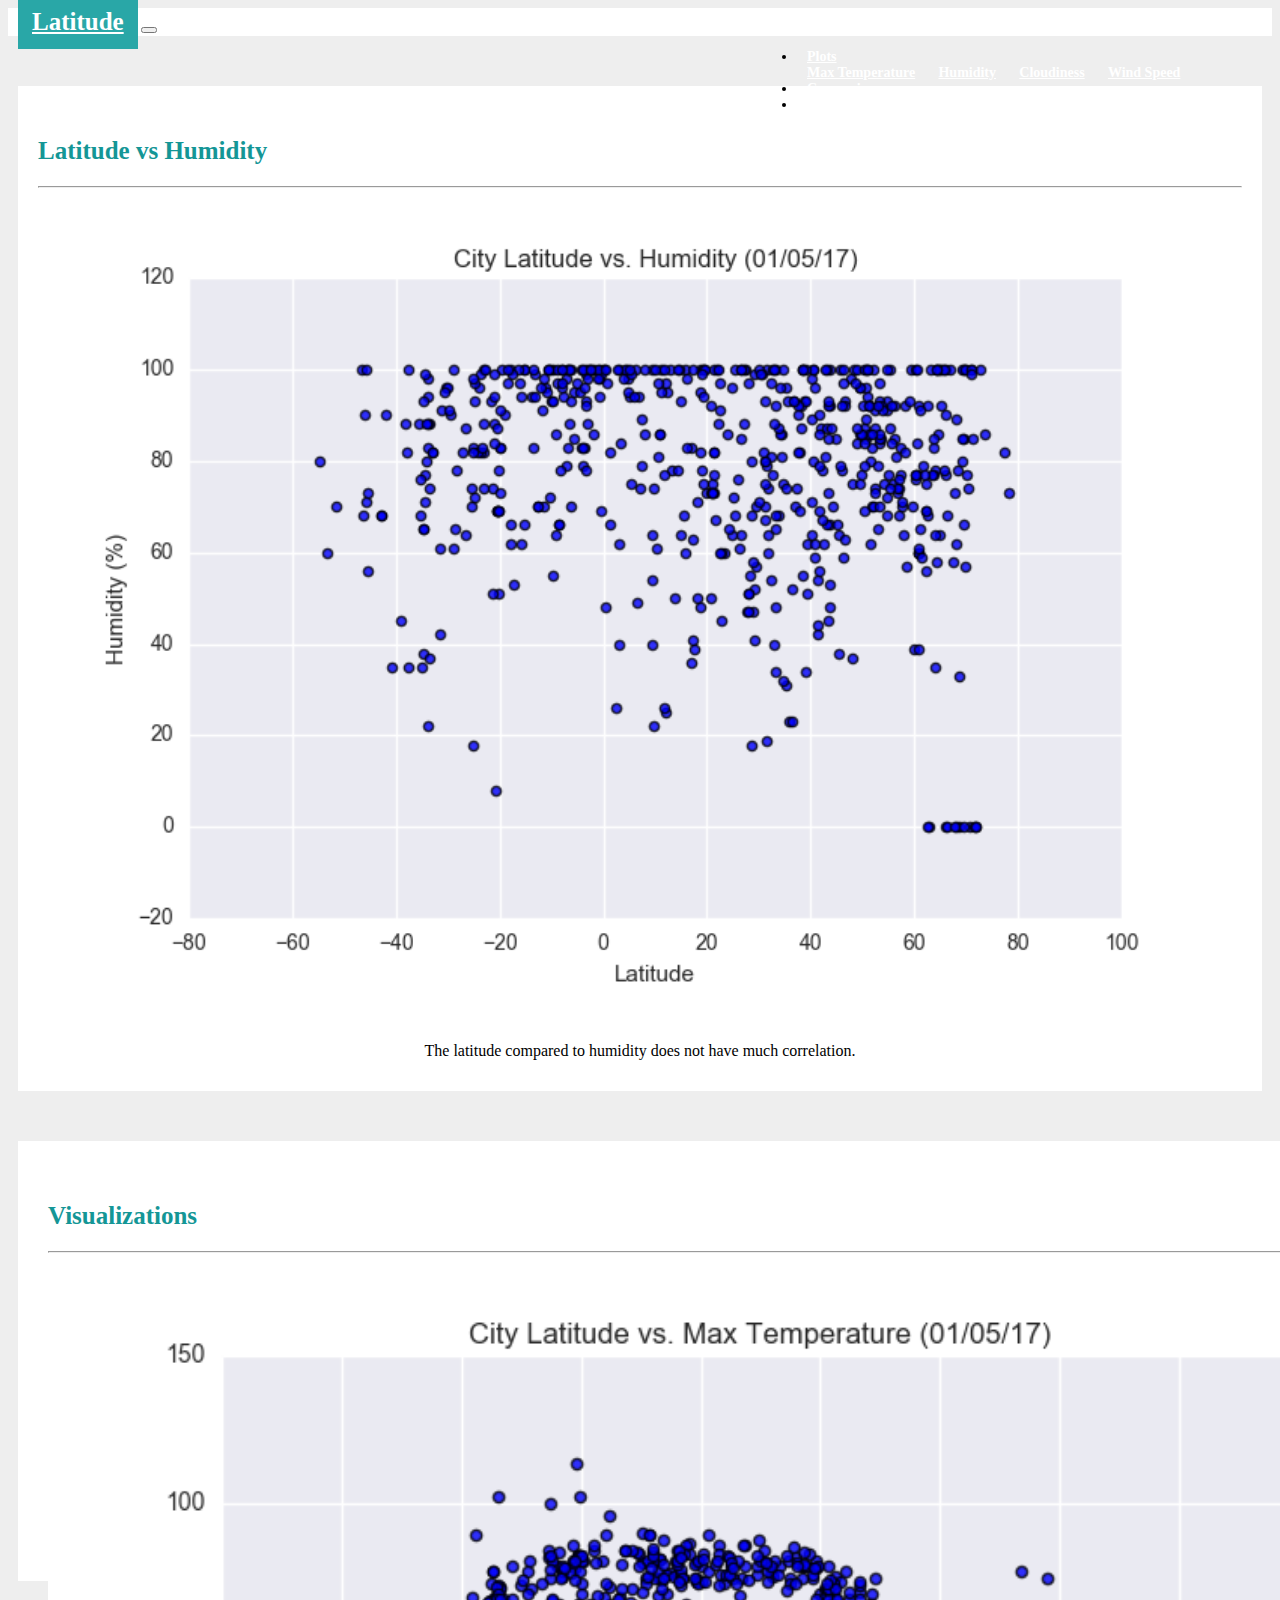
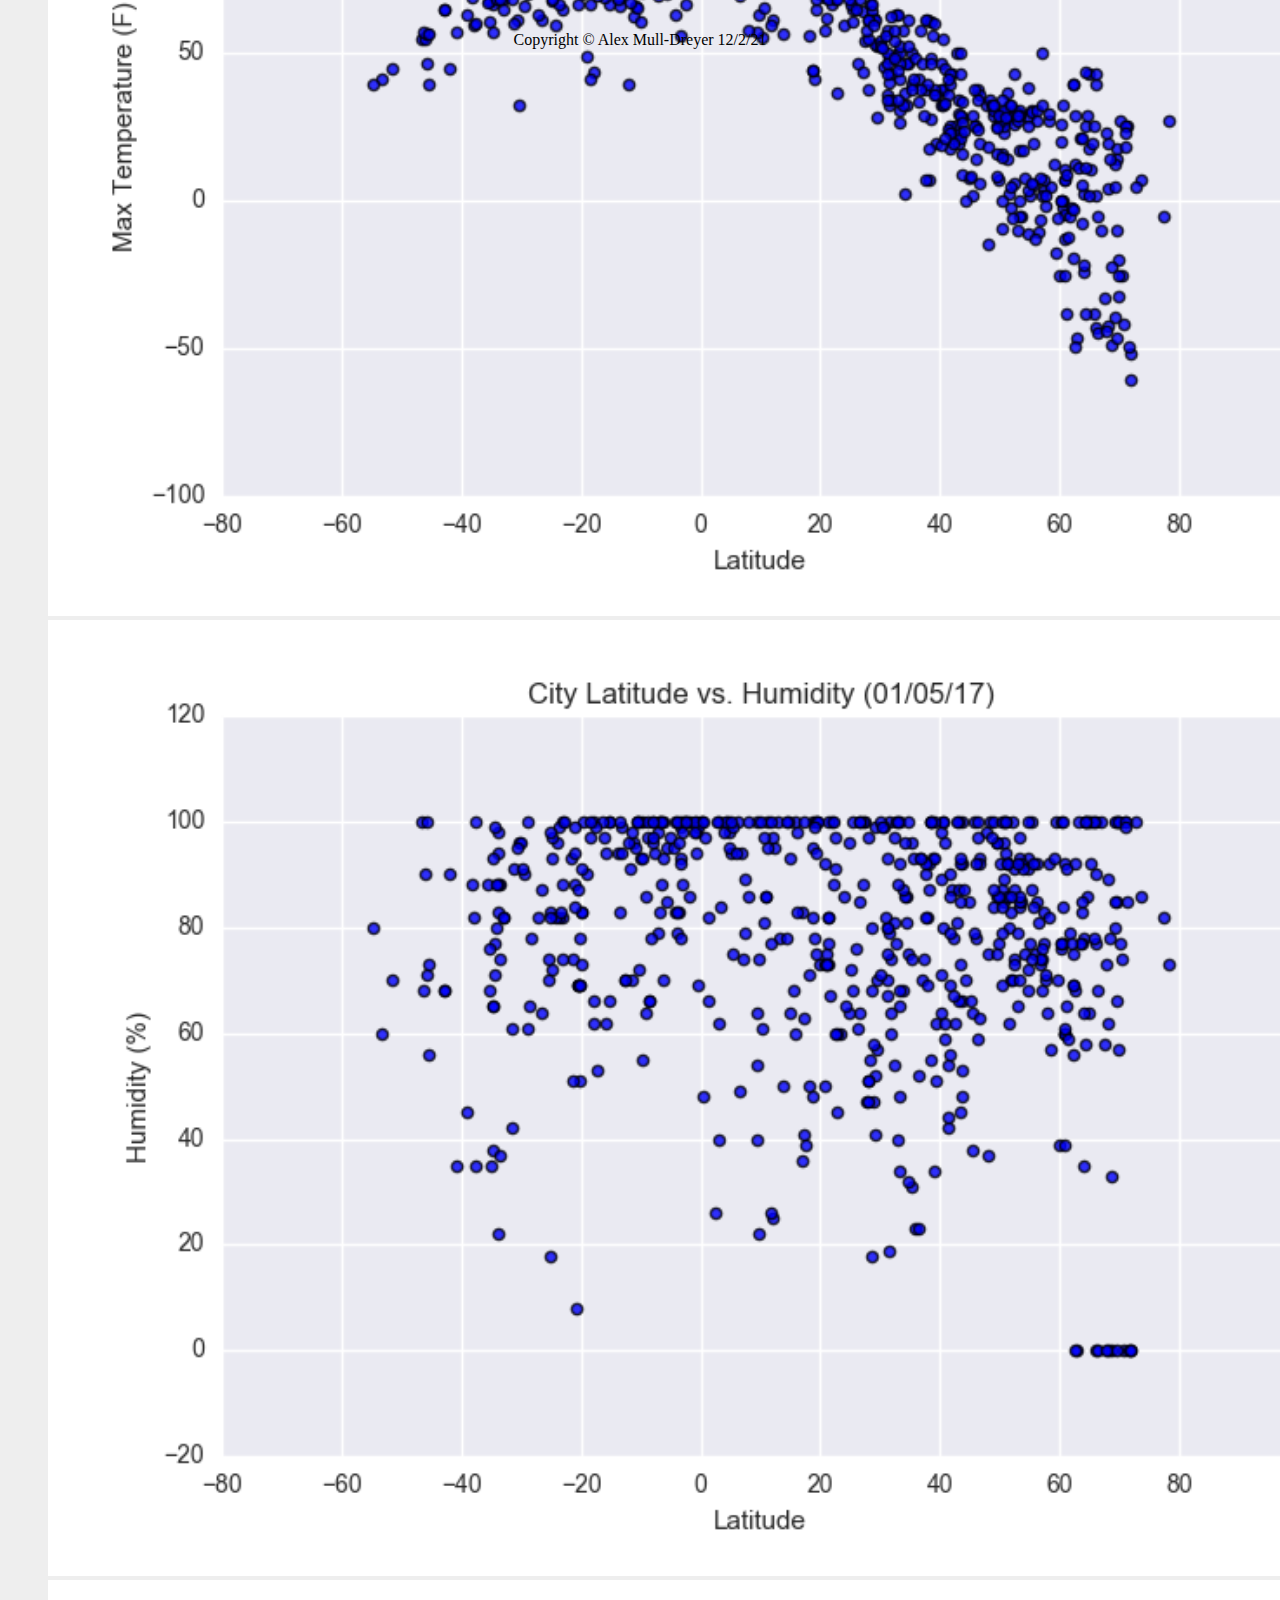
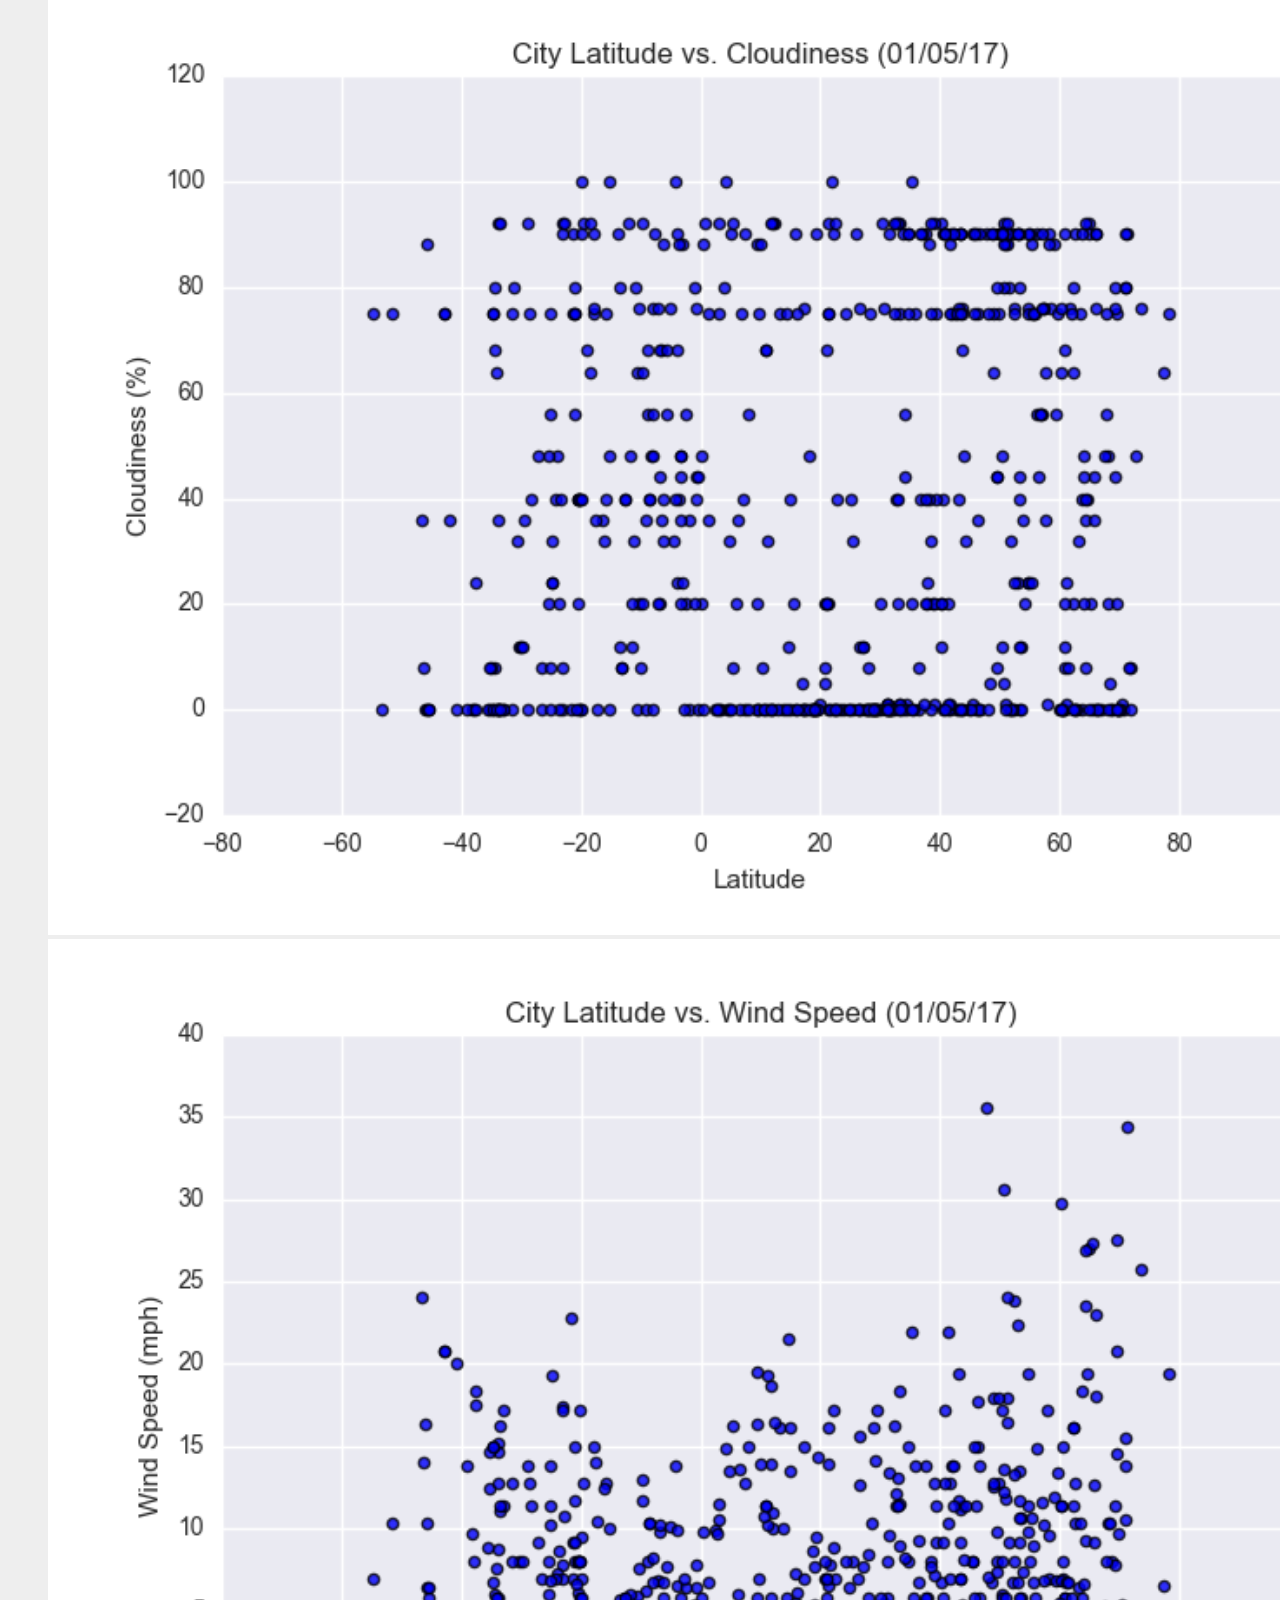
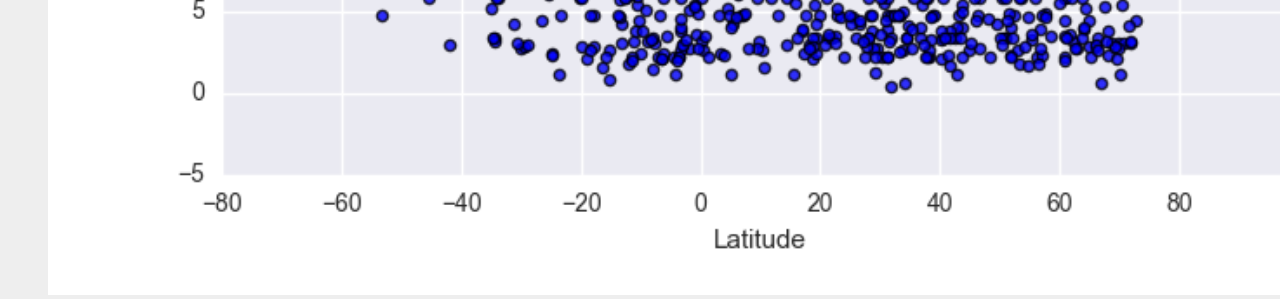
<file: humidity.html>
<!DOCTYPE html>
<html lang="en">

<head>
    <meta charset="UTF-8">
    <meta http-equiv="X-UA-Compatible" content="IE=edge">
    <meta name="viewport" content="width=device-width, initial-scale=1.0">
    <title>WeatherData</title>
    <link href="https://cdn.jsdelivr.net/npm/bootstrap@5.1.3/dist/css/bootstrap.min.css" rel="stylesheet"
        integrity="sha384-1BmE4kWBq78iYhFldvKuhfTAU6auU8tT94WrHftjDbrCEXSU1oBoqyl2QvZ6jIW3" crossorigin="anonymous">

    <link rel="stylesheet" href="style.css">
</head>

<body>
    <nav class="navbar navbar-expand-lg navbar-light bg-light">
        <a class="navbar-brand" href="index.html">Latitude</a>
        <button class="navbar-toggler" type="button" data-toggle="collapse" data-target="#navbarSupportedContent"
            aria-controls="navbarSupportedContent" aria-expanded="false" aria-label="Toggle navigation">
            <span class="navbar-toggler-icon"></span>
        </button>


        <div class="collapse navbar-collapse" id="navbarSupportedContent">
            <ul class="navbar-nav ml-auto">

                <li class="nav-item dropdown">
                    <a class="nav-link dropdown-toggle" href="#" id="navbarDropdown" role="button"
                        data-bs-toggle="dropdown" aria-haspopup="true" aria-expanded="false">
                        Plots
                    </a>
                    <div class="dropdown-menu" aria-labelledby="navbarDropdown">
                        <a class="dropdown-item" href=temperature.html>Max Temperature</a>
                        <a class="dropdown-item" href="humidity.html">Humidity</a>
                        <a class="dropdown-item" href="cloudiness.html">Cloudiness</a>
                        <a class="dropdown-item" href="windspeed.html">Wind Speed</a>
                    </div>
                </li>
                <li class="nav-item">
                    <a class="nav-link" href="comparison.html">Comparison</a>
                </li>
                <li class="nav-item">
                    <a class="nav-link" href="data.html">Data</a>
                </li>
            </ul>
        </div>
    </nav>

    <div class="container">
        <div class="row">

            <div class="col-sm-12 col-md-8 ">
                <div class="box">
                    <h2 class="summary-header">Latitude vs Humidity </h2>
                    <hr>
                    <div class="col-6">
                        <img src="Resources/assets/images/Fig2.png" alt="Lat vs Temp" class="img-responsive">

                    </div>
                    <p>The latitude compared to humidity does not have much correlation. </p>


                </div>
            </div>

            <div class="col-sm-12 col-md-4">
                <div class="vis-dot">
                    <section id="imageNav-area">
                        <div class="imageNav-content">
                            <h2 class="imageNav-header">Visualizations</h2>
                            <hr>
                            <div class="container">
                                <div class="row">
                                    <div class="col-6">

                                        <a href="temperature.html">
                                            <img src="Resources/assets/images/Fig1.png" alt="Lat vs Max Temp"
                                                class="imageNav-photo">
                                        </a>
                                    </div>
                                    <div class="col-6">
                                        <a href="humidity.html">
                                            <img src="Resources/assets/images/Fig2.png" alt="Lat vs Humidity"
                                                class="imageNav-photo">
                                        </a>
                                    </div>
                                    <div class="col-6">

                                        <a href="cloudiness.html">
                                            <img src="Resources/assets/images/Fig3.png" alt="Lat vs Cloudiness"
                                                class="imageNav-photo">
                                        </a>
                                    </div>
                                    <div class="col-6">

                                        <a href="windspeed.html">
                                            <img src="Resources/assets/images/Fig4.png" alt="Lat vs Wind Speed"
                                                class="imageNav-photo">
                                        </a>
                                    </div>
                                </div>
                            </div>
                        </div>
                </div>
            </div>
            <footer>
                <div id="copyright">
                    <p>Copyright &copy; Alex Mull-Dreyer 12/2/21 </p>
                </div>
            </footer>

            <script src="https://cdn.jsdelivr.net/npm/bootstrap@5.1.3/dist/js/bootstrap.bundle.min.js"
                integrity="sha384-ka7Sk0Gln4gmtz2MlQnikT1wXgYsOg+OMhuP+IlRH9sENBO0LRn5q+8nbTov4+1p"
                crossorigin="anonymous"></script>
                <script src="https://code.jquery.com/jquery-3.2.1.slim.min.js" integrity="sha384-KJ3o2DKtIkvYIK3UENzmM7KCkRr/rE9/Qpg6aAZGJwFDMVNA/GpGFF93hXpG5KkN" crossorigin="anonymous"></script>
<script src="https://cdnjs.cloudflare.com/ajax/libs/popper.js/1.12.9/umd/popper.min.js" integrity="sha384-ApNbgh9B+Y1QKtv3Rn7W3mgPxhU9K/ScQsAP7hUibX39j7fakFPskvXusvfa0b4Q" crossorigin="anonymous"></script>
<script src="https://maxcdn.bootstrapcdn.com/bootstrap/4.0.0/js/bootstrap.min.js" integrity="sha384-JZR6Spejh4U02d8jOt6vLEHfe/JQGiRRSQQxSfFWpi1MquVdAyjUar5+76PVCmYl" crossorigin="anonymous"></script>
</body>

</html>
</file>
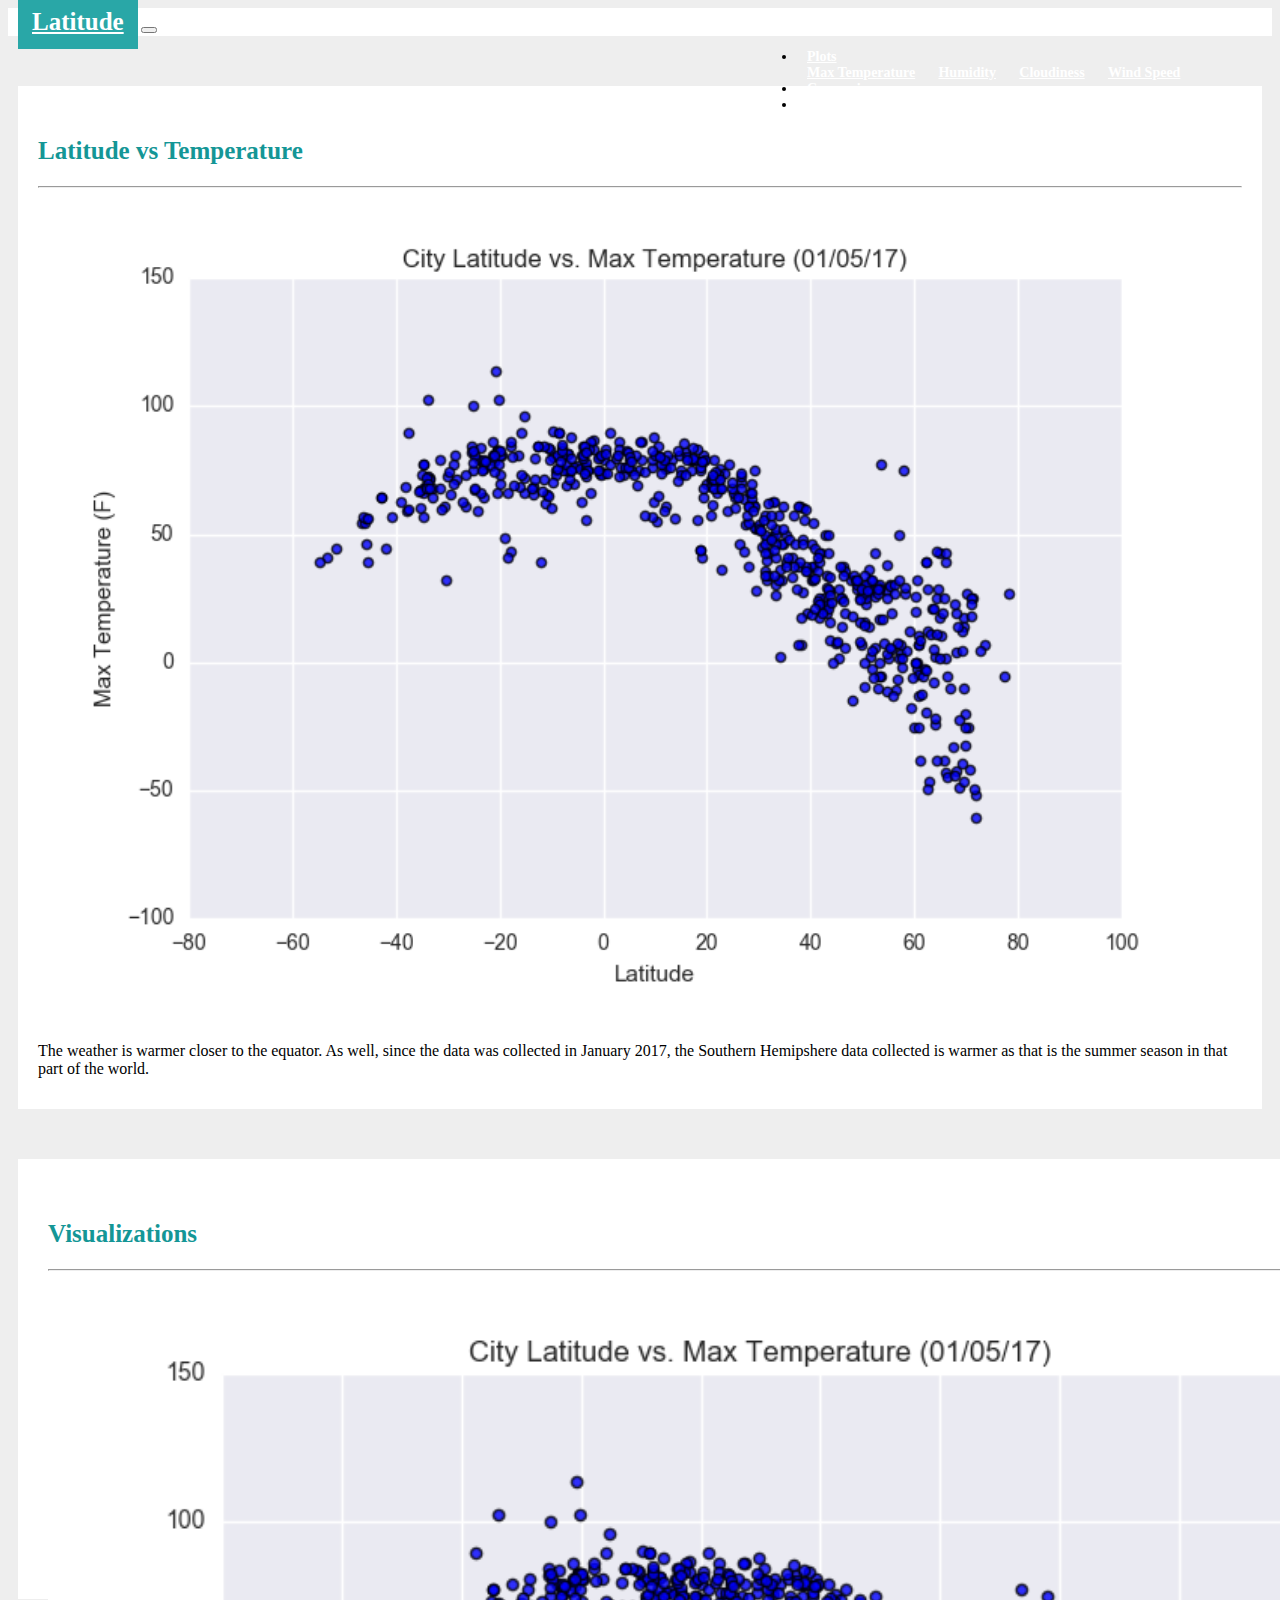
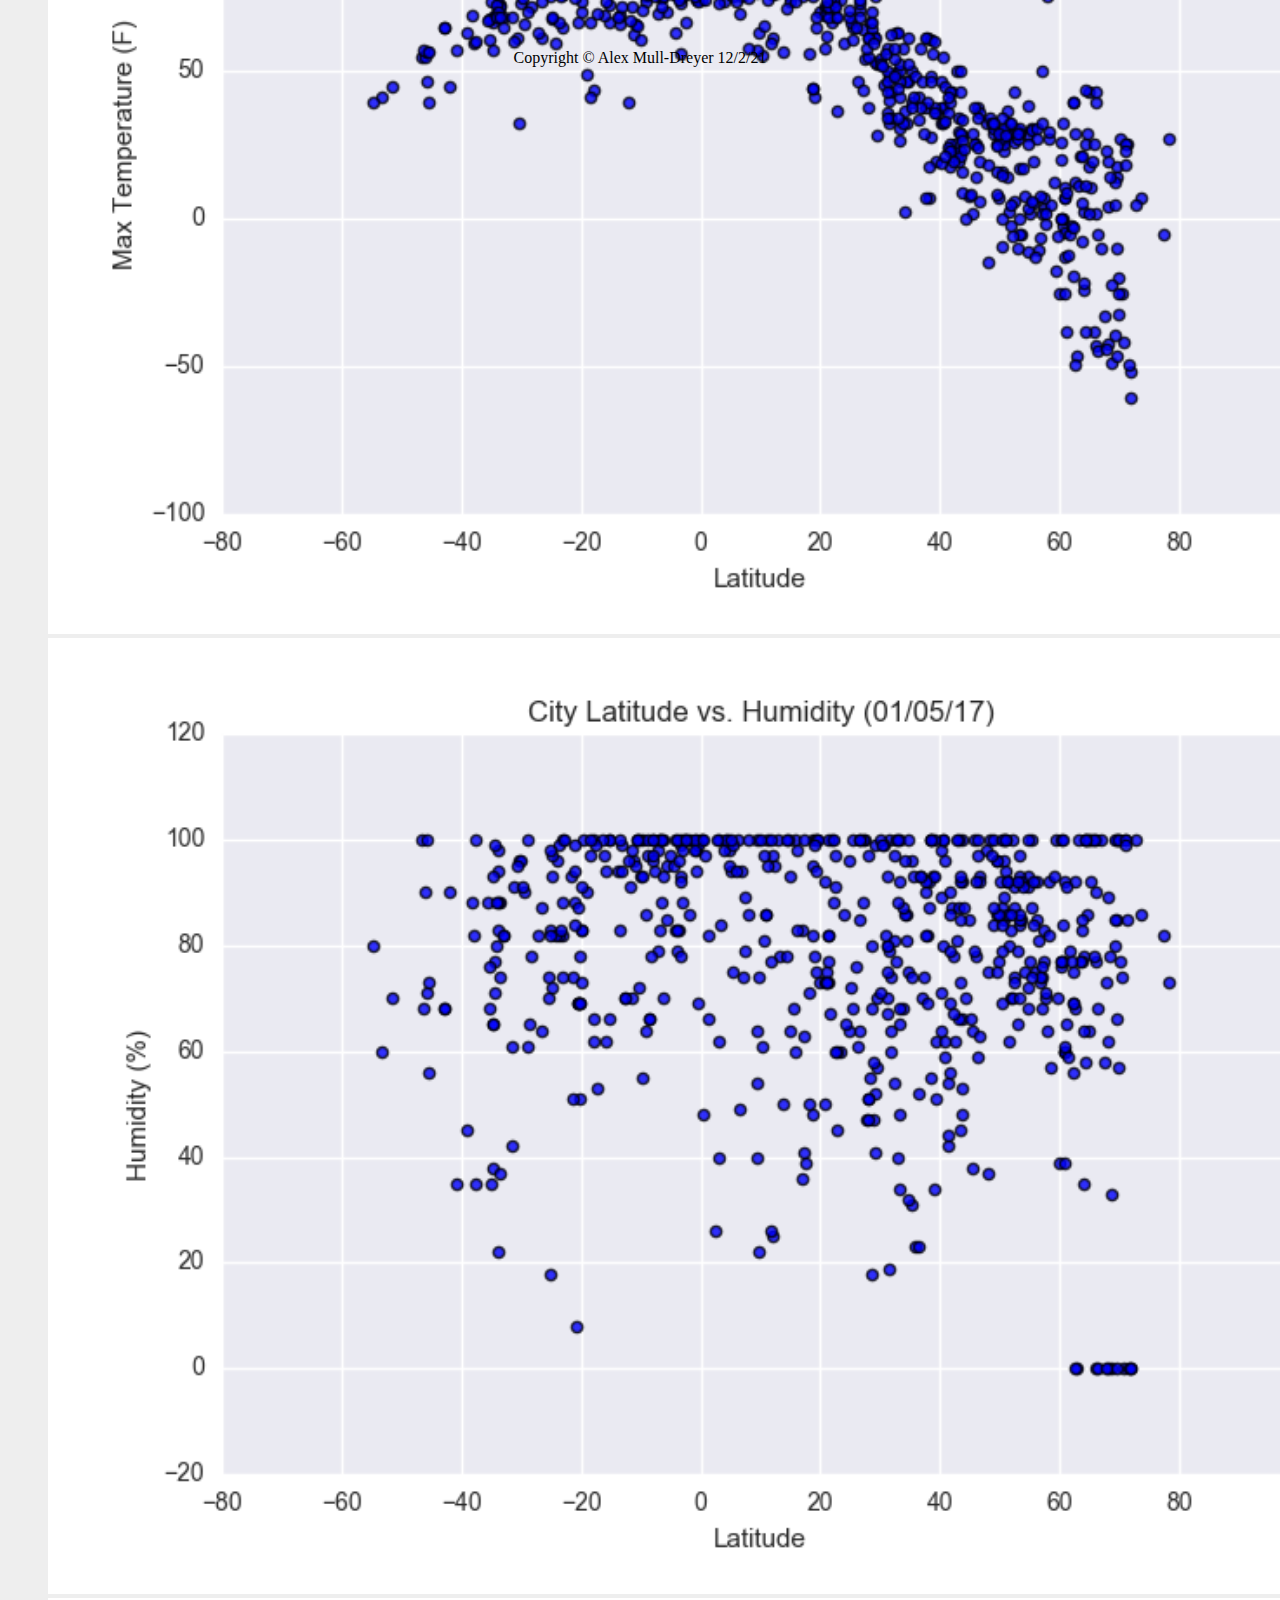
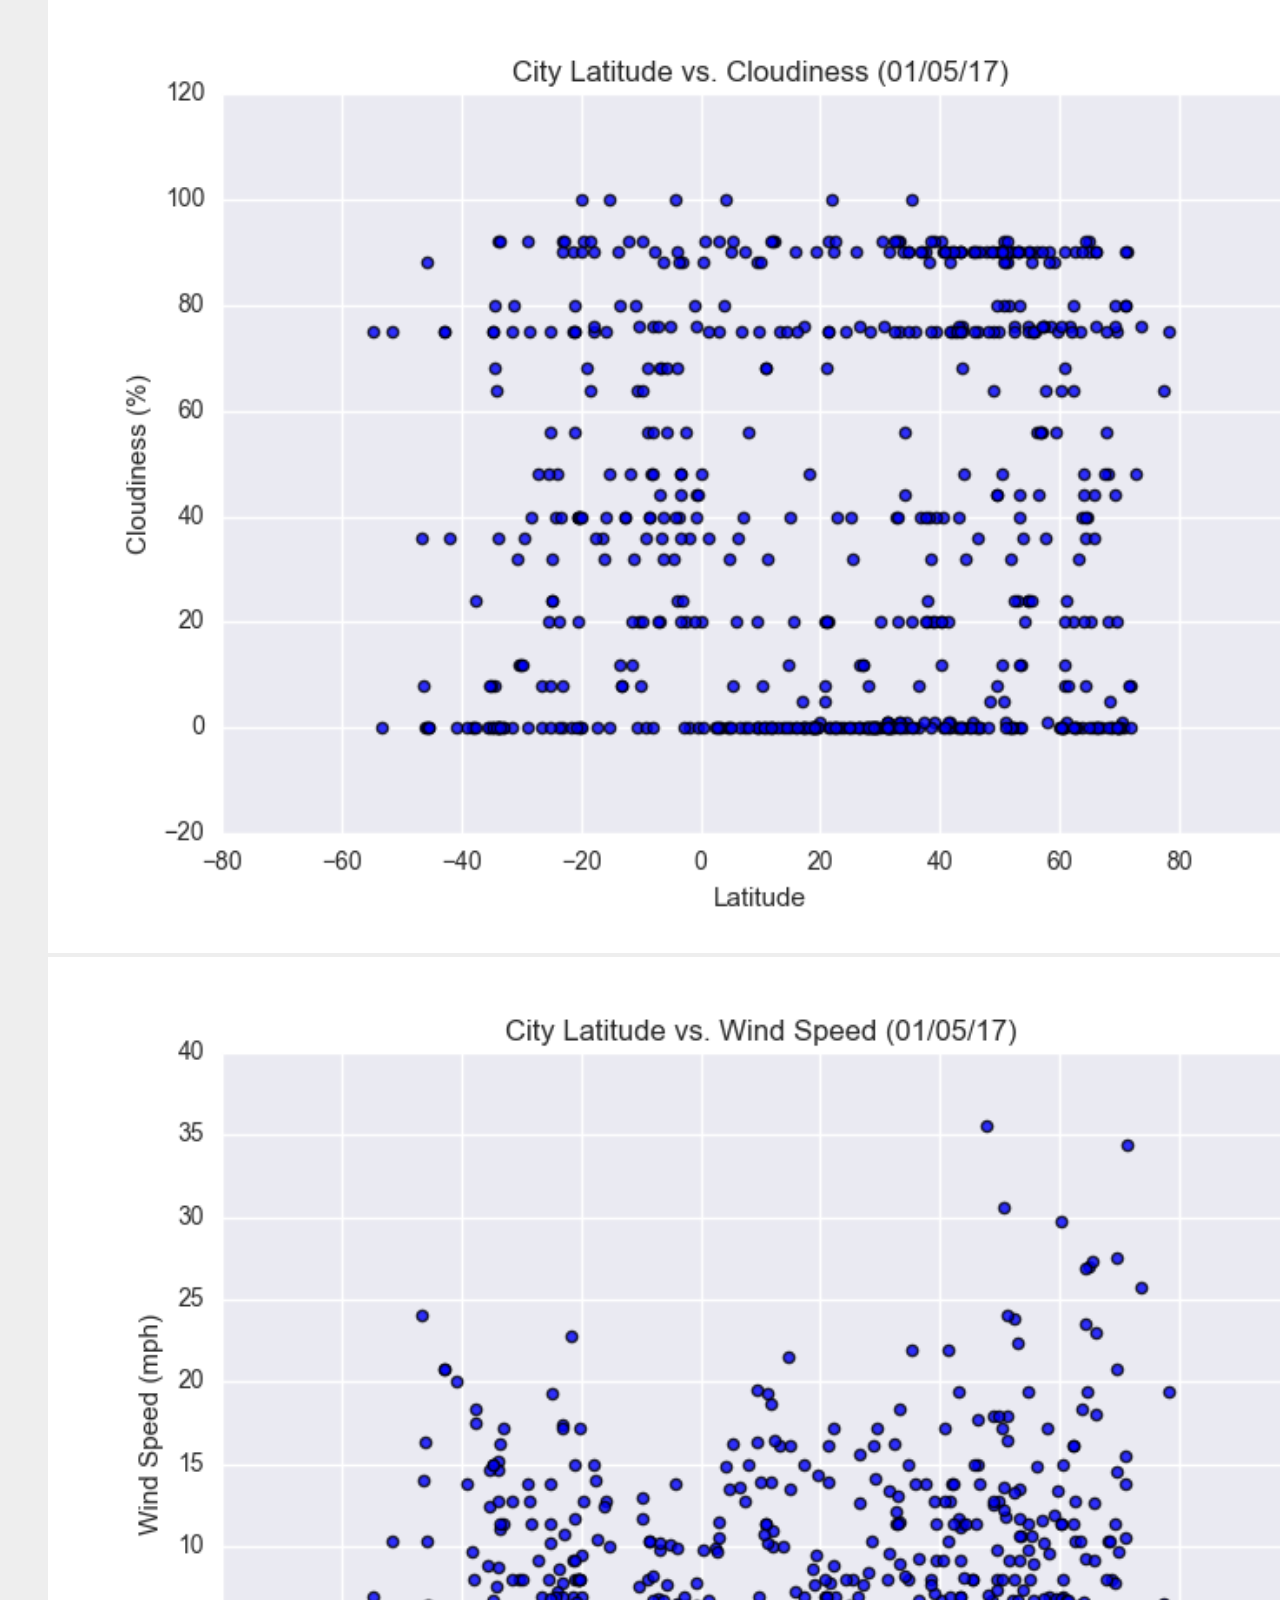
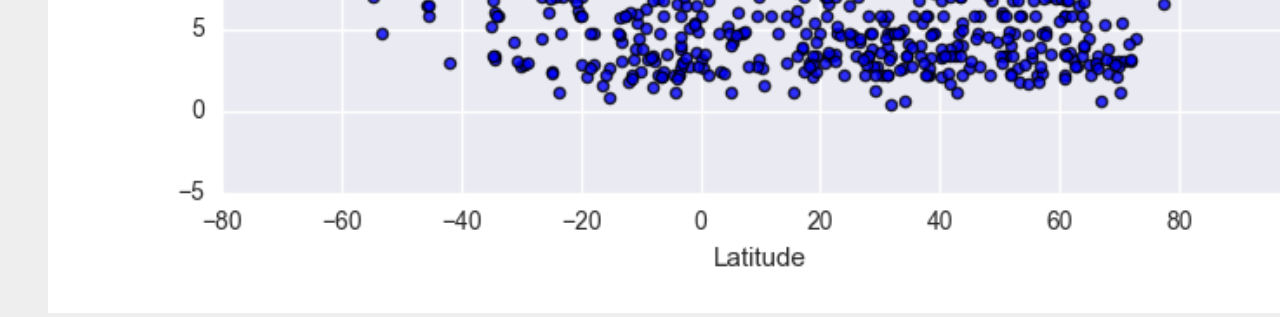
<file: temperature.html>
<!DOCTYPE html>
<html lang="en">

<head>
    <meta charset="UTF-8">
    <meta http-equiv="X-UA-Compatible" content="IE=edge">
    <meta name="viewport" content="width=device-width, initial-scale=1.0">
    <title>WeatherData</title>
    <link href="https://cdn.jsdelivr.net/npm/bootstrap@5.1.3/dist/css/bootstrap.min.css" rel="stylesheet"
        integrity="sha384-1BmE4kWBq78iYhFldvKuhfTAU6auU8tT94WrHftjDbrCEXSU1oBoqyl2QvZ6jIW3" crossorigin="anonymous">

    <link rel="stylesheet" href="style.css">
</head>

<body>
    <nav class="navbar navbar-expand-lg navbar-light bg-light">
        <a class="navbar-brand" href="index.html">Latitude</a>
        <button class="navbar-toggler" type="button" data-toggle="collapse" data-target="#navbarSupportedContent"
            aria-controls="navbarSupportedContent" aria-expanded="false" aria-label="Toggle navigation">
            <span class="navbar-toggler-icon"></span>
        </button>


        <div class="collapse navbar-collapse" id="navbarSupportedContent">
            <ul class="navbar-nav ml-auto">

                <li class="nav-item dropdown">
                    <a class="nav-link dropdown-toggle" href="#" id="navbarDropdown" role="button"
                        data-bs-toggle="dropdown" aria-haspopup="true" aria-expanded="false">
                        Plots
                    </a>
                    <div class="dropdown-menu" aria-labelledby="navbarDropdown">
                        <a class="dropdown-item" href=temperature.html>Max Temperature</a>
                        <a class="dropdown-item" href="humidity.html">Humidity</a>
                        <a class="dropdown-item" href="cloudiness.html">Cloudiness</a>
                        <a class="dropdown-item" href="windspeed.html">Wind Speed</a>
                    </div>
                </li>
                <li class="nav-item">
                    <a class="nav-link" href="comparison.html">Comparison</a>
                </li>
                <li class="nav-item">
                    <a class="nav-link" href="data.html">Data</a>
                </li>
            </ul>
        </div>
    </nav>

    <div class="container">
        <div class="row">

            <div class="col-sm-12 col-md-8 ">
                <div class="box">
                    <h2 class="summary-header">Latitude vs Temperature </h2>
                    <hr>
                    <div class="col-6">
                        <img src="Resources/assets/images/Fig1.png" alt="Lat vs Temp" class="img-responsive">

                    </div>
                    <p> The weather is warmer closer to the equator. As well, since the data was collected in January 2017, the Southern Hemipshere data collected is warmer as that is the summer season in that part of the world. </p>


                </div>
            </div>

            <div class="col-sm-12 col-md-4">
                <div class="vis-dot">
                    <section id="imageNav-area">
                        <div class="imageNav-content">
                            <h2 class="imageNav-header">Visualizations</h2>
                            <hr>
                            <div class="container">
                                <div class="row">
                                    <div class="col-6">

                                        <a href="temperature.html">
                                            <img src="Resources/assets/images/Fig1.png" alt="Lat vs Max Temp"
                                                class="imageNav-photo">
                                        </a>
                                    </div>
                                    <div class="col-6">
                                        <a href="humidity.html">
                                            <img src="Resources/assets/images/Fig2.png" alt="Lat vs Humidity"
                                                class="imageNav-photo">
                                        </a>
                                    </div>
                                    <div class="col-6">

                                        <a href="cloudiness.html">
                                            <img src="Resources/assets/images/Fig3.png" alt="Lat vs Cloudiness"
                                                class="imageNav-photo">
                                        </a>
                                    </div>
                                    <div class="col-6">

                                        <a href="windspeed.html">
                                            <img src="Resources/assets/images/Fig4.png" alt="Lat vs Wind Speed"
                                                class="imageNav-photo">
                                        </a>
                                    </div>
                                </div>
                            </div>
                        </div>
                </div>
            </div>
            <footer>
                <div id="copyright">
                    <p>Copyright &copy; Alex Mull-Dreyer 12/2/21 </p>
                </div>
            </footer>

            <script src="https://cdn.jsdelivr.net/npm/bootstrap@5.1.3/dist/js/bootstrap.bundle.min.js"
                integrity="sha384-ka7Sk0Gln4gmtz2MlQnikT1wXgYsOg+OMhuP+IlRH9sENBO0LRn5q+8nbTov4+1p"
                crossorigin="anonymous"></script>
                <script src="https://code.jquery.com/jquery-3.2.1.slim.min.js" integrity="sha384-KJ3o2DKtIkvYIK3UENzmM7KCkRr/rE9/Qpg6aAZGJwFDMVNA/GpGFF93hXpG5KkN" crossorigin="anonymous"></script>
<script src="https://cdnjs.cloudflare.com/ajax/libs/popper.js/1.12.9/umd/popper.min.js" integrity="sha384-ApNbgh9B+Y1QKtv3Rn7W3mgPxhU9K/ScQsAP7hUibX39j7fakFPskvXusvfa0b4Q" crossorigin="anonymous"></script>
<script src="https://maxcdn.bootstrapcdn.com/bootstrap/4.0.0/js/bootstrap.min.js" integrity="sha384-JZR6Spejh4U02d8jOt6vLEHfe/JQGiRRSQQxSfFWpi1MquVdAyjUar5+76PVCmYl" crossorigin="anonymous"></script>
</body>

</html>
</file>
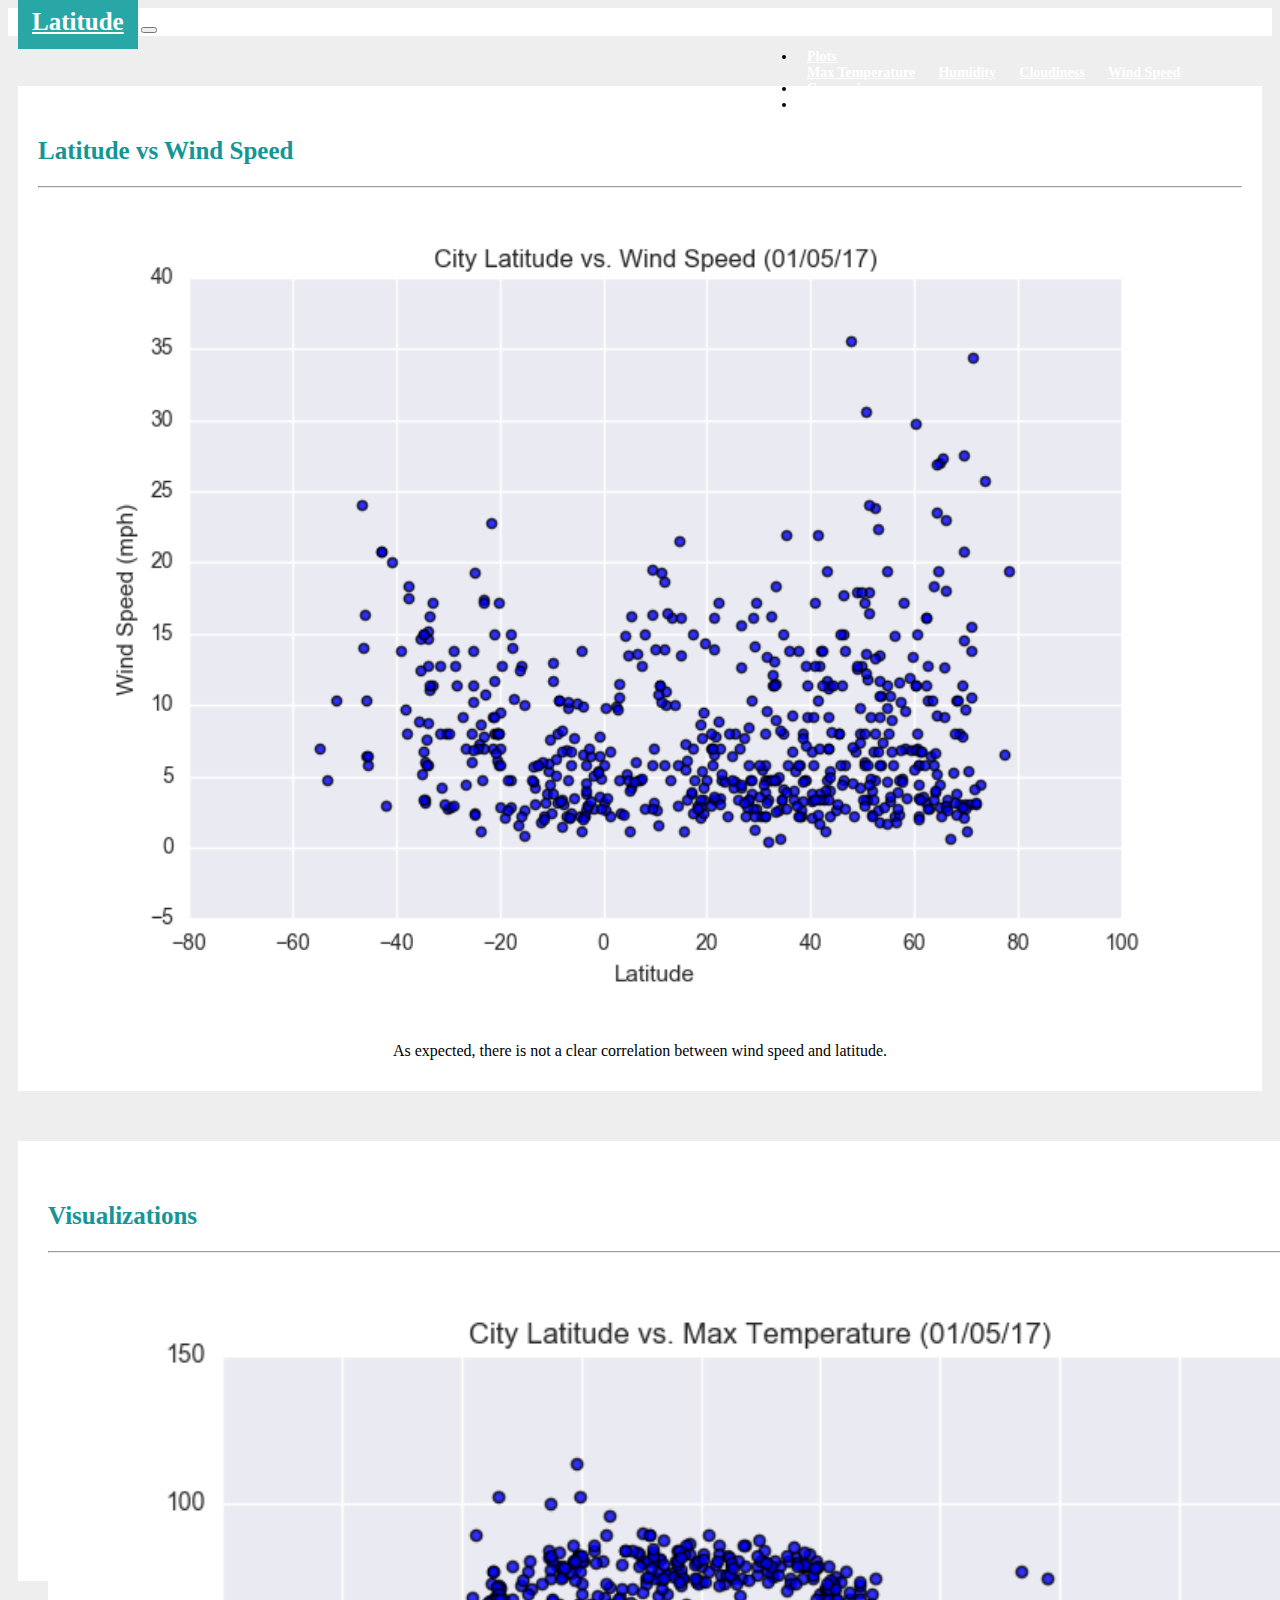
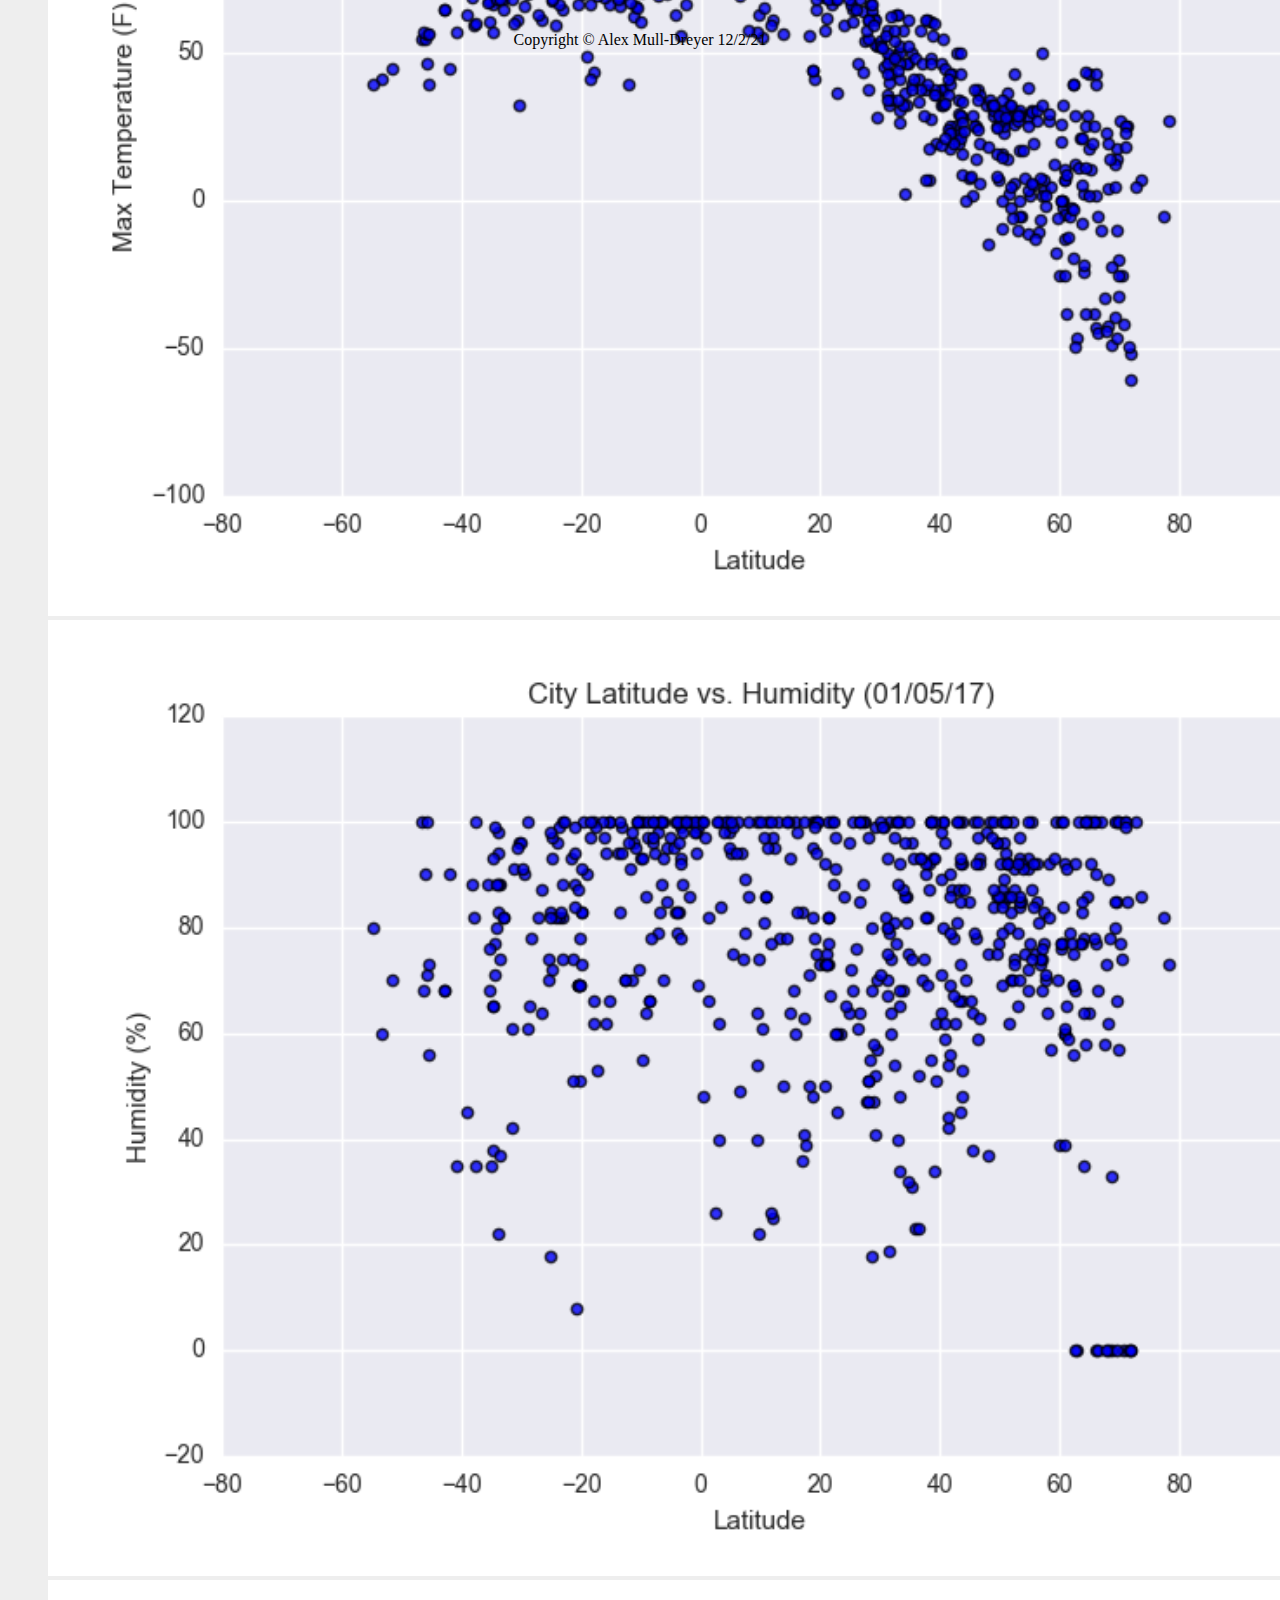
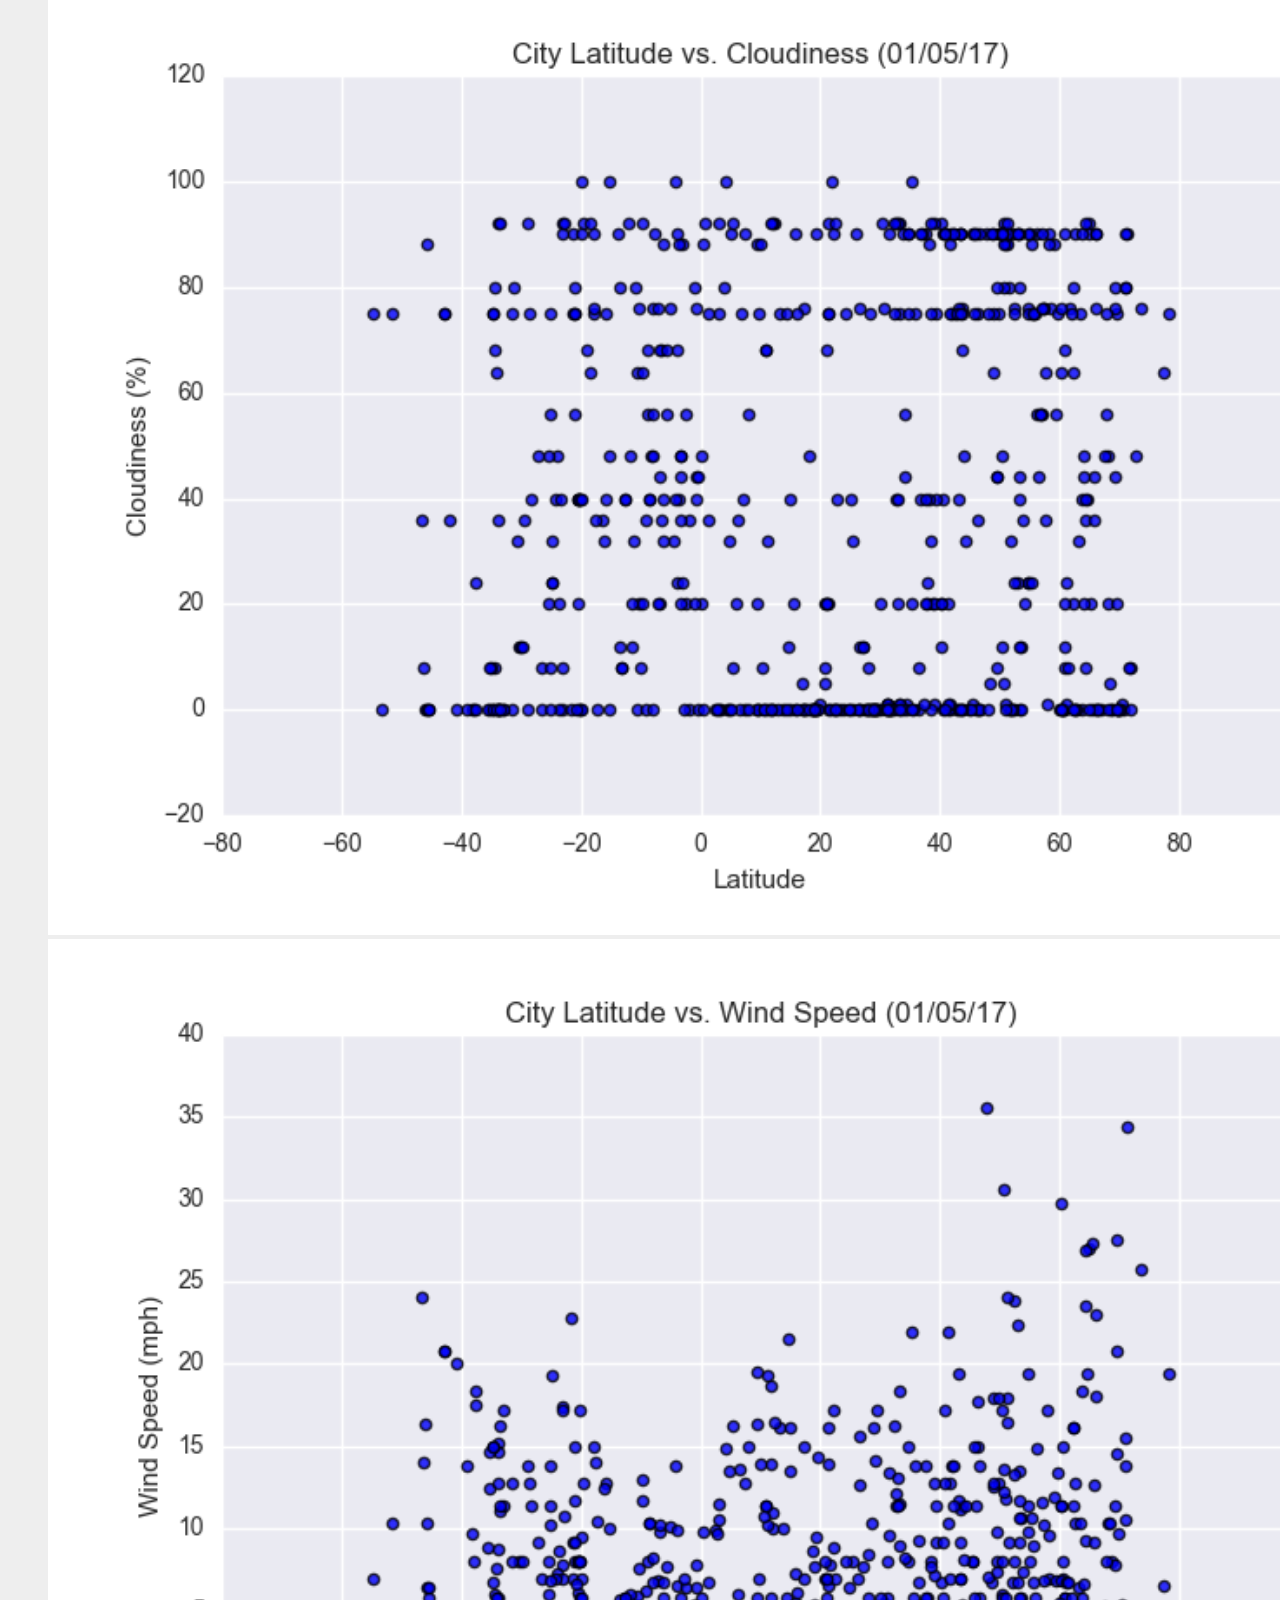
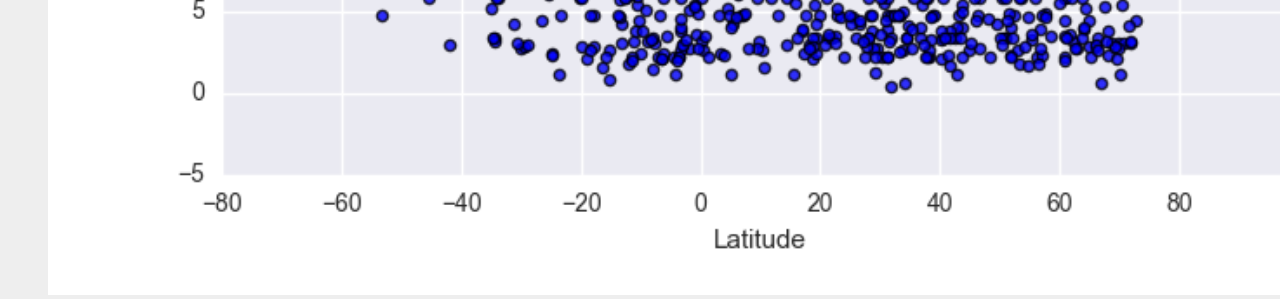
<file: windspeed.html>
<!DOCTYPE html>
<html lang="en">

<head>
    <meta charset="UTF-8">
    <meta http-equiv="X-UA-Compatible" content="IE=edge">
    <meta name="viewport" content="width=device-width, initial-scale=1.0">
    <title>WeatherData</title>
    <link href="https://cdn.jsdelivr.net/npm/bootstrap@5.1.3/dist/css/bootstrap.min.css" rel="stylesheet"
        integrity="sha384-1BmE4kWBq78iYhFldvKuhfTAU6auU8tT94WrHftjDbrCEXSU1oBoqyl2QvZ6jIW3" crossorigin="anonymous">

    <link rel="stylesheet" href="style.css">
</head>

<body>
    <nav class="navbar navbar-expand-lg navbar-light bg-light">
        <a class="navbar-brand" href="index.html">Latitude</a>
        <button class="navbar-toggler" type="button" data-toggle="collapse" data-target="#navbarSupportedContent"
            aria-controls="navbarSupportedContent" aria-expanded="false" aria-label="Toggle navigation">
            <span class="navbar-toggler-icon"></span>
        </button>


        <div class="collapse navbar-collapse" id="navbarSupportedContent">
            <ul class="navbar-nav ml-auto">

                <li class="nav-item dropdown">
                    <a class="nav-link dropdown-toggle" href="#" id="navbarDropdown" role="button"
                        data-bs-toggle="dropdown" aria-haspopup="true" aria-expanded="false">
                        Plots
                    </a>
                    <div class="dropdown-menu" aria-labelledby="navbarDropdown">
                        <a class="dropdown-item" href=temperature.html>Max Temperature</a>
                        <a class="dropdown-item" href="humidity.html">Humidity</a>
                        <a class="dropdown-item" href="cloudiness.html">Cloudiness</a>
                        <a class="dropdown-item" href="windspeed.html">Wind Speed</a>
                    </div>
                </li>
                <li class="nav-item">
                    <a class="nav-link" href="comparison.html">Comparison</a>
                </li>
                <li class="nav-item">
                    <a class="nav-link" href="data.html">Data</a>
                </li>
            </ul>
        </div>
    </nav>

    <div class="container">
        <div class="row">

            <div class="col-sm-12 col-md-8 ">
                <div class="box">
                    <h2 class="summary-header">Latitude vs Wind Speed </h2>
                    <hr>
                    <div class="col-6">
                        <img src="Resources/assets/images/Fig4.png" alt="Lat vs Wind Speed" class="img-responsive">

                    </div>
                    <p>As expected, there is not a clear correlation between wind speed and latitude. </p>


                </div>
            </div>

            <div class="col-sm-12 col-md-4">
                <div class="vis-dot">
                    <section id="imageNav-area">
                        <div class="imageNav-content">
                            <h2 class="imageNav-header">Visualizations</h2>
                            <hr>
                            <div class="container">
                                <div class="row">
                                    <div class="col-6">

                                        <a href="temperature.html">
                                            <img src="Resources/assets/images/Fig1.png" alt="Lat vs Max Temp"
                                                class="imageNav-photo">
                                        </a>
                                    </div>
                                    <div class="col-6">
                                        <a href="humidity.html">
                                            <img src="Resources/assets/images/Fig2.png" alt="Lat vs Humidity"
                                                class="imageNav-photo">
                                        </a>
                                    </div>
                                    <div class="col-6">

                                        <a href="cloudiness.html">
                                            <img src="Resources/assets/images/Fig3.png" alt="Lat vs Cloudiness"
                                                class="imageNav-photo">
                                        </a>
                                    </div>
                                    <div class="col-6">

                                        <a href="windspeed.html">
                                            <img src="Resources/assets/images/Fig4.png" alt="Lat vs Wind Speed"
                                                class="imageNav-photo">
                                        </a>
                                    </div>
                                </div>
                            </div>
                        </div>
                </div>
            </div>

            <footer>
                <div id="copyright">
                    <p>Copyright &copy; Alex Mull-Dreyer 12/2/21 </p>
                </div>
            </footer>
            <script src="https://cdn.jsdelivr.net/npm/bootstrap@5.1.3/dist/js/bootstrap.bundle.min.js"
                integrity="sha384-ka7Sk0Gln4gmtz2MlQnikT1wXgYsOg+OMhuP+IlRH9sENBO0LRn5q+8nbTov4+1p"
                crossorigin="anonymous"></script>
                <script src="https://code.jquery.com/jquery-3.2.1.slim.min.js" integrity="sha384-KJ3o2DKtIkvYIK3UENzmM7KCkRr/rE9/Qpg6aAZGJwFDMVNA/GpGFF93hXpG5KkN" crossorigin="anonymous"></script>
<script src="https://cdnjs.cloudflare.com/ajax/libs/popper.js/1.12.9/umd/popper.min.js" integrity="sha384-ApNbgh9B+Y1QKtv3Rn7W3mgPxhU9K/ScQsAP7hUibX39j7fakFPskvXusvfa0b4Q" crossorigin="anonymous"></script>
<script src="https://maxcdn.bootstrapcdn.com/bootstrap/4.0.0/js/bootstrap.min.js" integrity="sha384-JZR6Spejh4U02d8jOt6vLEHfe/JQGiRRSQQxSfFWpi1MquVdAyjUar5+76PVCmYl" crossorigin="anonymous"></script>
</body>

</html>
</file>
<file: style.css>
body {
    font-family: Georgia, 'Times New Roman', Times, serif;
    font-size: 14px;
    background-color: #eee;

}
.nav {
    background-color: white;
}

.navbar {
    background-color: white;
    width: 100%;
    padding: 0;
}


.navbar-brand {
    font-size: 25px;
    font-weight: bold;
    padding: 14px;
    margin: inherit;
    background-color:rgb(41, 167, 167);
    margin-left: 10px;
    font-family: Georgia, 'Times New Roman', Times, serif
    
}
.navbar-brand img {
    max-height: 50px;
}

nav ul li a {
    font-size: 14px;
    margin: auto 10px;
    color: white;
}

.navbar-light .navbar-brand {
    color: white;
}

.navbar-collapse {
    position: absolute;
    right: 7%;
    font-size: small;
}

.nav-item {
    font-weight: bold;
}

.buttons {
    margin-bottom: 8px;
}

h2 { 
    color: rgb(20,150,150);
    font-size: 25px;
    font-weight: bold;
    font-family: Georgia, 'Times New Roman', Times, serif;
    padding-top: 20px;
       
}

p{
    font-size: 16px;
    font-weight: 300;
}
p{
    justify-content: center;
    /* flex-direction: column; */
    display: flex;
    align-items: center;
}


.box .col{
    justify-content: center;
    flex-direction: column;
}

.box {
    margin-top: 50px;
    margin-bottom: 50px;
    margin-left: 10px; 
    margin-right: 10px;
    padding: 10px 20px 15px;
    color:black;
    background-color: white;
    width: auto;
    height:auto;

}

.box-data {
    margin-top: 60px;
    margin-bottom: 60px;
    /* margin-left: 10px; 
    margin-right: 10px; */
    padding: 10px 20px 15px;
    color:gray;
    background-color: white;
    max-width: auto;
    height: 550px;
    overflow-y: auto;
    overflow-x: auto;

}

.vis-dot {
    margin-top: 50px;
    margin-bottom: 50px;
    margin-left: 10px; 
    margin-right: 10px;
    padding: 20px 30px 20px;
    color:gray;
    background-color: white;
    width: 110%;
    height: 400px;
}

img {
    width: 100%;
    height: 100%;
}
h4 { 
    color: rgb(20,150,150);
    font-size: 16px;
    font-weight: bold;
    font-family: Georgia, 'Times New Roman', Times, serif;
    padding-top: 20px;
    text-align: center;
}

a {
    color: white;
    font-size: 15px;
    
}

.col-lg-6 {
    padding: 30px;
}

@media(max-width: 980px) {
    .navbar-expand-lg {
        background-color: #fff;
}
    
@media only screen and (max-width: 980px) {
    .dropdown-menu {
        position: absolute;
    
 }    

}
}
</file>
